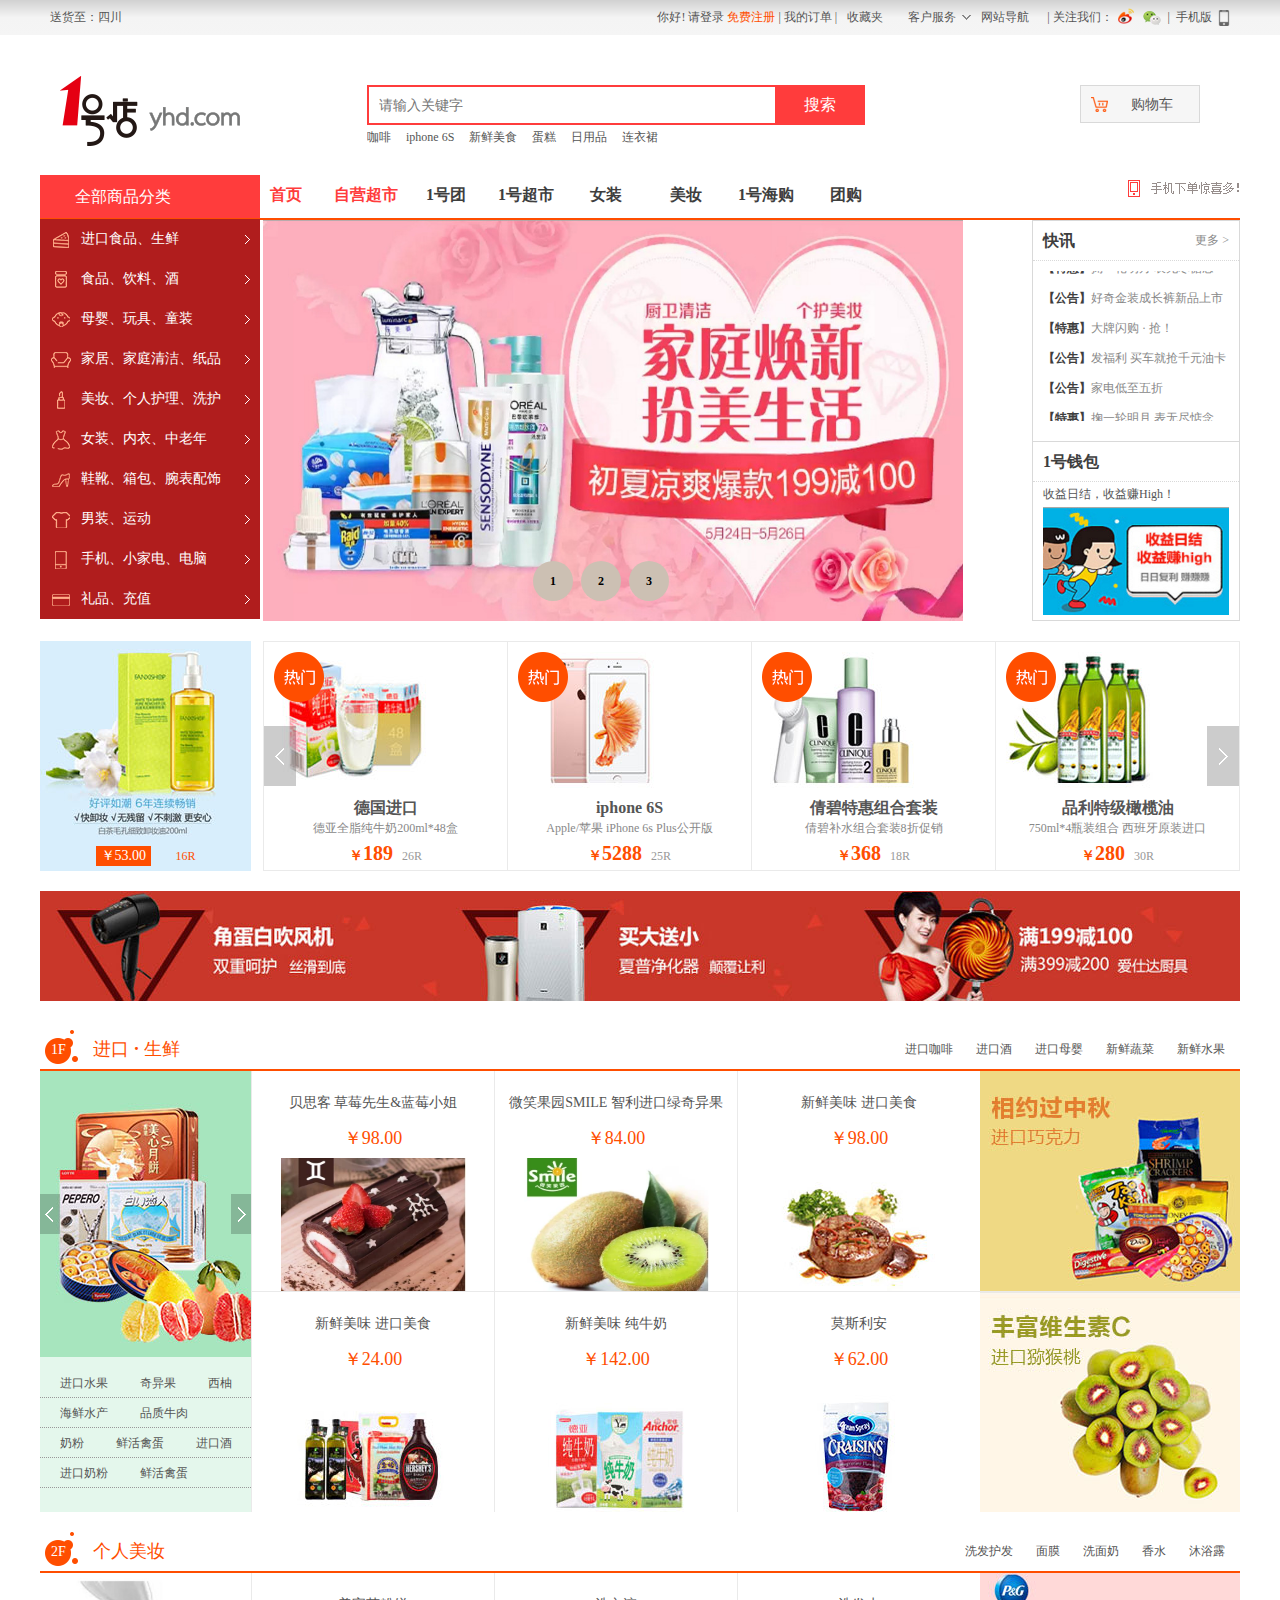
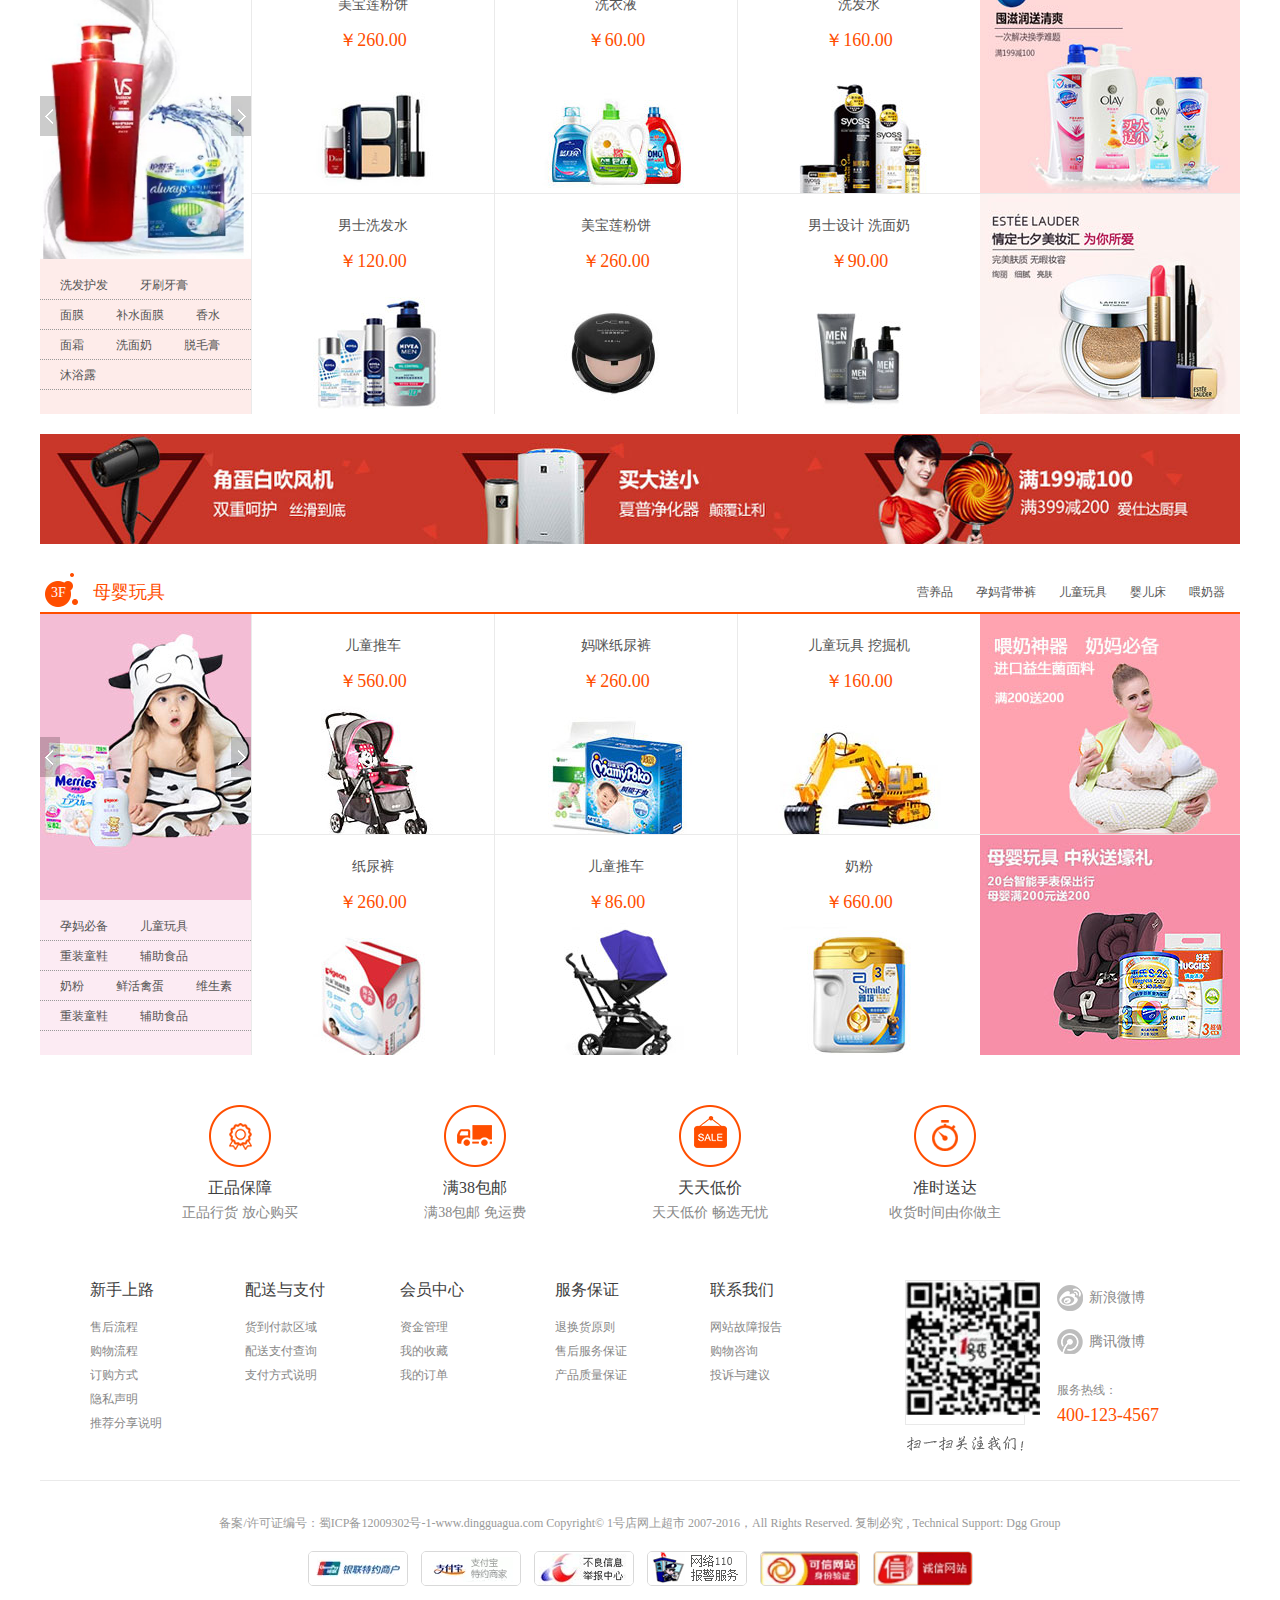
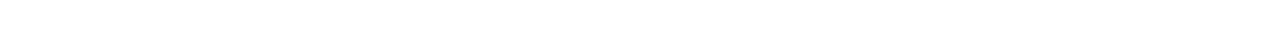
<file: index.html>
<!DOCTYPE html>
<html>
<head lang="en">
    <meta charset="UTF-8">
    <title></title>
    <link type="text/css" rel="stylesheet" href="index.css"/>
    <title>一号店</title>
</head>
<body>
<!--网页头部-->
<header>
    <div class="soubg">
        <div class="sou fl">
            <div class="s_city_b">
                <span>送货至：四川</span>
            </div>
        </div>
        <div class="fr top_right">
            <div class="fl">
                你好! 请<a href="#">登录</a>
                <a href="#" style="color:#ff4e00;">免费注册</a>&nbsp;|&nbsp;<a href="#">我的订单</a>&nbsp;|
            </div>
            <ul class="ss">
                <li class="ss_list">
                    <a href="#">收藏夹</a>
                </li>
                <!--需要有向下的小箭头就添加ss_listBg-->
                <li class="ss_list ss_listBg">
                    <a href="#">客户服务</a>

                    <div class="ss_list_bg">
                        <div class="ss_list_c">
                            <ul>
                                <li><a href="#">客户服务</a></li>
                                <li><a href="#">客户服务</a></li>
                                <li><a href="#">客户服务</a></li>
                            </ul>
                        </div>
                    </div>
                </li>
                <li class="ss_list">
                    <a href="#">网站导航</a>
                </li>
            </ul>
            <span class="fl">&nbsp;|&nbsp;关注我们：</span>
                <span class="s_sh">
                    <a href="#" class="sh1">新浪</a>
                    <a href="#" class="sh2">微信</a>
                </span>
                <span class="fr">|&nbsp;
                    <a href="#">手机版&nbsp;
                        <img src="images/s_tel.png" align="absmiddle"/>
                    </a>
                </span>
        </div>
    </div>

    <div class="top">
        <div class="logo">
            <a href="#">
                <img src="images/logo.png"/>
            </a>
        </div>
        <div class="search">
            <form>
                <input type="search" value="" placeholder="请输入关键字" class="s_ipt"/>
                <input type="submit" value="搜索" class="s_btn"/>
            </form>
            <div class="fl">
                <a href="#">咖啡</a>
                <a href="#">iphone 6S</a>
                <a href="#">新鲜美食</a>
                <a href="#">蛋糕</a>
                <a href="#">日用品</a>
                <a href="#">连衣裙</a>
            </div>
        </div>
        <div class="i_car">
            <div class="car_t">购物车</div>
            <div class="last">
                <div class="noshop">
                    <img src="images/icon_tips2.png" alt=""/>
                    <h3>你的1号店购物车还是空的</h3>
                </div>
                <div class="shop">
                    <ul>
                        <li >
                            <h4>1号店满199减100 <span class="J_count">共1件商品</span></h4>
                            <div class="clear">
                                <div class="shopImg">
                                    <img src="images/shop1.png" alt=""/>
                                </div>
                                <div class="shopText">
                                    <div class="clear">
                                        <h5>宝贝许愿坊 童装女装套装 </h5>
                                        <a href="#" class="close J_btnDelete">X</a>
                                    </div>
                                    <p>深蓝 140码</p>
                                    <div class="clear">
                                        <div class="plush">
                                            <span class="J_btnDelCount">-</span>
                                            <input class="J_inputCount" type="text" value="1"/>
                                            <span class="J_btnAddCount">+</span>
                                        </div>
                                        <strong class="J_smallTotalPrice">￥190</strong>
                                    </div>
                                </div>
                            </div>
                            <p>参加一项促销，节约成本￥100</p>
                        </li>
                        <li >
                            <h4>1号店 <span class="J_count">共1件商品</span></h4>
                            <div class="clear">
                                <div class="shopImg">
                                    <img src="images/shop2.png" alt=""/>
                                </div>
                                <div class="shopText">
                                    <div class="clear">
                                        <h5>亨氏 乐维滋清乐2+2果汁 </h5>
                                        <a href="#" class="close J_btnDelete">X</a>
                                    </div>
                                    <p>草莓山楂枸杞</p>
                                    <div class="clear">
                                        <div class="plush">
                                            <span class="J_btnDelCount">-</span>
                                            <input class="J_inputCount" type="text" value="1"/>
                                            <span class="J_btnAddCount">+</span>
                                        </div>
                                        <strong class="J_smallTotalPrice">￥5.8</strong>
                                    </div>
                                </div>
                            </div>
                        </li>
                        <li >
                            <h4>珠韵首饰旗舰店 <span class="J_count">共1件商品</span></h4>
                            <div class="clear">
                                <div class="shopImg">
                                    <img src="images/shop3.png" alt=""/>
                                </div>
                                <div class="shopText">
                                    <div class="clear">
                                        <h5>珠韵首饰 大粒径 9.5-10.5mm近圆白色淡水珍珠项链 送妈妈白色45CM</h5>
                                        <a href="#" class="close J_btnDelete">X</a>
                                    </div>
                                    <p>淡水白色近圆珍珠</p>
                                    <div class="clear">
                                        <div class="plush">
                                            <span class="J_btnDelCount">-</span>
                                            <input class="J_inputCount" type="text" value="1"/>
                                            <span class="J_btnAddCount">+</span>
                                        </div>
                                        <strong class="J_smallTotalPrice">¥758 </strong>
                                    </div>
                                </div>
                            </div>
                            <p>全场包邮</p>
                        </li>
                    </ul>
                    <div class="option"><a href="#">意见反馈</a></div>
                    <div class="buy">
                        <p>合计 <span class="J_totalPrice">￥300.8</span></p>
                        <a href="#">立即结算 <span class="J_totalCount">(3)</span></a>
                    </div>
                </div>
            </div>
        </div>
    </div>
</header>
<!--网页主题部分-->
<section class="center clear">
    <!--商品列表、焦点图-->
    <div class="clear">
        <div class="menu_bg">
            <div class="menu">
                <!--Begin 商品分类详情 Begin-->
                <nav class="nav">
                    <div class="nav_t">全部商品分类</div>
                    <div class="leftNav">
                        <!--左边购物列表导航-->
                        <ul>
                            <li>
                                <div class="fj">
                                    <span class="n_img"><span></span><img src="images/nav1.png"/></span>
                                    <span class="fl">进口食品、生鲜</span>
                                </div>
                                <!--目前不显示，鼠标移入显示-->
                                <div class="zj">
                                    <div class="zj_l">
                                        <div class="zj_l_c">
                                            <h2>零食 / 糖果 / 巧克力</h2>
                                            <a href="#">坚果</a>|<a href="#">蜜饯</a>|<a href="#">红枣</a>|<a href="#">牛肉干</a>|<a
                                                href="#">巧克力</a>|
                                            <a href="#">口香糖</a>|<a href="#">海苔</a>|<a href="#">鱼干</a>|<a href="#">蜜饯</a>|<a
                                                href="#">红枣</a>|
                                            <a href="#">蜜饯</a>|<a href="#">红枣</a>|<a href="#">牛肉干</a>|<a href="#">蜜饯</a>|
                                        </div>
                                        <div class="zj_l_c">
                                            <h2>零食 / 糖果 / 巧克力</h2>
                                            <a href="#">坚果</a>|<a href="#">蜜饯</a>|<a href="#">红枣</a>|<a href="#">牛肉干</a>|<a
                                                href="#">巧克力</a>|
                                            <a href="#">口香糖</a>|<a href="#">海苔</a>|<a href="#">鱼干</a>|<a href="#">蜜饯</a>|<a
                                                href="#">红枣</a>|
                                            <a href="#">蜜饯</a>|<a href="#">红枣</a>|<a href="#">牛肉干</a>|<a href="#">蜜饯</a>|
                                        </div>
                                        <div class="zj_l_c">
                                            <h2>零食 / 糖果 / 巧克力</h2>
                                            <a href="#">坚果</a>|<a href="#">蜜饯</a>|<a href="#">红枣</a>|<a href="#">牛肉干</a>|<a
                                                href="#">巧克力</a>|
                                            <a href="#">口香糖</a>|<a href="#">海苔</a>|<a href="#">鱼干</a>|<a href="#">蜜饯</a>|<a
                                                href="#">红枣</a>|
                                            <a href="#">蜜饯</a>|<a href="#">红枣</a>|<a href="#">牛肉干</a>|<a href="#">蜜饯</a>|
                                        </div>
                                        <div class="zj_l_c">
                                            <h2>零食 / 糖果 / 巧克力</h2>
                                            <a href="#">坚果</a>|<a href="#">蜜饯</a>|<a href="#">红枣</a>|<a href="#">牛肉干</a>|<a
                                                href="#">巧克力</a>|
                                            <a href="#">口香糖</a>|<a href="#">海苔</a>|<a href="#">鱼干</a>|<a href="#">蜜饯</a>|<a
                                                href="#">红枣</a>|
                                            <a href="#">蜜饯</a>|<a href="#">红枣</a>|<a href="#">牛肉干</a>|<a href="#">蜜饯</a>|
                                        </div>
                                        <div class="zj_l_c">
                                            <h2>零食 / 糖果 / 巧克力</h2>
                                            <a href="#">坚果</a>|<a href="#">蜜饯</a>|<a href="#">红枣</a>|<a href="#">牛肉干</a>|<a
                                                href="#">巧克力</a>|
                                            <a href="#">口香糖</a>|<a href="#">海苔</a>|<a href="#">鱼干</a>|<a href="#">蜜饯</a>|<a
                                                href="#">红枣</a>|
                                            <a href="#">蜜饯</a>|<a href="#">红枣</a>|<a href="#">牛肉干</a>|<a href="#">蜜饯</a>|
                                        </div>
                                        <div class="zj_l_c">
                                            <h2>零食 / 糖果 / 巧克力</h2>
                                            <a href="#">坚果</a>|<a href="#">蜜饯</a>|<a href="#">红枣</a>|<a href="#">牛肉干</a>|<a
                                                href="#">巧克力</a>|
                                            <a href="#">口香糖</a>|<a href="#">海苔</a>|<a href="#">鱼干</a>|<a href="#">蜜饯</a>|<a
                                                href="#">红枣</a>|
                                            <a href="#">蜜饯</a>|<a href="#">红枣</a>|<a href="#">牛肉干</a>|<a href="#">蜜饯</a>|
                                        </div>
                                    </div>
                                    <div class="zj_r">
                                        <a href="#"><img src="images/n_img1.jpg" width="236" height="200"/></a>
                                        <a href="#"><img src="images/n_img2.jpg" width="236" height="200"/></a>
                                    </div>
                                </div>
                            </li>
                            <li>
                                <div class="fj">
                                    <span class="n_img"><span></span><img src="images/nav2.png"/></span>
                                    <span class="fl">食品、饮料、酒</span>
                                </div>
                                <div class="zj" style="top:-40px;">
                                    <div class="zj_l">
                                        <div class="zj_l_c">
                                            <h2>零食 / 糖果 / 巧克力2</h2>
                                            <a href="#">坚果</a>|<a href="#">蜜饯</a>|<a href="#">红枣</a>|<a href="#">牛肉干</a>|<a
                                                href="#">巧克力</a>|
                                            <a href="#">口香糖</a>|<a href="#">海苔</a>|<a href="#">鱼干</a>|<a href="#">蜜饯</a>|<a
                                                href="#">红枣</a>|
                                            <a href="#">蜜饯</a>|<a href="#">红枣</a>|<a href="#">牛肉干</a>|<a href="#">蜜饯</a>|
                                        </div>
                                        <div class="zj_l_c">
                                            <h2>零食 / 糖果 / 巧克力</h2>
                                            <a href="#">坚果</a>|<a href="#">蜜饯</a>|<a href="#">红枣</a>|<a href="#">牛肉干</a>|<a
                                                href="#">巧克力</a>|
                                            <a href="#">口香糖</a>|<a href="#">海苔</a>|<a href="#">鱼干</a>|<a href="#">蜜饯</a>|<a
                                                href="#">红枣</a>|
                                            <a href="#">蜜饯</a>|<a href="#">红枣</a>|<a href="#">牛肉干</a>|<a href="#">蜜饯</a>|
                                        </div>
                                    </div>
                                    <div class="zj_r">
                                        <a href="#"><img src="images/n_img1.jpg" width="236" height="200"/></a>
                                        <a href="#"><img src="images/n_img2.jpg" width="236" height="200"/></a>
                                    </div>
                                </div>
                            </li>
                            <li>
                                <div class="fj">
                                    <span class="n_img"><span></span><img src="images/nav3.png"/></span>
                                    <span class="fl">母婴、玩具、童装</span>
                                </div>
                                <div class="zj" style="top:-80px;">
                                    <div class="zj_l">
                                        <div class="zj_l_c">
                                            <h2>零食 / 糖果 / 巧克力3</h2>
                                            <a href="#">坚果</a>|<a href="#">蜜饯</a>|<a href="#">红枣</a>|<a href="#">牛肉干</a>|<a
                                                href="#">巧克力</a>|
                                            <a href="#">口香糖</a>|<a href="#">海苔</a>|<a href="#">鱼干</a>|<a href="#">蜜饯</a>|<a
                                                href="#">红枣</a>|
                                            <a href="#">蜜饯</a>|<a href="#">红枣</a>|<a href="#">牛肉干</a>|<a href="#">蜜饯</a>|
                                        </div>
                                    </div>
                                    <div class="zj_r">
                                        <a href="#"><img src="images/n_img1.jpg" width="236" height="200"/></a>
                                        <a href="#"><img src="images/n_img2.jpg" width="236" height="200"/></a>
                                    </div>
                                </div>
                            </li>
                            <li>
                                <div class="fj">
                                    <span class="n_img"><span></span><img src="images/nav4.png"/></span>
                                    <span class="fl">家居、家庭清洁、纸品</span>
                                </div>
                                <div class="zj" style="top:-120px;">
                                    <div class="zj_l">
                                        <div class="zj_l_c">
                                            <h2>零食 / 糖果 / 巧克力4</h2>
                                            <a href="#">坚果</a>|<a href="#">蜜饯</a>|<a href="#">红枣</a>|<a href="#">牛肉干</a>|<a
                                                href="#">巧克力</a>|
                                            <a href="#">口香糖</a>|<a href="#">海苔</a>|<a href="#">鱼干</a>|<a href="#">蜜饯</a>|<a
                                                href="#">红枣</a>|
                                            <a href="#">蜜饯</a>|<a href="#">红枣</a>|<a href="#">牛肉干</a>|<a href="#">蜜饯</a>|
                                        </div>
                                    </div>
                                    <div class="zj_r">
                                        <a href="#"><img src="images/n_img1.jpg" width="236" height="200"/></a>
                                        <a href="#"><img src="images/n_img2.jpg" width="236" height="200"/></a>
                                    </div>
                                </div>
                            </li>
                            <li>
                                <div class="fj">
                                    <span class="n_img"><span></span><img src="images/nav5.png"/></span>
                                    <span class="fl">美妆、个人护理、洗护</span>
                                </div>
                                <div class="zj" style="top:-160px;">
                                    <div class="zj_l">
                                        <div class="zj_l_c">
                                            <h2>零食 / 糖果 / 巧克力5</h2>
                                            <a href="#">坚果</a>|<a href="#">蜜饯</a>|<a href="#">红枣</a>|<a href="#">牛肉干</a>|<a
                                                href="#">巧克力</a>|
                                            <a href="#">口香糖</a>|<a href="#">海苔</a>|<a href="#">鱼干</a>|<a href="#">蜜饯</a>|<a
                                                href="#">红枣</a>|
                                            <a href="#">蜜饯</a>|<a href="#">红枣</a>|<a href="#">牛肉干</a>|<a href="#">蜜饯</a>|
                                        </div>
                                    </div>
                                    <div class="zj_r">
                                        <a href="#"><img src="images/n_img1.jpg" width="236" height="200"/></a>
                                        <a href="#"><img src="images/n_img2.jpg" width="236" height="200"/></a>
                                    </div>
                                </div>
                            </li>
                            <li>
                                <div class="fj">
                                    <span class="n_img"><span></span><img src="images/nav6.png"/></span>
                                    <span class="fl">女装、内衣、中老年</span>
                                </div>
                                <div class="zj" style="top:-200px;">
                                    <div class="zj_l">
                                        <div class="zj_l_c">
                                            <h2>零食 / 糖果 / 巧克力6</h2>
                                            <a href="#">坚果</a>|<a href="#">蜜饯</a>|<a href="#">红枣</a>|<a href="#">牛肉干</a>|<a
                                                href="#">巧克力</a>|
                                            <a href="#">口香糖</a>|<a href="#">海苔</a>|<a href="#">鱼干</a>|<a href="#">蜜饯</a>|<a
                                                href="#">红枣</a>|
                                            <a href="#">蜜饯</a>|<a href="#">红枣</a>|<a href="#">牛肉干</a>|<a href="#">蜜饯</a>|
                                        </div>
                                    </div>
                                    <div class="zj_r">
                                        <a href="#"><img src="images/n_img1.jpg" width="236" height="200"/></a>
                                        <a href="#"><img src="images/n_img2.jpg" width="236" height="200"/></a>
                                    </div>
                                </div>
                            </li>
                            <li>
                                <div class="fj">
                                    <span class="n_img"><span></span><img src="images/nav7.png"/></span>
                                    <span class="fl">鞋靴、箱包、腕表配饰</span>
                                </div>
                                <div class="zj" style="top:-240px;">
                                    <div class="zj_l">
                                        <div class="zj_l_c">
                                            <h2>零食 / 糖果 / 巧克力7</h2>
                                            <a href="#">坚果</a>|<a href="#">蜜饯</a>|<a href="#">红枣</a>|<a href="#">牛肉干</a>|<a
                                                href="#">巧克力</a>|
                                            <a href="#">口香糖</a>|<a href="#">海苔</a>|<a href="#">鱼干</a>|<a href="#">蜜饯</a>|<a
                                                href="#">红枣</a>|
                                            <a href="#">蜜饯</a>|<a href="#">红枣</a>|<a href="#">牛肉干</a>|<a href="#">蜜饯</a>|
                                        </div>
                                    </div>
                                    <div class="zj_r">
                                        <a href="#"><img src="images/n_img1.jpg" width="236" height="200"/></a>
                                        <a href="#"><img src="images/n_img2.jpg" width="236" height="200"/></a>
                                    </div>
                                </div>
                            </li>
                            <li>
                                <div class="fj">
                                    <span class="n_img"><span></span><img src="images/nav8.png"/></span>
                                    <span class="fl">男装、运动</span>
                                </div>
                                <div class="zj" style="top:-280px;">
                                    <div class="zj_l">
                                        <div class="zj_l_c">
                                            <h2>零食 / 糖果 / 巧克力8</h2>
                                            <a href="#">坚果</a>|<a href="#">蜜饯</a>|<a href="#">红枣</a>|<a href="#">牛肉干</a>|<a
                                                href="#">巧克力</a>|
                                            <a href="#">口香糖</a>|<a href="#">海苔</a>|<a href="#">鱼干</a>|<a href="#">蜜饯</a>|<a
                                                href="#">红枣</a>|
                                            <a href="#">蜜饯</a>|<a href="#">红枣</a>|<a href="#">牛肉干</a>|<a href="#">蜜饯</a>|
                                        </div>
                                    </div>
                                    <div class="zj_r">
                                        <a href="#"><img src="images/n_img1.jpg" width="236" height="200"/></a>
                                        <a href="#"><img src="images/n_img2.jpg" width="236" height="200"/></a>
                                    </div>
                                </div>
                            </li>
                            <li>
                                <div class="fj">
                                    <span class="n_img"><span></span><img src="images/nav9.png"/></span>
                                    <span class="fl">手机、小家电、电脑</span>
                                </div>
                                <div class="zj" style="top:-320px;">
                                    <div class="zj_l">
                                        <div class="zj_l_c">
                                            <h2>零食 / 糖果 / 巧克力9</h2>
                                            <a href="#">坚果</a>|<a href="#">蜜饯</a>|<a href="#">红枣</a>|<a href="#">牛肉干</a>|<a
                                                href="#">巧克力</a>|
                                            <a href="#">口香糖</a>|<a href="#">海苔</a>|<a href="#">鱼干</a>|<a href="#">蜜饯</a>|<a
                                                href="#">红枣</a>|
                                            <a href="#">蜜饯</a>|<a href="#">红枣</a>|<a href="#">牛肉干</a>|<a href="#">蜜饯</a>|
                                        </div>
                                    </div>
                                    <div class="zj_r">
                                        <a href="#"><img src="images/n_img1.jpg" width="236" height="200"/></a>
                                        <a href="#"><img src="images/n_img2.jpg" width="236" height="200"/></a>
                                    </div>
                                </div>
                            </li>
                            <li>
                                <div class="fj">
                                    <span class="n_img"><span></span><img src="images/nav10.png"/></span>
                                    <span class="fl">礼品、充值</span>
                                </div>
                                <div class="zj" style="top:-360px;">
                                    <div class="zj_l">
                                        <div class="zj_l_c">
                                            <h2>零食 / 糖果 / 巧克力10</h2>
                                            <a href="#">坚果</a>|<a href="#">蜜饯</a>|<a href="#">红枣</a>|<a href="#">牛肉干</a>|<a
                                                href="#">巧克力</a>|
                                            <a href="#">口香糖</a>|<a href="#">海苔</a>|<a href="#">鱼干</a>|<a href="#">蜜饯</a>|<a
                                                href="#">红枣</a>|
                                            <a href="#">蜜饯</a>|<a href="#">红枣</a>|<a href="#">牛肉干</a>|<a href="#">蜜饯</a>|
                                        </div>
                                    </div>
                                    <div class="zj_r">
                                        <a href="#"><img src="images/n_img1.jpg" width="236" height="200"/></a>
                                        <a href="#"><img src="images/n_img2.jpg" width="236" height="200"/></a>
                                    </div>
                                </div>
                            </li>
                        </ul>
                    </div>
                </nav>
                <!--End 商品分类详情 End-->
                <nav>
                    <ul class="menu_r">
                        <li class="active"><a href="">首页</a></li>
                        <li class="active"><a href="">自营超市</a></li>
                        <li><a href="">1号团</a></li>
                        <li><a href="">1号超市</a></li>
                        <li><a href="">女装</a></li>
                        <li><a href="">美妆</a></li>
                        <li><a href="">1号海购</a></li>
                        <li><a href="">团购</a></li>
                    </ul>
                </nav>
                <a href="#" class="m_ad"><img src="images/phone.png" alt=""/></a>
            </div>
        </div>
        <!--焦点图-->
        <div class="banner">
            <div class="top_slide_wrap">
                <ul class="slide_box ">
                    <li><img src="images/ban1.jpg" width="700" height="401"/></li>
                    <li><img src="images/ban1.jpg" width="700" height="401"/></li>
                    <li><img src="images/ban1.jpg" width="700" height="401"/></li>
                </ul>
                <ul class="num">
                    <li><a href="#">1</a></li>
                    <li class=""><a href="#">2</a></li>
                    <li><a href="#">3</a></li>
                </ul>
                <div class="op_btns">
                    <a href="#" class="op_btn op_prev"></a>
                    <a href="#" class="op_btn op_next"></a>
                </div>
            </div>
        </div>
        <!--新闻列表-->
        <div class="inews">
            <div class="news_t">
                <h3 class="fl">快讯</h3>
                <span class="fr"><a href="#">更多 ></a></span>
            </div>
            <ul id="express">
                <li><span>【特惠】</span><a href="#">掬一轮明月 表无尽惦念</a></li>
                <li><span>【公告】</span><a href="#">好奇金装成长裤新品上市</a></li>
                <li><span>【特惠】</span><a href="#">大牌闪购 · 抢！</a></li>
                <li><span>【公告】</span><a href="#">发福利 买车就抢千元油卡</a></li>
                <li><span>【公告】</span><a href="#">家电低至五折</a></li>
                <li><span>【特惠】</span><a href="#">掬一轮明月 表无尽惦念</a></li>
                <li><span>【公告】</span><a href="#">好奇金装成长裤新品上市</a></li>
                <li><span>【特惠】</span><a href="#">大牌闪购 · 抢！</a></li>
                <li><span>【公告】</span><a href="#">发福利 买车就抢千元油卡</a></li>
                <li><span>【公告】</span><a href="#">家电低至五折</a></li>

            </ul>
            <div class="charge_t">
                <h3>1号钱包</h3>
                <p>收益日结，收益赚High！</p>
                <img src="images/oneAD.jpg" alt=""/>
            </div>
        </div>
    </div>

    <!--Begin 热门商品 Begin-->
    <div class="content clear ">
        <div class="hot">
            <div class="img">
                <img src="images/l_img.jpg" width="188" height="188"/>
            </div>
            <div class="pri_bg">
                <span class="price fl">￥53.00</span>
                <span class="fr">16R</span>
            </div>
        </div>
        <div class="hot_pro">
            <div id="feature">
                <ul class="featureUL">
                    <li class="featureBox">
                        <div class="h_icon"><img src="images/hot.png" width="50" height="50"/></div>
                        <div class="imgbg">
                            <a href="#"><img src="images/hot1.jpg" width="160" height="136"/></a>
                        </div>
                        <div class="name">
                            <a href="#">
                                <h2>德国进口</h2>
                                德亚全脂纯牛奶200ml*48盒
                            </a>
                        </div>
                        <div class="price">
                            <strong>￥<span>189</span></strong> &nbsp; 26R
                        </div>
                    </li>
                    <li class="featureBox">
                        <div class="h_icon"><img src="images/hot.png" width="50" height="50"/></div>
                        <div class="imgbg">
                            <a href="#"><img src="images/hot2.jpg" width="160" height="136"/></a>
                        </div>
                        <div class="name">
                            <a href="#">
                                <h2>iphone 6S</h2>
                                Apple/苹果 iPhone 6s Plus公开版
                            </a>
                        </div>
                        <div class="price">
                            <strong>￥<span>5288</span></strong> &nbsp; 25R
                        </div>
                    </li>
                    <li class="featureBox">
                        <div class="h_icon"><img src="images/hot.png" width="50" height="50"/></div>
                        <div class="imgbg">
                            <a href="#"><img src="images/hot3.jpg" width="160" height="136"/></a>
                        </div>
                        <div class="name">
                            <a href="#">
                                <h2>倩碧特惠组合套装</h2>
                                倩碧补水组合套装8折促销
                            </a>
                        </div>
                        <div class="price">
                            <strong>￥<span>368</span></strong> &nbsp; 18R
                        </div>
                    </li>
                    <li class="featureBox">
                        <div class="h_icon"><img src="images/hot.png" width="50" height="50"/></div>
                        <div class="imgbg">
                            <a href="#"><img src="images/hot4.jpg" width="160" height="136"/></a>
                        </div>
                        <div class="name">
                            <a href="#">
                                <h2>品利特级橄榄油</h2>
                                750ml*4瓶装组合 西班牙原装进口
                            </a>
                        </div>
                        <div class="price">
                            <strong>￥<span>280</span></strong> &nbsp; 30R
                        </div>
                    </li>
                </ul>
                <a class="h_prev" href="#">Previous</a>
                <a class="h_next" href="#">Next</a>
            </div>
        </div>
    </div>

    <!--广告-->
    <div class="content">
        <img src="images/mban_2.jpg"/>
    </div>

    <!--Begin 进口 生鲜 Begin-->
    <section class="content clear">
        <div class="floorTitle ">
            <span class="floor_num">1F</span>
            <span class="fl">进口 <b>·</b> 生鲜</span>
        <div class="i_mores fr">
            <a href="#">进口咖啡</a>
            <a href="#">进口酒</a>
            <a href="#">进口母婴</a>
            <a href="#">新鲜蔬菜</a>
            <a href="#">新鲜水果</a>
        </div>
        </div>
        <div class="main">
            <div class="fresh_left">
                <div class="fre_ban">
                    <div id="imgPlay1">
                        <ul class="imgs" id="actor1">
                            <li><a href="#"><img src="images/fre_r.jpg" width="211" height="286"/></a></li>
                        </ul>
                        <div class="prevf">上一张</div>
                        <div class="nextf">下一张</div>
                    </div>
                </div>
                <div class="fresh_txt">
                    <div class="fresh_txt_c">
                        <a href="#">进口水果</a><a href="#">奇异果</a><a href="#">西柚</a><a href="#">海鲜水产</a><a href="#">品质牛肉</a><a
                            href="#">奶粉</a><a href="#">鲜活禽蛋</a><a href="#">进口酒</a><a href="#">进口奶粉</a><a href="#">鲜活禽蛋</a>
                    </div>
                </div>
            </div>
            <div class="fresh_mid">
                <ul>
                    <li>
                        <div class="name"><a href="#">贝思客 草莓先生&蓝莓小姐</a></div>
                        <div class="price">
                           <span>￥98.00</span>
                        </div>
                        <div class="img"><a href="#"><img src="images/fre_1.jpg" width="185" height="155"/></a></div>
                    </li>
                    <li>
                        <div class="name"><a href="#">微笑果园SMILE 智利进口绿奇异果</a></div>
                        <div class="price">
                           <span>￥84.00</span>
                        </div>
                        <div class="img"><a href="#"><img src="images/fre_2.jpg" width="185" height="155"/></a></div>
                    </li>
                    <li>
                        <div class="name"><a href="#">新鲜美味 进口美食</a></div>
                        <div class="price">
                            <span>￥98.00</span>
                        </div>
                        <div class="img"><a href="#"><img src="images/fre_3.jpg" width="185" height="155"/></a></div>
                    </li>
                    <li>
                        <div class="name"><a href="#">新鲜美味 进口美食</a></div>
                        <div class="price">
                            <span>￥24.00</span>
                        </div>
                        <div class="img"><a href="#"><img src="images/fre_4.jpg" width="185" height="155"/></a></div>
                    </li>
                    <li>
                        <div class="name"><a href="#">新鲜美味 纯牛奶</a></div>
                        <div class="price">
                           <span>￥142.00</span>
                        </div>
                        <div class="img"><a href="#"><img src="images/fre_5.jpg" width="185" height="155"/></a></div>
                    </li>
                    <li>
                        <div class="name"><a href="#">莫斯利安</a></div>
                        <div class="price">
                            <span>￥62.00</span>
                        </div>
                        <div class="img"><a href="#"><img src="images/fre_6.jpg" width="185" height="155"/></a></div>
                    </li>
                </ul>
            </div>
            <div class="fresh_right">
                <ul>
                    <li><a href="#"><img src="images/fre_b1.jpg" width="260" height="220"/></a></li>
                    <li><a href="#"><img src="images/fre_b2.jpg" width="260" height="220"/></a></li>
                </ul>
            </div>
        </div>
    </section>
    <!--End 进口 生鲜 End-->

    <!--Begin 个人美妆 Begin-->
    <section class="content clear">
        <div class="floorTitle ">
            <span class="floor_num">2F</span>
            <span class="fl">个人美妆</span>
        <div class="i_mores fr">
            <a href="#">洗发护发</a>
            <a href="#">面膜</a>
            <a href="#">洗面奶</a>
            <a href="#">香水</a>
            <a href="#">沐浴露</a>
        </div>
        </div>
        <div class="main">
            <div class="make_left">
                <div class="make_ban">
                    <div id="imgPlay3">
                        <ul class="imgs" id="actor3">
                            <li><a href="#"><img src="images/make_r.jpg" width="211" height="286"/></a></li>
                        </ul>
                        <div class="prev_m">上一张</div>
                        <div class="next_m">下一张</div>
                    </div>
                </div>
                <div class="fresh_txt">
                    <div class="fresh_txt_c">
                        <a href="#">洗发护发</a><a href="#">牙刷牙膏</a><a href="#">面膜</a><a href="#">补水面膜</a><a href="#">香水</a><a
                            href="#">面霜</a><a href="#">洗面奶</a><a href="#">脱毛膏</a><a href="#">沐浴露</a>
                    </div>
                </div>
            </div>
            <div class="fresh_mid">
                <ul>
                    <li>
                        <div class="name"><a href="#">美宝莲粉饼</a></div>
                        <div class="price">
                           <span>￥260.00</span>
                        </div>
                        <div class="img"><a href="#"><img src="images/make_1.jpg" width="185" height="155"/></a></div>
                    </li>
                    <li>
                        <div class="name"><a href="#">洗衣液</a></div>
                        <div class="price">
                            <span>￥60.00</span>
                        </div>
                        <div class="img"><a href="#"><img src="images/make_2.jpg" width="185" height="155"/></a></div>
                    </li>
                    <li>
                        <div class="name"><a href="#">洗发水</a></div>
                        <div class="price">
                            <span>￥160.00</span>
                        </div>
                        <div class="img"><a href="#"><img src="images/make_3.jpg" width="185" height="155"/></a></div>
                    </li>
                    <li>
                        <div class="name"><a href="#">男士洗发水</a></div>
                        <div class="price">
                            <span>￥120.00</span>
                        </div>
                        <div class="img"><a href="#"><img src="images/make_4.jpg" width="185" height="155"/></a></div>
                    </li>
                    <li>
                        <div class="name"><a href="#">美宝莲粉饼</a></div>
                        <div class="price">
                            <span>￥260.00</span>
                        </div>
                        <div class="img"><a href="#"><img src="images/make_5.jpg" width="185" height="155"/></a></div>
                    </li>
                    <li>
                        <div class="name"><a href="#">男士设计 洗面奶</a></div>
                        <div class="price">
                           <span>￥90.00</span>
                        </div>
                        <div class="img"><a href="#"><img src="images/make_6.jpg" width="185" height="155"/></a></div>
                    </li>
                </ul>
            </div>
            <div class="fresh_right">
                <ul>
                    <li><a href="#"><img src="images/make_b1.jpg" width="260" height="220"/></a></li>
                    <li><a href="#"><img src="images/make_b2.jpg" width="260" height="220"/></a></li>
                </ul>
            </div>
        </div>
    </section>
    <!--End 个人美妆 End-->

    <div class="content">
        <img src="images/mban_2.jpg" width="1200" height="110"/>
    </div>

    <!--Begin 母婴玩具 Begin-->
    <section class="content">
        <div class="floorTitle">
            <span class="floor_num">3F</span>
            <span class="fl">母婴玩具</span>
        <div class="i_mores fr">
            <a href="#">营养品</a>
            <a href="#">孕妈背带裤</a>
            <a href="#">儿童玩具</a>
            <a href="#">婴儿床</a>
            <a href="#">喂奶器</a>
        </div>
        </div>
        <div class="main">
            <div class="baby_left">
                <div class="baby_ban">
                    <div id="imgPlay4">
                        <ul class="imgs" id="actor4">
                            <li><a href="#"><img src="images/baby_r.jpg" width="211" height="286"/></a></li>
                            <li><a href="#"><img src="images/baby_r.jpg" width="211" height="286"/></a></li>
                            <li><a href="#"><img src="images/baby_r.jpg" width="211" height="286"/></a></li>
                        </ul>
                        <div class="prev_b">上一张</div>
                        <div class="next_b">下一张</div>
                    </div>
                </div>
                <div class="fresh_txt">
                    <div class="fresh_txt_c">
                        <a href="#">孕妈必备</a><a href="#">儿童玩具</a><a href="#">重装童鞋</a><a href="#">辅助食品</a><a href="#">奶粉</a><a
                            href="#">鲜活禽蛋</a><a href="#">维生素</a><a href="#">重装童鞋</a><a href="#">辅助食品</a>
                    </div>
                </div>
            </div>
            <div class="fresh_mid">
                <ul>
                    <li>
                        <div class="name"><a href="#">儿童推车</a></div>
                        <div class="price">
                            <span>￥560.00</span>
                        </div>
                        <div class="img"><a href="#"><img src="images/baby_1.jpg" width="185" height="155"/></a></div>
                    </li>
                    <li>
                        <div class="name"><a href="#">妈咪纸尿裤</a></div>
                        <div class="price">
                            <span>￥260.00</span>
                        </div>
                        <div class="img"><a href="#"><img src="images/baby_2.jpg" width="185" height="155"/></a></div>
                    </li>
                    <li>
                        <div class="name"><a href="#">儿童玩具 挖掘机</a></div>
                        <div class="price">
                            <span>￥160.00</span>
                        </div>
                        <div class="img"><a href="#"><img src="images/baby_3.jpg" width="185" height="155"/></a></div>
                    </li>
                    <li>
                        <div class="name"><a href="#">纸尿裤</a></div>
                        <div class="price">
                            <span>￥260.00</span>
                        </div>
                        <div class="img"><a href="#"><img src="images/baby_4.jpg" width="185" height="155"/></a></div>
                    </li>
                    <li>
                        <div class="name"><a href="#">儿童推车</a></div>
                        <div class="price">
                            <span>￥86.00</span>
                        </div>
                        <div class="img"><a href="#"><img src="images/baby_5.jpg" width="185" height="155"/></a></div>
                    </li>
                    <li>
                        <div class="name"><a href="#">奶粉</a></div>
                        <div class="price">
                            <span>￥660.00</span>
                        </div>
                        <div class="img"><a href="#"><img src="images/baby_6.jpg" width="185" height="155"/></a></div>
                    </li>
                </ul>
            </div>
            <div class="fresh_right">
                <ul>
                    <li><a href="#"><img src="images/baby_b1.jpg" width="260" height="220"/></a></li>
                    <li><a href="#"><img src="images/baby_b2.jpg" width="260" height="220"/></a></li>
                </ul>
            </div>
        </div>
    </section>
    <!--End 母婴玩具 End-->


</section>
<!--网页底部-->
<footer class="center">
    <!-- Footer -->
    <div class="b_btm_bg b_btm_c">
        <ul class="b_btm">
            <li>
                <a><img src="images/b1.png" width="62" height="62"/></a>
                <div><h2>正品保障</h2>正品行货 放心购买</div>
            </li>
            <li >
                <a><img src="images/b2.png" width="62" height="62"/></a>
                <div><h2>满38包邮</h2>满38包邮 免运费</div>
            </li>
            <li>
                <a><img src="images/b3.png" width="62" height="62"/></a>
                <div><h2>天天低价</h2>天天低价 畅选无忧</div>
            </li>
            <li>
                <a><img src="images/b4.png" width="62" height="62"/></a>
                <div><h2>准时送达</h2>收货时间由你做主</div>
            </li>
        </ul>
    </div>
    <div class="b_nav">
        <dl>
            <dt><a href="#">新手上路</a></dt>
            <dd><a href="#">售后流程</a></dd>
            <dd><a href="#">购物流程</a></dd>
            <dd><a href="#">订购方式</a></dd>
            <dd><a href="#">隐私声明</a></dd>
            <dd><a href="#">推荐分享说明</a></dd>
        </dl>
        <dl>
            <dt><a href="#">配送与支付</a></dt>
            <dd><a href="#">货到付款区域</a></dd>
            <dd><a href="#">配送支付查询</a></dd>
            <dd><a href="#">支付方式说明</a></dd>
        </dl>
        <dl>
            <dt><a href="#">会员中心</a></dt>
            <dd><a href="#">资金管理</a></dd>
            <dd><a href="#">我的收藏</a></dd>
            <dd><a href="#">我的订单</a></dd>
        </dl>
        <dl>
            <dt><a href="#">服务保证</a></dt>
            <dd><a href="#">退换货原则</a></dd>
            <dd><a href="#">售后服务保证</a></dd>
            <dd><a href="#">产品质量保证</a></dd>
        </dl>
        <dl>
            <dt><a href="#">联系我们</a></dt>
            <dd><a href="#">网站故障报告</a></dd>
            <dd><a href="#">购物咨询</a></dd>
            <dd><a href="#">投诉与建议</a></dd>
        </dl>
        <div class="b_tel_bg">
            <a href="#" class="b_sh1">新浪微博</a>
            <a href="#" class="b_sh2">腾讯微博</a>

            <p>
                服务热线：<br/>
                <span>400-123-4567</span>
            </p>
        </div>
        <div class="b_er">
            <div class="b_er_c"><img src="images/er.gif" /></div>
            <img src="images/ss.png"/>
        </div>
    </div>
    <div class="btmbg">
        <div class="btm">
            备案/许可证编号：蜀ICP备12009302号-1-www.dingguagua.com Copyright© 1号店网上超市 2007-2016，All Rights Reserved. 复制必究 ,
            Technical Support: Dgg Group <br/>
            <img src="images/b_1.gif"/>
            <img src="images/b_2.gif"/>
            <img src="images/b_3.gif"/>
            <img src="images/b_4.gif"/>
            <img src="images/b_5.gif"/>
            <img src="images/b_6.gif"/>
        </div>
    </div>
    <!--Footer -->
</footer>


</body>
<script src="jquery-3.4.0.js"></script>
<script src="index.js"></script>
</html>
</file>
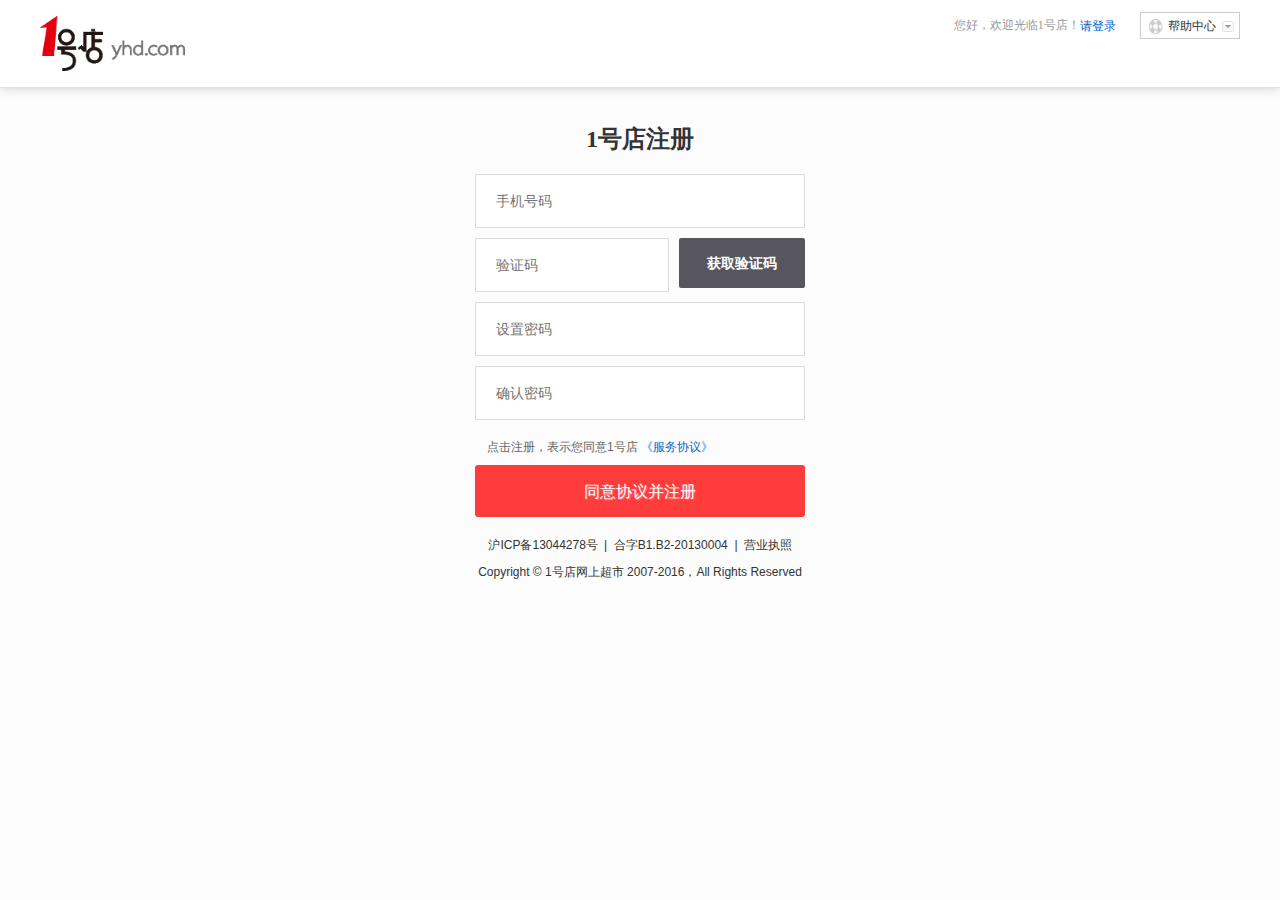
<file: register.html>
<!DOCTYPE html>
<html>
<head lang="en">
	<meta charset="UTF-8">
	<title>注册</title>
	<link rel="stylesheet" href="register.css">
</head>
<body>
	<header id="headNav">
		<div class="innerNav cf">
			<a class="fl" href="#"><img src="images/loginlogo.jpg" alt=""></a>
			<div class="headFont fr">
				<span>您好，欢迎光临1号店！<a href="loadpage.html">请登录</a></span>
				<a class="helpLink" href="#"><i class="runbun"></i>帮助中心<i class="turnb"></i></a>
			</div>
			<div class="outHelp">
				<ul class="helpYou" style="display: none;">
					<li><a href="#">包裹跟踪</a></li>
					<li><a href="#">常见问题</a></li>
					<li><a href="#">在线退换货</a></li>
					<li><a href="#">在线投诉</a></li>
					<li><a href="#">配送范围</a></li>
				</ul>
			</div>
		</div>
	</header>
	<section id="secTab">
		<form action="#" id="registerForm">
			<div class="innerTab">
		<h2>1号店注册</h2>
		<div class="tableItem">
	        <input type="text" name="phone" required placeholder="手机号码" pattern="^1[3578]\d{9}$"/>
	    </div>
	    <div class="cf">
			<div class="tableItem onlyItem fl">
				<input class="yanzheng" type="text" name="yanzheng" placeholder="验证码" />
		    </div>
	    	<a class="tableText fr" href="#">获取验证码</a>
	    </div>
		<div class="tableItem">
	        <input type="password" name="password" required placeholder="设置密码"  pattern="^\w{6,10}$"/>
	    </div>
		<div class="tableItem">
	        <input type="password" name="rePassword" required placeholder="确认密码" pattern="^\w{6,10}$"/>
	    </div>
	    <p class="clickRegist">点击注册，表示您同意1号店 <a href="#">《服务协议》</a></p>
	    <input type="submit" class="tableBtn" value="同意协议并注册" >
	</div>
		</form>
	</section>
	<footer id="footNav">
		<p><a href="#">沪ICP备13044278号</a>|&nbsp;&nbsp;合字B1.B2-20130004&nbsp;&nbsp;|<a href="#">营业执照</a></p>
		<p>Copyright © 1号店网上超市 2007-2016，All Rights Reserved</p>
	</footer>
</body>
<script src="jquery-3.4.0.js"></script>
<script src="register.js"></script>
</html>
</file>
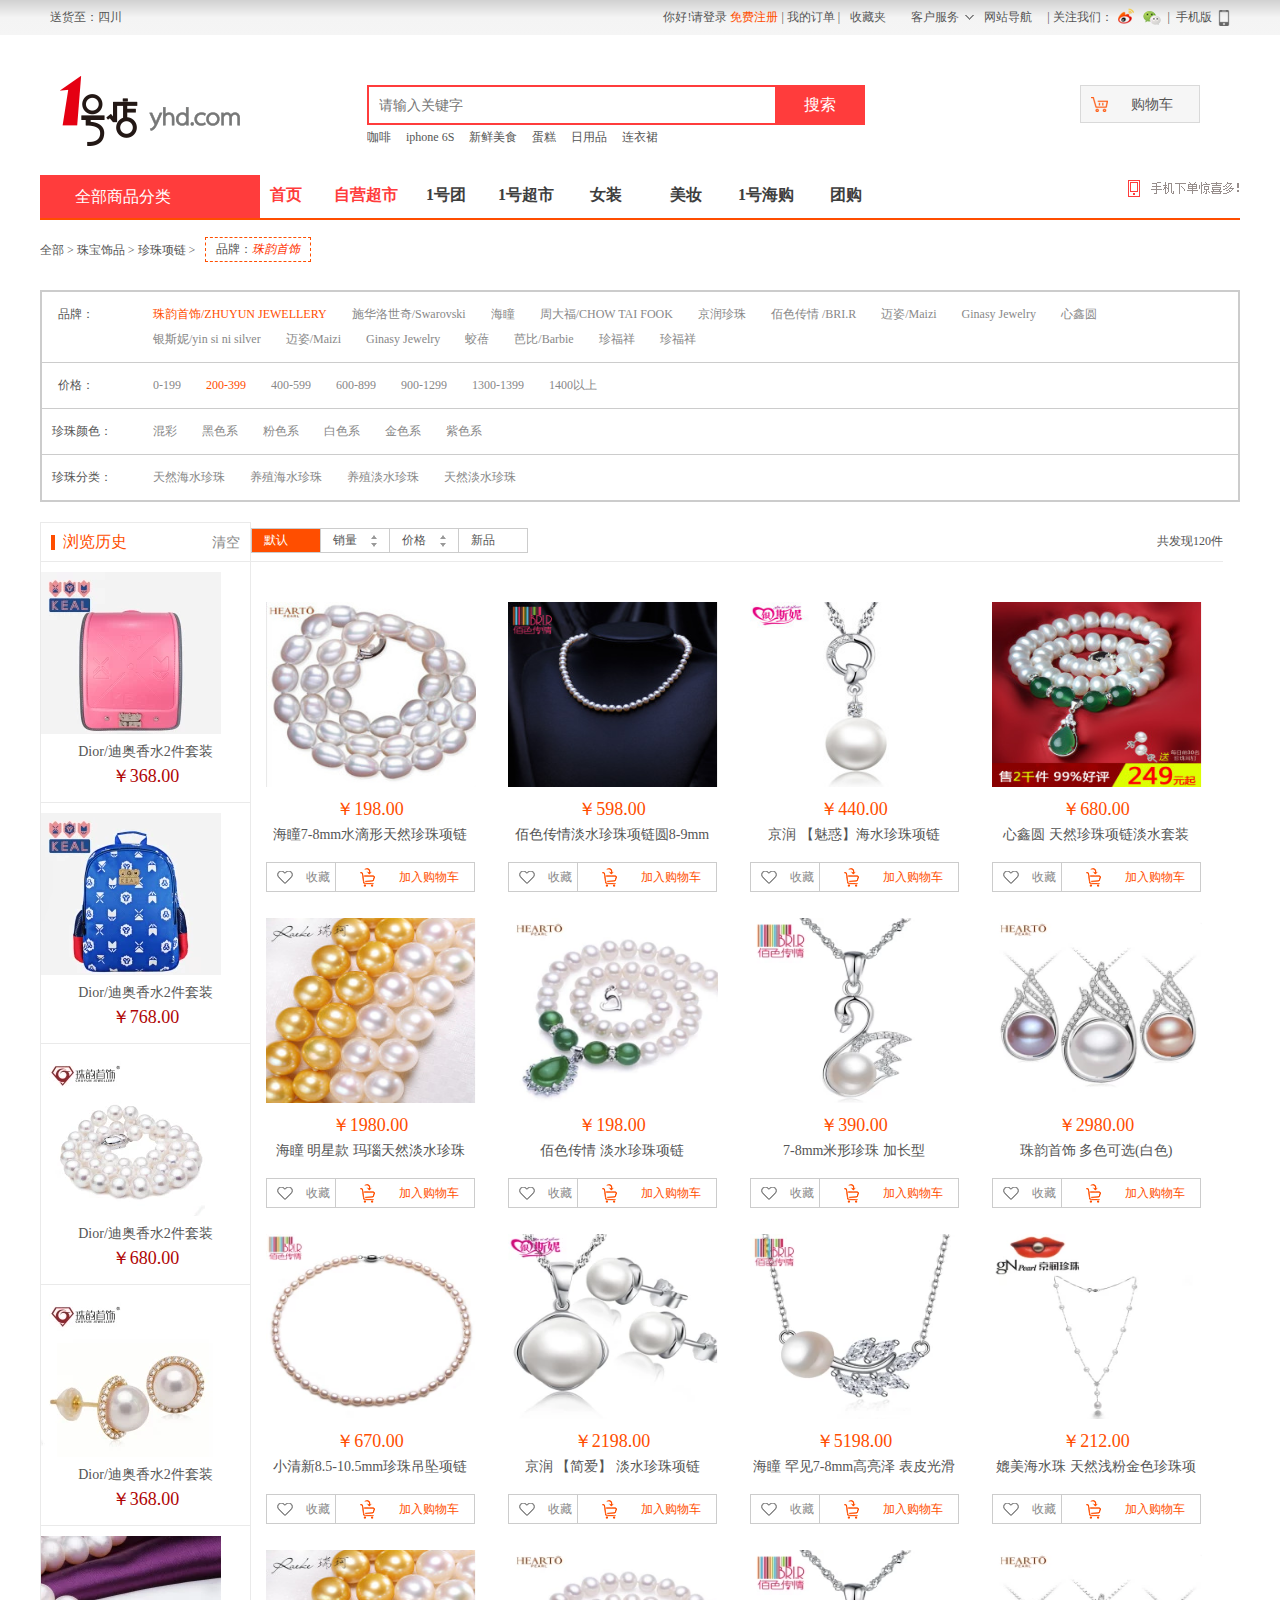
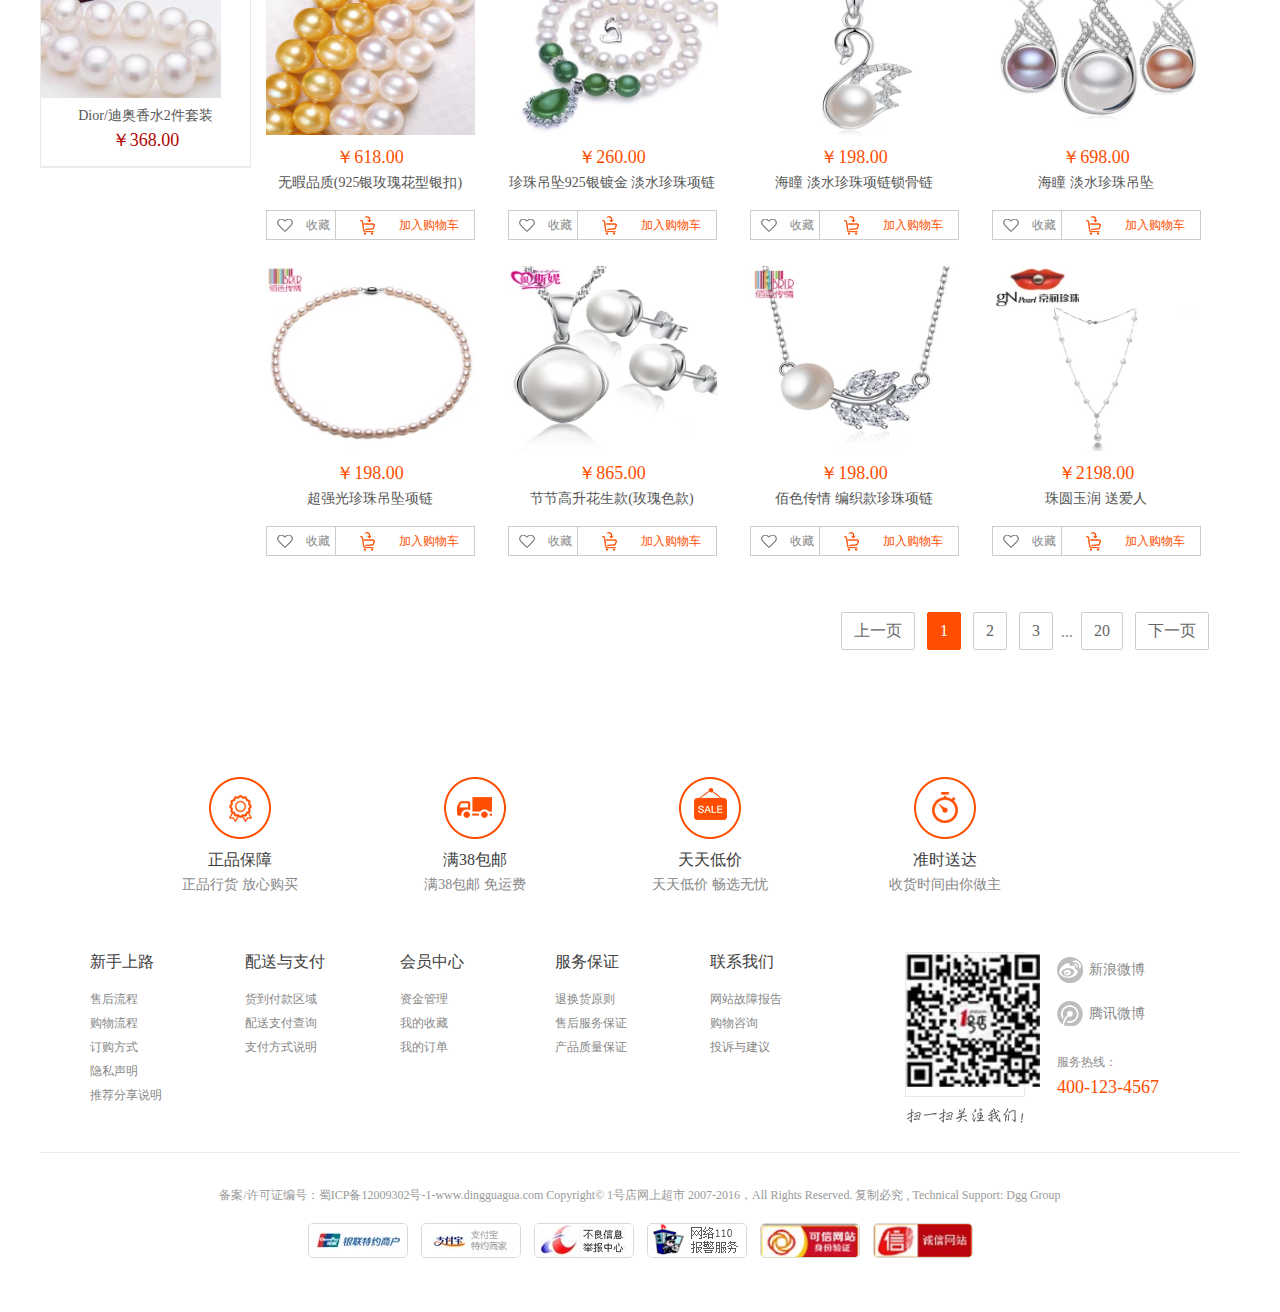
<file: search.html>
<!DOCTYPE html>
<html>
<head lang="en">
    <meta charset="UTF-8">
    <link type="text/css" rel="stylesheet" href="search.css"/>
    <title>珍珠项链 1号店</title>
</head>
<body>
<!--网页头部-->
<header>
    <div class="soubg">
        <div class="sou fl">
            <div class="s_city_b">
                <span>送货至：四川</span>
            </div>
        </div>
        <div class="fr top_right">
            <div class="fl">
                你好!请<a href="#">登录</a>
                <a href="#" style="color:#ff4e00;">免费注册</a>&nbsp;|&nbsp;<a href="#">我的订单</a>&nbsp;|
            </div>
            <ul class="ss">
                <li class="ss_list">
                    <a href="#">收藏夹</a>
                </li>
                <li class="ss_list ss_listBg">
                    <a href="#">客户服务</a>

                    <div class="ss_list_bg">
                        <div class="ss_list_c">
                            <ul>
                                <li><a href="#">客户服务</a></li>
                                <li><a href="#">客户服务</a></li>
                                <li><a href="#">客户服务</a></li>
                            </ul>
                        </div>
                    </div>
                </li>
                <li class="ss_list">
                    <a href="#">网站导航</a>
                </li>
            </ul>
            <span class="fl">|&nbsp;关注我们：</span>
                <span class="s_sh">
                    <a href="#" class="sh1">新浪</a>
                    <a href="#" class="sh2">微信</a>
                </span>
                <span class="fr">|&nbsp;
                    <a href="#">手机版&nbsp;
                        <img src="images/s_tel.png" align="absmiddle"/>
                    </a>
                </span>
        </div>
    </div>

    <div class="top">
        <div class="logo">
            <a href="#">
                <img src="images/logo.png"/>
            </a>
        </div>
        <div class="search">
            <form>
                <input type="search" value="" placeholder="请输入关键字" class="s_ipt"/>
                <input type="submit" value="搜索" class="s_btn"/>
            </form>
            <div class="fl">
                <a href="#">咖啡</a>
                <a href="#">iphone 6S</a>
                <a href="#">新鲜美食</a>
                <a href="#">蛋糕</a>
                <a href="#">日用品</a>
                <a href="#">连衣裙</a>
            </div>
        </div>
        <div class="i_car">
            <div class="car_t">购物车</div>
        </div>
    </div>
</header>
<!--网页主体内容-->
<section class="center">
    <!--Begin Menu Begin-->
    <div class="menu_bg">
        <div class="menu">
            <!--Begin 商品分类详情 Begin-->
            <nav class="nav">
                <div class="nav_t">全部商品分类</div>
            </nav>
            <!--End 商品分类详情 End-->
            <nav>
                <ul class="menu_r">
                    <li class="active"><a href="">首页</a></li>
                    <li class="active"><a href="">自营超市</a></li>
                    <li><a href="">1号团</a></li>
                    <li><a href="">1号超市</a></li>
                    <li><a href="">女装</a></li>
                    <li><a href="">美妆</a></li>
                    <li><a href="">1号海购</a></li>
                    <li><a href="">团购</a></li>
                </ul>
            </nav>
            <a href="#" class="m_ad"><img src="images/phone.png" alt=""/></a>
        </div>
    </div>
    <!--End Menu End-->
    <div class="i_bg">
        <div class="postion">
            <span class="fl">全部 > 珠宝饰品 > 珍珠项链 > </span>
        <span class="n_ch">
            <span class="fl">品牌：<i>珠韵首饰</i></span>
        </span>
        </div>
        <!--Begin 筛选条件 Begin-->
        <div class="content ">
            <table border="0" class="choice">
                <tr>
                    <td width="70">&nbsp; 品牌：</td>
                    <td class="td_a">
                        <a href="#" class="now">珠韵首饰/ZHUYUN JEWELLERY</a>
                        <a href="#">施华洛世奇/Swarovski</a>
                        <a href="#">海瞳</a>
                        <a href="#">周大福/CHOW TAI FOOK</a>
                        <a href="#">京润珍珠</a>
                        <a href="#">佰色传情 /BRI.R</a>
                        <a href="#">迈姿/Maizi</a>
                        <a href="#">Ginasy Jewelry</a>
                        <a href="#">心鑫圆</a>
                        <a href="#">银斯妮/yin si ni silver</a>
                        <a href="#">迈姿/Maizi</a>
                        <a href="#">Ginasy Jewelry</a>
                        <a href="#">蛟蓓</a>
                        <a href="#">芭比/Barbie</a>
                        <a href="#">珍福祥</a>
                        <a href="#">珍福祥</a>
                    </td>
                </tr>
                <tr>
                    <td>&nbsp; 价格：</td>
                    <td class="td_a">
                        <a href="#">0-199</a>
                        <a href="#" class="now">200-399</a>
                        <a href="#">400-599</a>
                        <a href="#">600-899</a>
                        <a href="#">900-1299</a>
                        <a href="#">1300-1399</a>
                        <a href="#">1400以上</a>
                    </td>
                </tr>
                <tr>
                    <td>珍珠颜色：</td>
                    <td class="td_a">
                        <a href="#">混彩</a>
                        <a href="#">黑色系</a>
                        <a href="#">粉色系</a>
                        <a href="#">白色系</a>
                        <a href="#">金色系</a>
                        <a href="#">紫色系</a>
                    </td>
                </tr>
                <tr>
                    <td>珍珠分类：</td>
                    <td class="td_a">
                        <a href="#">天然海水珍珠</a>
                        <a href="#">养殖海水珍珠</a>
                        <a href="#">养殖淡水珍珠</a>
                        <a href="#">天然淡水珍珠</a>
                    </td>
                </tr>
            </table>
        </div>
        <!--End 筛选条件 End-->

        <div class="content ">
            <div class="l_history">
                <div class="his_t">
                    <span class="fl">浏览历史</span>
                    <span class="fr"><a href="#">清空</a></span>
                </div>
                <ul>
                    <li>
                        <div class="img"><a href="#"><img src="images/his_1.jpg" /></a></div>
                        <div class="name"><a href="#">Dior/迪奥香水2件套装</a></div>
                        <div class="price">
                            <span>￥368.00</span>
                        </div>
                    </li>
                    <li>
                        <div class="img"><a href="#"><img src="images/his_2.jpg" /></a></div>
                        <div class="name"><a href="#">Dior/迪奥香水2件套装</a></div>
                        <div class="price">
                            <span>￥768.00</span>
                        </div>
                    </li>
                    <li>
                        <div class="img"><a href="#"><img src="images/his_3.jpg" /></a></div>
                        <div class="name"><a href="#">Dior/迪奥香水2件套装</a></div>
                        <div class="price">
                            <span>￥680.00</span>
                        </div>
                    </li>
                    <li>
                        <div class="img"><a href="#"><img src="images/his_4.jpg" /></a></div>
                        <div class="name"><a href="#">Dior/迪奥香水2件套装</a></div>
                        <div class="price">
                            <span>￥368.00</span>
                        </div>
                    </li>
                    <li>
                        <div class="img"><a href="#"><img src="images/his_5.jpg" /></a></div>
                        <div class="name"><a href="#">Dior/迪奥香水2件套装</a></div>
                        <div class="price">
                            <span>￥368.00</span>
                        </div>
                    </li>
                </ul>
            </div>
            <div class="l_list">
                <div class="list_t">
            	<span class="fl list_or">
                	<a href="#" class="now">默认</a>
                    <a href="#">
                        <span class="fl">销量</span>
                        <span class="i_up">销量从低到高显示</span>
                        <span class="i_down">销量从高到低显示</span>
                    </a>
                    <a href="#" id="sortPrice">
                        <span class="fl" data-key="0">价格</span>
                        <span class="i_up" data-key="1">价格从低到高显示</span>
                        <span class="i_down" data-key="2">价格从高到低显示</span>
                    </a>
                    <a href="#">新品</a>
                </span>
                    <span class="fr">共发现120件</span>
                </div>
                <div class="list_c">

                    <ul class="cate_list">
                        <li>
                            <div class="img"><a href="#"><img src="images/per_1.jpg" width="210" height="185"/></a></div>
                            <div class="price">
                                <span>￥198.00</span>
                            </div>
                            <div class="name"><a href="#">海瞳7-8mm水滴形天然珍珠项链</a></div>
                            <div class="carbg">
                                <a href="#" class="ss">收藏</a>
                                <a href="#" class="j_car">加入购物车</a>
                            </div>
                        </li>
                        <li>
                            <div class="img"><a href="#"><img src="images/per_2.jpg" width="210" height="185"/></a></div>
                            <div class="price">
                                <span>￥598.00</span>
                            </div>
                            <div class="name"><a href="#">佰色传情淡水珍珠项链圆8-9mm</a></div>
                            <div class="carbg">
                                <a href="#" class="ss">收藏</a>
                                <a href="#" class="j_car">加入购物车</a>
                            </div>
                        </li>
                        <li>
                            <div class="img"><a href="#"><img src="images/per_3.jpg" width="210" height="185"/></a></div>
                            <div class="price">
                                <span>￥440.00</span>
                            </div>
                            <div class="name"><a href="#">京润 【魅惑】海水珍珠项链</a></div>
                            <div class="carbg">
                                <a href="#" class="ss">收藏</a>
                                <a href="#" class="j_car">加入购物车</a>
                            </div>
                        </li>
                        <li>
                            <div class="img"><a href="#"><img src="images/per_4.jpg" width="210" height="185"/></a></div>
                            <div class="price">
                                <span>￥680.00</span>
                            </div>
                            <div class="name"><a href="#">心鑫圆 天然珍珠项链淡水套装</a></div>
                            <div class="carbg">
                                <a href="#" class="ss">收藏</a>
                                <a href="#" class="j_car">加入购物车</a>
                            </div>
                        </li>
                        <li>
                            <div class="img"><a href="#"><img src="images/per_5.jpg" width="210" height="185"/></a></div>
                            <div class="price">
                                <span>￥1980.00</span>
                            </div>
                            <div class="name"><a href="#">海瞳 明星款 玛瑙天然淡水珍珠</a></div>
                            <div class="carbg">
                                <a href="#" class="ss">收藏</a>
                                <a href="#" class="j_car">加入购物车</a>
                            </div>
                        </li>
                        <li>
                            <div class="img"><a href="#"><img src="images/per_6.jpg" width="210" height="185"/></a></div>
                            <div class="price">
                                <span>￥198.00</span>
                            </div>
                            <div class="name"><a href="#">佰色传情 淡水珍珠项链 </a></div>
                            <div class="carbg">
                                <a href="#" class="ss">收藏</a>
                                <a href="#" class="j_car">加入购物车</a>
                            </div>
                        </li>
                        <li>
                            <div class="img"><a href="#"><img src="images/per_7.jpg" width="210" height="185"/></a></div>
                            <div class="price">
                                <span>￥390.00</span>
                            </div>
                            <div class="name"><a href="#">7-8mm米形珍珠 加长型 </a></div>
                            <div class="carbg">
                                <a href="#" class="ss">收藏</a>
                                <a href="#" class="j_car">加入购物车</a>
                            </div>
                        </li>
                        <li>
                            <div class="img"><a href="#"><img src="images/per_8.jpg" width="210" height="185"/></a></div>
                            <div class="price">
                                <span>￥2980.00</span>
                            </div>
                            <div class="name"><a href="#">珠韵首饰 多色可选(白色)</a></div>
                            <div class="carbg">
                                <a href="#" class="ss">收藏</a>
                                <a href="#" class="j_car">加入购物车</a>
                            </div>
                        </li>
                        <li>
                            <div class="img"><a href="#"><img src="images/per_9.jpg" width="210" height="185"/></a></div>
                            <div class="price">
                                <span>￥670.00</span>
                            </div>
                            <div class="name"><a href="#">小清新8.5-10.5mm珍珠吊坠项链正圆饰品</a></div>
                            <div class="carbg">
                                <a href="#" class="ss">收藏</a>
                                <a href="#" class="j_car">加入购物车</a>
                            </div>
                        </li>
                        <li>
                            <div class="img"><a href="#"><img src="images/per_10.jpg" width="210" height="185"/></a></div>
                            <div class="price">
                                <span>￥2198.00</span>
                            </div>
                            <div class="name"><a href="#">京润 【简爱】 淡水珍珠项链</a></div>
                            <div class="carbg">
                                <a href="#" class="ss">收藏</a>
                                <a href="#" class="j_car">加入购物车</a>
                            </div>
                        </li>
                        <li>
                            <div class="img"><a href="#"><img src="images/per_11.jpg" width="210" height="185"/></a></div>
                            <div class="price">
                                <span>￥5198.00</span>
                            </div>
                            <div class="name"><a href="#">
                                海瞳 罕见7-8mm高亮泽 表皮光滑 </a></div>
                            <div class="carbg">
                                <a href="#" class="ss">收藏</a>
                                <a href="#" class="j_car">加入购物车</a>
                            </div>
                        </li>
                        <li>
                            <div class="img"><a href="#"><img src="images/per_12.jpg" width="210" height="185"/></a></div>
                            <div class="price">
                                <span>￥212.00</span>
                            </div>
                            <div class="name"><a href="#"> 媲美海水珠 天然浅粉金色珍珠项链</a></div>
                            <div class="carbg">
                                <a href="#" class="ss">收藏</a>
                                <a href="#" class="j_car">加入购物车</a>
                            </div>
                        </li>
                        <li>
                            <div class="img"><a href="#"><img src="images/per_5.jpg" width="210" height="185"/></a></div>
                            <div class="price">
                                <span>￥618.00</span>
                            </div>
                            <div class="name"><a href="#">无暇品质(925银玫瑰花型银扣)</a></div>
                            <div class="carbg">
                                <a href="#" class="ss">收藏</a>
                                <a href="#" class="j_car">加入购物车</a>
                            </div>
                        </li>
                        <li>
                            <div class="img"><a href="#"><img src="images/per_6.jpg" width="210" height="185"/></a></div>
                            <div class="price">
                                <span>￥260.00</span>
                            </div>
                            <div class="name"><a href="#">珍珠吊坠925银镀金 淡水珍珠项链锁骨链</a></div>
                            <div class="carbg">
                                <a href="#" class="ss">收藏</a>
                                <a href="#" class="j_car">加入购物车</a>
                            </div>
                        </li>
                        <li>
                            <div class="img"><a href="#"><img src="images/per_7.jpg" width="210" height="185"/></a></div>
                            <div class="price">
                                <span>￥198.00</span>
                            </div>
                            <div class="name"><a href="#">海瞳 淡水珍珠项链锁骨链</a></div>
                            <div class="carbg">
                                <a href="#" class="ss">收藏</a>
                                <a href="#" class="j_car">加入购物车</a>
                            </div>
                        </li>
                        <li>
                            <div class="img"><a href="#"><img src="images/per_8.jpg" width="210" height="185"/></a></div>
                            <div class="price">
                                <span>￥698.00</span>
                            </div>
                            <div class="name"><a href="#">海瞳 淡水珍珠吊坠</a></div>
                            <div class="carbg">
                                <a href="#" class="ss">收藏</a>
                                <a href="#" class="j_car">加入购物车</a>
                            </div>
                        </li>
                        <li>
                            <div class="img"><a href="#"><img src="images/per_9.jpg" width="210" height="185"/></a></div>
                            <div class="price">
                                <span>￥198.00</span>
                            </div>
                            <div class="name"><a href="#"> 超强光珍珠吊坠项链</a></div>
                            <div class="carbg">
                                <a href="#" class="ss">收藏</a>
                                <a href="#" class="j_car">加入购物车</a>
                            </div>
                        </li>
                        <li>
                            <div class="img"><a href="#"><img src="images/per_10.jpg" width="210" height="185"/></a></div>
                            <div class="price">
                                <span>￥865.00</span>
                            </div>
                            <div class="name"><a href="#"> 节节高升花生款(玫瑰色款)</a></div>
                            <div class="carbg">
                                <a href="#" class="ss">收藏</a>
                                <a href="#" class="j_car">加入购物车</a>
                            </div>
                        </li>
                        <li>
                            <div class="img"><a href="#"><img src="images/per_11.jpg" width="210" height="185"/></a></div>
                            <div class="price">
                                <span>￥198.00</span>
                            </div>
                            <div class="name"><a href="#">佰色传情 编织款珍珠项链</a></div>
                            <div class="carbg">
                                <a href="#" class="ss">收藏</a>
                                <a href="#" class="j_car">加入购物车</a>
                            </div>
                        </li>
                        <li>
                            <div class="img"><a href="#"><img src="images/per_12.jpg" width="210" height="185"/></a></div>
                            <div class="price">
                                <span>￥2198.00</span>
                            </div>
                            <div class="name"><a href="#">珠圆玉润 送爱人 </a></div>
                            <div class="carbg">
                                <a href="#" class="ss">收藏</a>
                                <a href="#" class="j_car">加入购物车</a>
                            </div>
                        </li>
                    </ul>

                    <div class="pages">
                        <a href="#" class="p_pre">上一页</a>
                        <a href="#" class="cur">1</a>
                        <a href="#">2</a>
                        <a href="#">3</a>
                        <span>...</span>
                        <a href="#">20</a>
                        <a href="#" class="p_pre">下一页</a>
                    </div>
                </div>
            </div>
        </div>
    </div>
</section>
<!--网页底部-->
<footer class="center">
    <!-- Footer -->
    <div class="b_btm_bg b_btm_c">
        <ul class="b_btm">
            <li>
                <a><img src="images/b1.png" width="62" height="62"/></a>
                <div><h2>正品保障</h2>正品行货 放心购买</div>
            </li>
            <li >
                <a><img src="images/b2.png" width="62" height="62"/></a>
                <div><h2>满38包邮</h2>满38包邮 免运费</div>
            </li>
            <li>
                <a><img src="images/b3.png" width="62" height="62"/></a>
                <div><h2>天天低价</h2>天天低价 畅选无忧</div>
            </li>
            <li>
                <a><img src="images/b4.png" width="62" height="62"/></a>
                <div><h2>准时送达</h2>收货时间由你做主</div>
            </li>
        </ul>
    </div>
    <div class="b_nav">
        <dl>
            <dt><a href="#">新手上路</a></dt>
            <dd><a href="#">售后流程</a></dd>
            <dd><a href="#">购物流程</a></dd>
            <dd><a href="#">订购方式</a></dd>
            <dd><a href="#">隐私声明</a></dd>
            <dd><a href="#">推荐分享说明</a></dd>
        </dl>
        <dl>
            <dt><a href="#">配送与支付</a></dt>
            <dd><a href="#">货到付款区域</a></dd>
            <dd><a href="#">配送支付查询</a></dd>
            <dd><a href="#">支付方式说明</a></dd>
        </dl>
        <dl>
            <dt><a href="#">会员中心</a></dt>
            <dd><a href="#">资金管理</a></dd>
            <dd><a href="#">我的收藏</a></dd>
            <dd><a href="#">我的订单</a></dd>
        </dl>
        <dl>
            <dt><a href="#">服务保证</a></dt>
            <dd><a href="#">退换货原则</a></dd>
            <dd><a href="#">售后服务保证</a></dd>
            <dd><a href="#">产品质量保证</a></dd>
        </dl>
        <dl>
            <dt><a href="#">联系我们</a></dt>
            <dd><a href="#">网站故障报告</a></dd>
            <dd><a href="#">购物咨询</a></dd>
            <dd><a href="#">投诉与建议</a></dd>
        </dl>
        <div class="b_tel_bg">
            <a href="#" class="b_sh1">新浪微博</a>
            <a href="#" class="b_sh2">腾讯微博</a>

            <p>
                服务热线：<br/>
                <span>400-123-4567</span>
            </p>
        </div>
        <div class="b_er">
            <div class="b_er_c"><img src="images/er.gif" /></div>
            <img src="images/ss.png"/>
        </div>
    </div>
    <div class="btmbg">
        <div class="btm">
            备案/许可证编号：蜀ICP备12009302号-1-www.dingguagua.com Copyright© 1号店网上超市 2007-2016，All Rights Reserved. 复制必究 ,
            Technical Support: Dgg Group <br/>
            <img src="images/b_1.gif"/>
            <img src="images/b_2.gif"/>
            <img src="images/b_3.gif"/>
            <img src="images/b_4.gif"/>
            <img src="images/b_5.gif"/>
            <img src="images/b_6.gif"/>
        </div>
    </div>
    <!--Footer -->
</footer>
<script src="jquery-3.4.0.js"></script>
<script src="search.js"></script>
</body>
</html>
</file>
<file: index.css>
*{
    margin: 0;
    padding: 0;
}
body {
    font-size: 12px;
    line-height: 25px;
    color: #555555;
    margin: 0 auto;
}
a {
    color: #555555;
    text-decoration: none;
}
a:hover {
    color: #ff4e00;
}
img {
    border: 0;
}
ul, li, dl, dt, dd {
    list-style: none;
}
.fl {
    float: left;
}
.fr {
    float: right;
}
.clear:after{
    content: '';
    display: block;
    clear: both;
}
.center{
    width: 1200px;
    margin: 0 auto;
}


/*---------------header---------------*/
.soubg {
    width: 100%;
    min-width: 1200px;
    height: 35px;
    line-height: 35px;
    background: linear-gradient(to bottom, #d1d1d1,  #f4f4f4, #f5f5f5);
}
.sou{
    margin-left: 50px;
}
.top_right{
    margin-right: 50px;
}
.s_city_b {
    width: 150px;
    height: 35px;
    float: left;
}
.ss {
    /*width: 225px;*/
    height: 35px;
    float: left;
}
.ss_list {
    height: 35px;
    float: left;
    margin-left: 10px;
    padding-right: 15px;
    position: relative;
}
.ss_listBg{
    background: url(images/t_arrow.gif) no-repeat right center;
}
.ss_list:hover .ss_list_bg {
    /*display: block;*/
}
.ss_list_bg {
    width: 116px;
    overflow: hidden;
    position: absolute;
    left: 50%;
    top: 29px;
    margin-left: -58px;
    z-index: 900;
    display: none;
}
.ss_list_c {
    overflow: hidden;
    background-color: #FFF;
    margin-top: 6px;
    padding: 10px 0;
    border: 1px solid #cdcdcd;
}
.ss_list_c ul li {
    height: 25px;
    line-height: 25px;
    overflow: hidden;
    text-align: center;
}
.s_sh {
    width: 55px;
    height: 35px;
    overflow: hidden;
    float: left;
}
.s_sh a {
    width: 20px;
    height: 35px;
    line-height: 35px;
    overflow: hidden;
    float: left;
    display: inline;
    margin: 0 3px;
    text-indent: -9999em;
}
.s_sh a.sh1 {
    background: url(images/sh1.png) no-repeat center 8px;
}
.s_sh a.sh2 {
    background: url(images/sh2.png) no-repeat center center;
}
/*头部，logo和搜索*/
.top {
    width: 1200px;
    height: 140px;
}
.logo {
    width: 207px;
    height: 72px;
    overflow: hidden;
    float: left;
    display: inline;
    margin-top: 40px;
    margin-left: 60px;
    box-sizing: border-box;
}
.search {
    width: 520px;
    height: 65px;
    overflow: hidden;
    float: left;
    display: inline;
    margin-left: 100px;
    margin-top: 50px;
}
.s_ipt {
    width: 408px;
    height: 40px;
    line-height: 36px;
    overflow: hidden;
    color: #555555;
    font-size: 14px;
    float: left;
    padding: 0 10px;
    border: 2px solid #ff3c3c;
    border-right: 0;
}
.s_btn {
    width: 90px;
    height: 40px;
    line-height: 40px;
    background-color: #ff3c3c;
    color: #FFF;
    font-size: 16px;
    text-align: center;
    float: left;
    border: 0;
    cursor: pointer;
}
.search a {
    margin-right: 12px;
    display: inline-block;
}
.i_car {
    position: relative;
    height: 38px;
}
.car_t {
    width: 120px;
    height: 38px;
    line-height: 38px;
    background: #f6f6f6 url(images/car.png) no-repeat 10px center;
    float: right;
    margin-top: 50px;
    border: 1px solid #d9d9d9;
    overflow: hidden;
    font-size: 14px;
    cursor: pointer;
    padding-left: 50px;
    box-sizing: border-box;
}
.car_t span {
    color: #ff3c3c;
}
/*购物车下拉菜单*/
.last{
    width: 300px;
    position: absolute;
    top: 88px;
    right: 0;
    background: #fff;
    min-height: 300px;
    z-index: 3;
    border-top: 5px solid red;
    box-shadow: 3px 3px  2px rgba(204, 204, 204, 0.51),-3px -3px  2px rgba(204, 204, 204, 0.51);
    display: none;
}
.noshop{
    display: none;
}
.noshop img{
    width: 30%;
    height: auto;
    margin-top: 20%;
    margin-left: 36%;
}
.noshop h3{
    text-align: center;
}
.shop{

}
.shop li{
    padding: 0 10px;
}
.shop li h4{
    height: 40px;
    line-height: 40px;
    background: #fafafa;
    border-top: 1px solid #e5e5e5;
    font-size: 14px;
}
.shop li h4 span{
    float: right;
    font-size: 12px;
    font-weight: normal;
}
.shopImg{
    float: left;
}
.shopText{
    float: left;
    margin-left: 10px;
}
.shopImg img{
    width: 90px;
    height: 90px;
}
.shopText p{
    line-height: 22px;
    margin-bottom: 4px;
}
.shopText h5{
    width: 156px;
    overflow: hidden;
    white-space: nowrap;
    text-overflow: ellipsis;
    float: left;
    line-height: 24px;
}
.close{
    float: right;
    width: 20px;
    height: 20px;
    line-height: 20px;
    text-align: center;
    border-radius: 50%;
    display: inline-block;
    background: #ccc;
    color: #fff;
    margin-top: 4px;
    margin-left: 4px;
}
.shopText strong{
    float: right;
    color: #ff3c3c;
}

.close:hover{
    color: #fff;
    background: red;
}
.plush{
    height: 34px;
    line-height: 34px;
    float: left;
}
.plush input{
    width: 36px;
    height: 34px;
    line-height: 34px;
    border: 1px solid #cfcfcf;
    margin-top: -2px;
    text-align: center;
}
.plush span{
    display: inline-block;
    width: 28px;
    background: #f5f5f5;
    text-align: center;
    color: #000;
    font-weight: bold;
    cursor: pointer;
    border: 1px solid #cfcfcf;

}
.plush span:first-of-type{
    margin-right: -8px;
}
.plush span:last-of-type{
    margin-left: -8px;
}
.shop li>p{
    background: #fff9f3;
    padding-left: 10px;
}
.option{
    height: 38px;
    line-height: 38px;
    text-align: center;
}
.option a{
    color: #0000A8;

}
.buy{
    height: 70px;
    line-height: 70px;
    background: #f8f8f8;
    border: 1px solid #d0d6d6;
}
.buy p{
    float: left;
    margin-left: 10px;
}
.buy a{
    float: right;
    width: 160px;
    background: #ff5c4d;
    color: #fff;
    text-align: center;
    font-weight: bold;
}





.i_car:hover .car_bg {
    display: block;
}
.car_bg {
    width: 283px;
    overflow: hidden;
    background-color: #FFF;
    border: 1px solid #d9d9d9;
    position: absolute;
    right: -1px;
    top: 38px;
    z-index: 900;
    display: none;
}

/*---------------首页---------------*/
/*主体部分，焦点图部分*/
.menu_bg {
    width: 100%;
    min-width: 1200px;
    height: 43px;
    border-bottom: 2px solid #ff4e00;
}
.menu {
    width: 1200px;
    height: 43px;
    line-height: 43px;
    color: #3e3e3e;
    font-size: 16px;
    position: relative;
    z-index: 2;
}
ul.menu_r {
    width: 720px;
    height: 40px;
    line-height: 40px;
    float: left;
    margin-left: 211px;
}
ul.menu_r li {
    width: 70px;
    height: 40px;
    text-align: center;
    float: left;
    display: inline;
    margin-right: 10px;
    font-weight: bold;
}
ul.menu_r li a {
    color: #3e3e3e;
}
ul.menu_r li a:hover, ul.menu_r .active a {
    color: #ff3c3c;
}

.m_ad {
    width: 260px;
    height: 43px;
    line-height: 40px;
    overflow: hidden;
    color: #ff3600;
    font-size: 20px;
    font-weight: bold;
    text-align: right;
    float: right;
}
.nav {
    width: 220px;
    background-color: #ff3c3c;
    position: absolute;
    left: 0;
    top: 0;
}
.nav_t {
    width: 220px;
    height: 43px;
    line-height: 43px;
    overflow: hidden;
    color: #FFF;
    font-size: 16px;
    text-indent: 35px;
}
.leftNav {
    width: 220px;
    background-color: #b01d1d;
    position: absolute;
    left: 0;
    top: 44px;
}
.none {
    display: none;
}
.leftNav ul li {
    height: 40px;
    line-height: 40px;
    background: url(images/n_arrow.gif) no-repeat 204px center;
    color: #FFF;
    font-size: 14px;
    margin-left: 1px;
    cursor: pointer;
    position: relative;
    /*鼠标移入过渡动画*/
    transition: all 0.5s;
}
/*鼠标移入商品列表，右移*/
.leftNav ul li:hover{
    transform: translate(20px,0);
}
.leftNav ul li .n_img {
    width: 20px;
    height: 21px;
    text-align: center;
    float: left;
    margin:0 10px ;
}
.leftNav ul li .n_img span {
    height: 100%;
    vertical-align: middle;
    display: inline-block;
}
.leftNav ul li .n_img img {
    vertical-align: middle;
}

.leftNav ul li ul {
    width: 220px;
    min-height: 70px;
    overflow: hidden;
    position: absolute;
    left: 196px;
    top: 0;
    border: 1px solid #d4d2d2;
    border-left: 0;
    z-index: 900;
    display: none;
}

.leftNav ul li ul li {
    width: 195px;
    height: auto;
    line-height: 25px;
    overflow: hidden;
    font-size: 12px;
    font-weight: normal;
    background: none;
    margin: 10px auto;
    padding: 0 0 5px;
    border-bottom: 1px dashed #d1d0d1;
}

.leftNav ul li ul li a {
    color: #989797;
    margin: 0 10px;
}

.leftNav ul li ul li a:hover {
    color: #e02d02;
}

.leftNav ul li ul li .n_t {
    width: 50px;
    height: 20px;
    line-height: 20px;
    overflow: hidden;
    text-align: center;
    font-weight: bold;
    float: left;
}

.leftNav ul li ul li .n_c {
    width: 142px;
    overflow: hidden;
    float: left;
}

.leftNav ul li ul li .n_c a {
    width: 60px;
    height: 20px;
    line-height: 20px;
    overflow: hidden;
    float: left;
    display: inline-block;
    margin: 0 0 0 10px;
}

.leftNav ul li .fj {
    width: 210px;
    height: 40px;
    line-height: 40px;
    display: block;
    overflow: hidden;
    position: absolute;
    left: 0;
    top: 0;
    z-index: 901;
}

.leftNav ul li .fj.nuw {
    width: 211px;
    text-decoration: none;
    height: 40px;
    line-height: 40px;
    background-color: #FFF;
    color: #ff4e00;
    z-index: 800;
}
.leftNav .zj {
    width: 989px;
    height: 411px;
    overflow: hidden;
    background-color: #FFF;
    position: absolute;
    left: 200px;
    top: 0;
    /*控制鼠标移入出现或消失*/
    display: none;
}
.leftNav .zj .zj_l {
    width: 685px;
    height: 385px;
    overflow: hidden;
    float: left;
    display: inline;
    margin-left: 20px;
    margin-top: 15px;
}
.leftNav .zj .zj_l_c {
    width: 280px;
    height: 108px;
    line-height: 25px;
    color: #dbdbdb;
    float: left;
    display: inline;
    margin-right: 50px;
    margin-bottom: 25px;
}
.leftNav .zj .zj_l_c h2 {
    height: 25px;
    line-height: 25px;
    color: #3e3e3e;
    font-size: 14px;
    font-weight: bold;
    margin-bottom: 5px;
    margin-left: 10px;
}
.leftNav .zj .zj_l_c a {
    line-height: 22px;
    font-size: 12px;
    padding: 0 10px;
    margin: 0;
}
.leftNav .zj .zj_r {
    width: 236px;
    height: 402px;
    float: right;
    margin-right: 10px;
    margin-top: 5px;
}
.leftNav .zj .zj_r img {
    width: 236px;
    height: 200px;
    display: block;
    margin-bottom: 1px;
}

/*焦点图*/
.banner {
    width: 700px;
    height: 401px;
    float: left;
    margin-left: 223px;
}
.banner .top_slide_wrap {
    width: 700px;
    height: 401px;
    overflow: hidden;
    position: relative;
    z-index: 1;
}
.num{
    position: absolute;
    bottom: 20px;
    right: 290px;
    z-index: 2;
}
.num li{
    float: left;
    width: 40px;
    height: 40px;
    line-height: 40px;
    border-radius: 50%;
    background: #ccc0b3;
    text-align: center;
    margin: 0 4px;
    font-weight: bolder;
}
.num li a{
    color: #000;
}
.num li:hover,.num  .active{
    background: #ff3c3c;
}
.num li:hover a,.num  .active a{
    color: #fff;
}
.banner .slide_box li {
    height: 401px;
    position: relative;
}




/* 焦点图左右按钮 */
.banner .op_btns {
    width: 700px;
    margin-top: -730px;
    position: relative;
    z-index: 3;
}
.banner .op_btns .op_btn {
    display: block;
    width: 32px;
    height: 60px;
    cursor: pointer;
    position: absolute;
    margin-top: 80px;
}
.banner .op_btns .op_prev {
    background: url(images/b_left.png) no-repeat center top;
    left: 0;
    top: 420px;
}
.banner .op_btns .op_next {
    background: url(images/b_right.png) no-repeat center top;
    right: 0;
    top: 420px;
}

/*新闻快讯*/
.inews {
    /*width: 270px;*/
    height: 399px;
    background-color: #FFF;
    float: right;
    border: 1px solid #d9d9d9;
}

.news_t {
    height: 39px;
    line-height: 39px;
    overflow: hidden;
    color: #3e3e3e;
    font-size: 16px;
    padding: 0 10px;
    border-bottom: 1px dotted #d9d9d9;
}
.news_t span {
    font-size: 12px;
    color: #888888;
}
.inews a {
    color: #888888;
}
.inews a:hover {
    color: #ff3c3c;
}
.news_t h3{
    height: 39px;
    line-height: 39px;
    color: #3e3e3e;
    font-size: 16px;
}
.inews ul {
    margin: 10px 10px 20px;
    height: 150px;
    overflow: hidden;
}
.inews ul li {
    height: 30px;
    line-height: 30px;
    overflow: hidden;
    color: #888888;
}
.inews ul li span {
    color: #3e3e3e;
    font-weight: bold;
}

.charge_t {
    width: 206px;
}
.charge_t h3{
    height: 39px;
    line-height: 39px;
    color: #3e3e3e;
    font-size: 16px;
    padding: 0 10px;
    margin-top: 10px;
    border-top: 1px solid #d9d9d9;
    border-bottom: 1px dotted #d9d9d9;
}
.charge_t p{
    margin-left: 10px;
}
.charge_t img{
    width: 90%;
    padding: 0 5%;
}


/*----------首页（热门商品）-----------*/
.content{
    margin-top: 20px;
}
.hot {
    width: 211px;
    height: 230px;
    overflow: hidden;
    background-color: #d8eefc;
    float: left;
    position: relative;
}
.hot .img {
    width: 188px;
    height: 188px;
    margin-top: 8px;
}
/*热门商品下面的图片鼠标移入放大动画*/
.hot .img img,.imgbg{
    -webkit-transition: all 0.5s;
    -moz-transition: all 0.5s;
    transition: all 0.5s;
}
.hot:hover img,.imgbg:hover{
    -moz-transform: scale(1.1, 1.1);
    -webkit-transform: scale(1.1, 1.1);
    -o-transform: scale(1.1, 1.1);
    -ms-transform: scale(1.1, 1.1);
    transform: scale(1.1, 1.1);
}
.hot .pri_bg {
    width: 100px;
    height: 20px;
    line-height: 20px;
    color: #ff4e00;
    position: absolute;
    left: 50%;
    margin-left: -50px;
    bottom: 5px;
}
.hot .price {
    height: 20px;
    line-height: 20px;
    overflow: hidden;
    background-color: #ff4e00;
    color: #FFF;
    font-size: 14px;
    text-align: center;
    float: left;
    padding: 0 5px;
    margin-right: 5px;
}
.hot_pro {
    width: 975px;
    height: 228px;
    overflow: hidden;
    background-color: #FFF;
    float: right;
    border: 1px solid #eaeaea;
}
.hot_pro #feature {

    overflow: hidden;
    position: relative;
}
.hot_pro #feature .button {
    position: absolute;
    left: 0;
    top: 0;
}
.hot_pro #feature .h_prev {
    width: 32px;
    height: 60px;
    overflow: hidden;
    background: url(images/b_left.png) no-repeat center top;
    display: block;
    text-indent: -9999px;
    float: left;
    position: absolute;
    left: 0;
    top: 84px;
}
.hot_pro #feature .h_next {
    width: 32px;
    height: 60px;
    overflow: hidden;
    background: url(images/b_right.png) no-repeat center top;
    display: block;
    text-indent: -9999px;
    float: left;
    position: absolute;
    right: 0;
    top: 84px;
}
.hot_pro .featureUL {
    width: 2800px;
    height: 375px;
    overflow: hidden;
    float: left;
    position: relative;
}
.hot_pro .featureBox {
    width: 243px;
    height: 228px;
    overflow: hidden;
    float: left;
    border-right: 1px solid #eaeaea;
    position: relative;
    z-index: 0;
}
.hot_pro .h_icon {
    width: 50px;
    height: 50px;
    overflow: hidden;
    position: absolute;
    left: 10px;
    top: 10px;
    z-index: 2;
}
.hot_pro .imgbg {
    width: 160px;
    height: 136px;
    margin-top: 10px;
    margin-left: 10px;
}
.hot_pro .name {
    height: 40px;
    line-height: 20px;
    overflow: hidden;
    color: #888888;
    font-size: 12px;
    text-align: center;
    margin-top: 10px;
}
.hot_pro .name h2 {
    height: 20px;
    line-height: 20px;
    color: #555555;
    font-size: 16px;
    text-align: center;
}
.hot_pro .name h2 a {
    color: #555555;
}
.hot_pro .name h2 a:hover {
    color: #555555;
    text-decoration: underline;
}
.hot_pro .name a {
    color: #888888;
}
.hot_pro .name a:hover {
    color: #888888;
    text-decoration: underline;
}
.hot_pro .price {
    height: 30px;
    line-height: 30px;
    overflow: hidden;
    color: #999999;
    text-align: center;
    text-transform: uppercase;
}
.hot_pro .price strong {
    color: #ff4e00;
    font-size: 14px;
}
.hot_pro .price span {
    font-size: 20px;
}

/*---------------首页（进口 生鲜）---------------*/
.floorTitle {
    width: 1190px;
    height: 39px;
    line-height: 39px;
    overflow: hidden;
    color: #ff4e00;
    font-size: 18px;
    padding: 0 5px;
    border-bottom: 2px solid #ff4e00;
}
.i_mores {
    font-size: 12px;
    color: #555555;
}
.i_mores a {
    color: #555555;
    margin: 0 10px;
}
.i_mores a:hover {
    color: #ff4e00;
}

.floor_num {
    width: 33px;
    height: 34px;
    line-height: 40px;
    overflow: hidden;
    background: url(images/floor.png) no-repeat center top;
    color: #FFF;
    font-size: 14px;
    text-transform: uppercase;
    text-indent: 6px;
    float: left;
    display: inline;
    margin-right: 15px;
}
.fresh_left {
    width: 211px;
    height: 441px;
    overflow: hidden;
    background-color: #a6e5be;
    float: left;
}
.fre_ban {
    width: 211px;
    height: 286px;
    overflow: hidden;
}
.fre_ban #imgPlay1 {
    width: 211px;
    height: 286px;
    overflow: hidden;
    margin: 0 auto;
    zoom: 1;
    position: relative;
}

.fre_ban #imgPlay .imgs img {
    width: 211px;
}

.fre_ban #imgPlay1 .imgs li {
    position: relative;
    float: left;
    width: 211px;
    height: 286px;
}

.fre_ban #imgPlay1 .imgs {
    width: 5760px;
}

.fre_ban #imgPlay1 .btn {
    width: 112px;
    height: 29px;
    overflow: hidden;
    text-indent: -9999px;
    position: absolute;
    right: 12px;
    bottom: 12px;
}

.fre_ban #imgPlay1 .btn a {
    width: 46px;
    height: 71px;
    overflow: hidden;
    display: block;
    background: url(images/b_left.png) no-repeat;
}

.fre_ban #imgPlay1 .btn a:hover {
    background: url(images/b_left.png) no-repeat;
}

.fre_ban .prevf {
    width: 20px;
    height: 40px;
    overflow: hidden;
    background: url(images/s_left.png) no-repeat;
    cursor: pointer;
    text-indent: -9999px;
    position: absolute;
    left: 0;
    top: 123px;
}

.fre_ban .nextf {
    width: 20px;
    height: 40px;
    overflow: hidden;
    background: url(images/s_right.png) no-repeat;
    cursor: pointer;
    text-indent: -9999px;
    position: absolute;
    right: 0;
    top: 123px;
}

.fresh_txt {
    width: 211px;
    height: 155px;
    background: url(images/s_txt.png) no-repeat center top;
    padding-top: 1px;
}

.fresh_txt_c {
    height: 120px;
    line-height: 30px;
    overflow: hidden;
    margin-top: 10px;
}

.fresh_txt_c a {
    display: inline-block;
    margin-left: 20px;
    margin-right: 12px;
}

.fresh_mid {
    width: 729px;
    height: 441px;
    overflow: hidden;
    background-color: #FFF;
    float: left;
}

.fresh_mid ul li {
    width: 242px;
    height: 220px;
    text-align: center;
    overflow: hidden;
    float: left;
    border-left: 1px solid #eaeaea;
    border-bottom: 1px solid #eaeaea;
}

.fresh_mid ul li .name {
    height: 40px;
    line-height: 40px;
    font-size: 14px;
    margin-top: 12px;
}

.fresh_mid ul li .price {
    height: 30px;
    line-height: 30px;
    overflow: hidden;
    text-transform: uppercase;
    color: #ff4e00;
    font-size: 14px;
}
.fresh_mid ul li .price span {
    font-size: 18px;
}
.fresh_mid ul li .img {
    margin-top: 5px;
}

.fresh_mid ul li .img img {
    -webkit-transition: all .5s;
    -moz-transition: all .5s;
    transition: all .5s;
}

.fresh_mid ul li:hover .img img {
    -moz-transform: scale(1.1, 1.1);
    -webkit-transform: scale(1.1, 1.1);
    -o-transform: scale(1.1, 1.1);
    -ms-transform: scale(1.1, 1.1);
    transform: scale(1.1, 1.1);
}

.fresh_right {
    width: 260px;
    height: 441px;
    overflow: hidden;
    background-color: #FFF;
    float: right;
}

.fresh_right ul li {
    width: 260px;
    height: 220px;
    overflow: hidden;
    border-bottom: 1px solid #eaeaea;
}


/*---------------首页（个人美妆）---------------*/
.make_left {
    width: 211px;
    height: 441px;
    overflow: hidden;
    background-color: #fabeb8;
    float: left;
}

.make_ban {
    width: 211px;
    height: 286px;
    overflow: hidden;
}

.make_ban #imgPlay3 {
    width: 211px;
    height: 286px;
    overflow: hidden;
    margin: 0 auto;
    zoom: 1;
    position: relative;
}

.make_ban #imgPlay3 .imgs img {
    width: 211px;
}

.make_ban #imgPlay3 .imgs li {
    position: relative;
    float: left;
    width: 211px;
    height: 286px;
}

.make_ban #imgPlay3 .imgs {
    width: 5760px;
}

.make_ban #imgPlay3 .btn {
    width: 112px;
    height: 29px;
    overflow: hidden;
    text-indent: -9999px;
    position: absolute;
    right: 12px;
    bottom: 12px;
}

.make_ban #imgPlay3 .btn a {
    width: 46px;
    height: 71px;
    overflow: hidden;
    display: block;
    background: url(images/b_left.png) no-repeat;
}

.make_ban #imgPlay3 .btn a:hover {
    background: url(images/b_left.png) no-repeat;
}

.make_ban .prev_m {
    width: 20px;
    height: 40px;
    overflow: hidden;
    background: url(images/s_left.png) no-repeat;
    cursor: pointer;
    text-indent: -9999px;
    position: absolute;
    left: 0;
    top: 123px;
}

.make_ban .next_m {
    width: 20px;
    height: 40px;
    overflow: hidden;
    background: url(images/s_right.png) no-repeat;
    cursor: pointer;
    text-indent: -9999px;
    position: absolute;
    right: 0;
    top: 123px;
}

/*---------------首页（母婴玩具）---------------*/
.baby_left {
    width: 211px;
    height: 441px;
    overflow: hidden;
    background-color: #f4bdd5;
    float: left;
}

.baby_ban {
    width: 211px;
    height: 286px;
    overflow: hidden;
}

.baby_ban #imgPlay4 {
    width: 211px;
    height: 286px;
    overflow: hidden;
    margin: 0 auto;
    zoom: 1;
    position: relative;
}

.baby_ban #imgPlay4 .imgs img {
    width: 211px;
}

.baby_ban #imgPlay4 .imgs li {
    position: relative;
    float: left;
    width: 211px;
    height: 286px;
}

.baby_ban #imgPlay4 .imgs {
    width: 5760px;
}

.baby_ban #imgPlay4 .btn {
    width: 112px;
    height: 29px;
    overflow: hidden;
    text-indent: -9999px;
    position: absolute;
    right: 12px;
    bottom: 12px;
}

.baby_ban #imgPlay4 .btn a {
    width: 46px;
    height: 71px;
    overflow: hidden;
    display: block;
    background: url(images/b_left.png) no-repeat;
}

.baby_ban #imgPlay4 .btn a:hover {
    background: url(images/b_left.png) no-repeat;
}

.baby_ban .prev_b {
    width: 20px;
    height: 40px;
    overflow: hidden;
    background: url(images/s_left.png) no-repeat;
    cursor: pointer;
    text-indent: -9999px;
    position: absolute;
    left: 0;
    top: 123px;
}

.baby_ban .next_b {
    width: 20px;
    height: 40px;
    overflow: hidden;
    background: url(images/s_right.png) no-repeat;
    cursor: pointer;
    text-indent: -9999px;
    position: absolute;
    right: 0;
    top: 123px;
}



/*---------------分类页面---------------*/
ul.cate {
    width: 105%;
    overflow: hidden;
}

ul.cate li {
    width: 295px;
    height: 220px;
    overflow: hidden;
    float: left;
    display: inline;
    margin-right: 6px;
}

.cate_nav {
    width: 209px;
    height: 409px;
    overflow: hidden;
    background-color: #f6f6f6;
    float: left;
    border: 1px solid #eaeaea;
}

.cate_nav dl {
    width: 189px;
    overflow: hidden;
    margin: 10px auto 0 auto;
    padding-bottom: 10px;
    border-bottom: 1px dotted #999999;
}

.cate_nav dl dt {
    height: 22px;
    overflow: hidden;
    color: #3e3e3e;
    font-size: 14px;
    clear: both;
    margin-left: 12px;
}

.cate_nav dl dt a {
    color: #3e3e3e;
}

.cate_nav dl dt a:hover {
    color: #ff4e00;
}

.cate_nav dl dd {
    height: 20px;
    overflow: hidden;
    color: #888888;
    float: left;
    display: inline;
    margin-left: 12px;
}

.cate_nav dl dd a {
    color: #888888;
}

.cate_nav dl dd a:hover {
    color: #555555;
    text-decoration: underline;
}

.nban {
    width: 977px;
    height: 401px;
    overflow: hidden;
    float: right;
    margin-top: 9px;
}

.nban .top_slide_wrap {
    width: 977px;
    height: 401px;
    overflow: hidden;
    position: relative;
    z-index: 1;
}

.nban .slide_box {
    height: 401px;
    overflow: hidden;
}

.nban .slide_box li {
    height: 401px;
    position: relative;
}

.nban .slide_box li a {
    width: 977px;
    height: 401px;
    display: block;
}

.nban .slide_box img {
    text-align: center;
    height: 420px;
}

.nban .slide_info {
    width: 977px;
    margin: -530px auto 0;
}

.nban .slide_info_card {
    width: 420px;
    height: 0;
    margin-top: 171px;
    color: #fff;
    position: relative;
}

.nban .slide_info_card a {
    color: #fff;
    text-decoration: none
}

.nban .slide_info_card .slide_info_card_bg {
    width: 420px;
    height: 200px;
    background: #0071c6;
    position: absolute;
    top: 0;
    left: 0;
    z-index: 1;
    opacity: .8;
}

.nban .slide_info_card .slide_info_card_text {
    width: 340px;
    height: 140px;
    padding: 30px 40px;
    position: absolute;
    top: 0;
    left: 0;
    z-index: 2
}

.nban .slide_info_card h2 {
    font-size: 40px;
    padding-bottom: 8px
}

.nban .slide_info_card p {
    font-size: 15px;
    line-height: 26px
}

.nban .slide_info_card p strong {
    font-size: 12px;
    height: 25px;
    display: inline-block;
    padding: 0 10px;
    background: #095b99;
    border-radius: 5px;
    color: #fff;
    margin-top: 8px
}

/* op_btns */
.nban .op_btns {
    width: 977px;
    margin-top: -730px;
    position: relative;
    z-index: 3;
}

.nban .op_btns .op_btn {
    display: block;
    width: 32px;
    height: 60px;
    cursor: pointer;
    overflow: hidden;
    position: absolute;
    margin-top: 80px;
}

.nban .op_btns .op_prev {
    background: url(images/b_left.png) no-repeat center top;
    left: 0;
    top: 420px;
}

.nban .op_btns .op_next {
    background: url(images/b_right.png) no-repeat center top;
    right: 0;
    top: 420px;
}

.nban .op_btns .op_prev span, .nban .op_btns .op_next span {
    display: block;
    width: 32px;
    height: 60px;
    margin: 8px 0 0 17px;
    cursor: pointer;
}

.nban .op_btns .op_prev span {
    background-position: 0 0;
}

.nban .op_btns .op_next span {
    background-position: -73px 0;
    margin-left: 20px;
}

/* bx-controls */
.nban .bx-wrapper .bx-controls {
    margin-top: -44px;
}

.nban .bx-wrapper .bx-controls .bx-pager {
    clear: both;
    text-align: center;
    position: relative;
    overflow: hidden;
}

.nban .bx-wrapper .bx-controls .bx-pager a {
    width: 15px;
    height: 15px;
    line-height: 15px;
    display: inline-block;
    overflow: hidden;
    margin: 15px 5px;
    background: url(images/b.png) no-repeat center top;
}

.nban .bx-wrapper .bx-controls .bx-pager a:hover, .nban .bx-wrapper .bx-controls .bx-pager a.active {
    background: url(images/b_h.png) no-repeat center top;
}

.t_color {
    color: #3e3e3e;
}

.milk_ban {
    width: 228px;
    height: 418px;
    overflow: hidden;
    float: left;
}

.milk_ban #imgPlaym {
    width: 228px;
    height: 418px;
    overflow: hidden;
    margin: 0 auto;
    zoom: 1;
    position: relative;
}

.milk_ban #imgPlaym .imgs img {
    width: 228px;
}

.milk_ban #imgPlaym .imgs li {
    position: relative;
    float: left;
    width: 228px;
    height: 418px;
}

.milk_ban #imgPlaym .imgs {
    width: 5760px;
}

.milk_ban #imgPlaym .btn {
    width: 112px;
    height: 29px;
    overflow: hidden;
    text-indent: -9999px;
    position: absolute;
    right: 12px;
    bottom: 12px;
}

.milk_ban #imgPlaym .btn a {
    width: 46px;
    height: 71px;
    overflow: hidden;
    display: block;
    background: url(images/b_left.png) no-repeat;
}

.milk_ban #imgPlaym .btn a:hover {
    background: url(images/b_left.png) no-repeat;
}

.milk_ban #imgPlaym .prevm {
    width: 20px;
    height: 40px;
    overflow: hidden;
    background: url(images/s_left.png) no-repeat;
    cursor: pointer;
    text-indent: -9999px;
    position: absolute;
    left: 0;
    top: 190px;
}

.milk_ban #imgPlaym .nextm {
    width: 20px;
    height: 40px;
    overflow: hidden;
    background: url(images/s_right.png) no-repeat;
    cursor: pointer;
    text-indent: -9999px;
    position: absolute;
    right: 0;
    top: 190px;
}

.milk_right {
    width: 972px;
    height: 418px;
    overflow: hidden;
    background-color: #FFF;
    float: right;
}

.milk_right ul li {
    width: 242px;
    height: 208px;
    overflow: hidden;
    float: left;
    border-right: 1px solid #eaeaea;
    border-bottom: 1px solid #eaeaea;
}

.milk_right ul li .img {
    width: 188px;
    height: 155px;
    overflow: hidden;
}

.milk_right ul li .img img {
    -webkit-transition: all .5s;
    -moz-transition: all .5s;
    transition: all .5s;
}

.milk_right ul li:hover .img img {
    -moz-transform: scale(1.1, 1.1);
    -webkit-transform: scale(1.1, 1.1);
    -o-transform: scale(1.1, 1.1);
    -ms-transform: scale(1.1, 1.1);
    transform: scale(1.1, 1.1);
}

.milk_right ul li .name {
    height: 20px;
    line-height: 20px;
    overflow: hidden;
    font-size: 14px;
    text-align: center;
    margin-top: 3px;
}

.milk_right ul li .price {
    height: 20px;
    line-height: 20px;
    overflow: hidden;
    color: #999999;
    text-align: center;
    text-transform: uppercase;
}

.milk_right ul li .price font {
    color: #ff4e00;
    font-size: 14px;
}

.milk_right ul li .price span {
    font-size: 18px;
}

.paper_ban {
    width: 228px;
    height: 418px;
    overflow: hidden;
    float: left;
}

.paper_ban #imgPlaypa {
    width: 228px;
    height: 418px;
    overflow: hidden;
    margin: 0 auto;
    zoom: 1;
    position: relative;
}

.paper_ban #imgPlaypa .imgs img {
    width: 228px;
}

.paper_ban #imgPlaypa .imgs li {
    position: relative;
    float: left;
    width: 228px;
    height: 418px;
}

.paper_ban #imgPlaypa .imgs {
    width: 5760px;
}

.paper_ban #imgPlaypa .btn {
    width: 112px;
    height: 29px;
    overflow: hidden;
    text-indent: -9999px;
    position: absolute;
    right: 12px;
    bottom: 12px;
}

.paper_ban #imgPlaypa .btn a {
    width: 46px;
    height: 71px;
    overflow: hidden;
    display: block;
    background: url(images/b_left.png) no-repeat;
}

.paper_ban #imgPlaypa .btn a:hover {
    background: url(images/b_left.png) no-repeat;
}

.paper_ban #imgPlaypa .prevpa {
    width: 20px;
    height: 40px;
    overflow: hidden;
    background: url(images/s_left.png) no-repeat;
    cursor: pointer;
    text-indent: -9999px;
    position: absolute;
    left: 0;
    top: 190px;
}

.paper_ban #imgPlaypa .nextpa {
    width: 20px;
    height: 40px;
    overflow: hidden;
    background: url(images/s_right.png) no-repeat;
    cursor: pointer;
    text-indent: -9999px;
    position: absolute;
    right: 0;
    top: 190px;
}

.bb_ban {
    width: 228px;
    height: 418px;
    overflow: hidden;
    float: left;
}

.bb_ban #imgPlayba {
    width: 228px;
    height: 418px;
    overflow: hidden;
    margin: 0 auto;
    zoom: 1;
    position: relative;
}

.bb_ban #imgPlayba .imgs img {
    width: 228px;
}

.bb_ban #imgPlayba .imgs li {
    position: relative;
    float: left;
    width: 228px;
    height: 418px;
}

.bb_ban #imgPlayba .imgs {
    width: 5760px;
}

.bb_ban #imgPlayba .btn {
    width: 112px;
    height: 29px;
    overflow: hidden;
    text-indent: -9999px;
    position: absolute;
    right: 12px;
    bottom: 12px;
}

.bb_ban #imgPlayba .btn a {
    width: 46px;
    height: 71px;
    overflow: hidden;
    display: block;
    background: url(images/b_left.png) no-repeat;
}

.bb_ban #imgPlayba .btn a:hover {
    background: url(images/b_left.png) no-repeat;
}

.bb_ban #imgPlayba .prevba {
    width: 20px;
    height: 40px;
    overflow: hidden;
    background: url(images/s_left.png) no-repeat;
    cursor: pointer;
    text-indent: -9999px;
    position: absolute;
    left: 0;
    top: 190px;
}

.bb_ban #imgPlayba .nextba {
    width: 20px;
    height: 40px;
    overflow: hidden;
    background: url(images/s_right.png) no-repeat;
    cursor: pointer;
    text-indent: -9999px;
    position: absolute;
    right: 0;
    top: 190px;
}

/*---------------分类列表---------------*/
.i_bg{
    width:100%; min-width:1200px; overflow:hidden;
}
.postion {
    width: 1200px;
    height: 40px;
    line-height: 40px;
    overflow: hidden;
    margin-top: 10px;
}
.postion i{
    color: red;
    font-weight: normal;
}
.n_ch {
    height: 23px;
    line-height: 23px;
    overflow: hidden;
    float: left;
    display: inline;
    margin-left: 10px;
    margin-top: 7px;
    padding: 0 10px;
    border: 1px dashed #ff4e00;
}

.n_ch i {
    color: #ff3200;
}

.n_ch a {
    width: 10px;
    height: 9px;
    overflow: hidden;
    float: right;
    margin-top: 7px;
    margin-left: 5px;
}

table.choice {
    border-collapse: collapse;
    border: 2px solid #cccccc;
    width:100%;
    margin:0 auto;

}
table.choice tr{
    vertical-align: top;
}
table.choice tr td {
    border-bottom: 1px solid #cccccc;
    padding: 10px;
}

table.choice tr td.td_a {
    color: #888888;
}

table.choice tr td.td_a a {
    display: inline-block;
    margin: 0 11px;
    color: #888888;
}

table.choice tr td.td_a a:hover, table.choice tr td.td_a a.now {
    color: #ff4e00;
}

.l_history {
    width: 209px;
    overflow: hidden;
    float: left;
    border: 1px solid #eaeaea;
}

.his_t {
    height: 38px;
    line-height: 38px;
    overflow: hidden;
    background: url(images/h_t.gif) no-repeat 10px center;
    color: #ff4e00;
    font-size: 16px;
    padding-left: 22px;
    padding-right: 10px;
    border-bottom: 1px solid #eaeaea;
}

.his_t a {
    color: #888888;
    font-size: 14px;
}

.l_history ul li {
    height: 240px;
    overflow: hidden;
    border-bottom: 1px solid #eaeaea;
}

.l_history ul li .img {
    width: 185px;
    height: 162px;
    overflow: hidden;
    margin-top: 10px;
}
.l_history ul li .name {
    height: 25px;
    line-height: 25px;
    overflow: hidden;
    font-size: 14px;
    text-align: center;
    margin-top: 5px;
}

.l_history ul li .price {
    height: 25px;
    line-height: 25px;
    overflow: hidden;
    color: #999999;
    text-align: center;
    text-transform: uppercase;
}

.l_history ul li .price {
    color: #B00504;
    font-size: 18px;
}
.l_list {
    width: 972px;
    overflow: hidden;
    float: left;
    padding-bottom: 30px;
}
.list_t {
    height: 39px;
    line-height: 39px;
    overflow: hidden;
    border-bottom: 1px solid #eaeaea;
}
.list_or a {
    width: 68px;
    height: 23px;
    line-height: 23px;
    overflow: hidden;
    color: #555555;
    text-indent: 12px;
    float: left;
    display: inline;
    margin-right: -1px;
    margin-top: 6px;
    border: 1px solid #cccccc;
}

.list_or a:hover, .list_or a.now {
    color: #FFF;
    background-color: #ff4e00;
}

.list_or .i_up {
    width: 15px;
    height: 8px;
    line-height: 8px;
    overflow: hidden;
    background: url(images/i_up.gif) no-repeat center top;
    text-indent: -9999em;
    float: right;
    margin-top: 6px;
    margin-right: 8px;
}

.list_or .i_down {
    width: 15px;
    height: 8px;
    line-height: 8px;
    overflow: hidden;
    background: url(images/i_down.gif) no-repeat center top;
    text-indent: -9999em;
    float: right;
    margin-top: 0px;
    margin-right: 8px;
}

.list_c {
    overflow: hidden;
    margin: 20px auto;
}

.list_c ul {
    overflow: hidden;
}

ul.cate_list {
    padding: 5px 0;
}

ul.cate_list li {
    width: 232px;
    height: 316px;
    overflow: hidden;
    float: left;
    display: inline;
    margin: 0 5px;
    text-align: center;
    padding: 10px;
    box-sizing: border-box;
}

ul.cate_list li:hover {
    background-color: #FFF;
    -webkit-box-shadow: 0 0 5px #e0e0e0;
    -moz-box-shadow: 0 0 5px #e0e0e0;
    box-shadow: 0 0 5px #e0e0e0;
}

ul.cate_list li .img {
    background-origin: border-box;
    background-clip: border-box;
    width: 210px;
    height: 185px;
    overflow: hidden;
    margin-top: 5px;
}

ul.cate_list li .price {
    width: 208px;
    height: 25px;
    line-height: 25px;
    overflow: hidden;
    text-transform: uppercase;
    margin-top: 10px;
    color: #ff4e00;
    font-size: 14px;
}

ul.cate_list li .price span {
    font-size: 18px;
}

ul.cate_list li .name {
    width: 208px;
    height: 25px;
    line-height: 25px;
    overflow: hidden;
    font-size: 14px;
}

ul.cate_list li .carbg {
    width: 209px;
    height: 30px;
    overflow: hidden;
    margin-top: 15px;
}

ul.cate_list li .carbg a.ss {
    width: 68px;
    height: 28px;
    line-height: 28px;
    overflow: hidden;
    background: url(images/heart.png) no-repeat 10px center;
    color: #888888;
    text-indent: 33px;
    float: left;
    display: inline;
    margin-right: -1px;
    border: 1px solid #cccccc;
}

ul.cate_list li .carbg a.ss:hover {
    color: #888888;
    background: url(images/heart_h.png) no-repeat 10px center;
}

/*ul.cate_list li:hover .carbg a.ss {*/
    /*color: #888888;*/
    /*background: url(../images/heart_h.png) no-repeat 10px center;*/
/*}*/

ul.cate_list li .carbg a.j_car {
    width: 138px;
    height: 28px;
    line-height: 28px;
    overflow: hidden;
    background: url(images/cars.png) no-repeat 24px center;
    color: #ff4e00;
    text-indent: 47px;
    float: left;
    display: inline;
    margin-right: -1px;
    border: 1px solid #cccccc;
}

ul.cate_list li .carbg a.j_car:hover {
    color: #FFF;
    background:#ff4e00 url(images/cars_h.png) no-repeat 24px center;
    border: 1px solid #ff4e00;
}

ul.cate_list li:hover .carbg a.j_car {
    color: #FFF;
    background:#ff4e00 url(images/cars_h.png) no-repeat 24px center;
    border: 1px solid #ff4e00;
}

.pages {
    overflow: hidden;
    color: #888888;
    padding: 20px 10px;
    text-align: right;
    font-size: 16px;
    margin-top: 20px;
}
.pages span{
    height: 36px;
    line-height: 36px;
    display: inline-block;
    overflow: hidden;

}

.pages a {
    height: 36px;
    line-height: 36px;
    overflow: hidden;
    color: #666666;
    font-size: 16px;
    text-align: center;
    display: inline-block;
    padding: 0 12px;
    margin: 0 4px;
    border: 1px solid #cccccc;
    -webkit-border-radius: 2px;
    -moz-border-radius: 2px;
    border-radius: 2px;
}

.pages a:hover, .pages a.cur {
    color: #FFF;
    background-color: #ff4e00;
    border: 1px solid #ff4e00;
}

.pages a.p_pre:hover {
    background-color: #eaeaea;
    color: #555555;
    border: 1px solid #cccccc;
}

/*---------------品牌分类---------------*/
.brand_t {
    height: 40px;
    line-height: 40px;
    overflow: hidden;
    background: url(images/h_t.gif) no-repeat left center;
    color: #ff4e00;
    font-size: 16px;
    padding-left: 14px;
}

ul.brand {
    width: 105%;
    overflow: hidden;
}

ul.brand li {
    width: 228px;
    height: 160px;
    overflow: hidden;
    float: left;
    display: inline;
    margin-right: 19px;
}

ul.brand li .img {
    width: 226px;
    height: 108px;
    overflow: hidden;
    border: 1px solid #eaeaea;
}

ul.brand li .name {
    height: 30px;
    line-height: 30px;
    overflow: hidden;
    color: #888888;
    text-align: center;
    font-size: 14px;
}

ul.brand li .name span {
    color: #3e3e3e;
}

.brand_img {
    width: 226px;
    height: 108px;
    overflow: hidden;
    margin: 10px;
    border-right: 1px solid #eaeaea;
}

.td_b a {
    margin-right: 25px;
}

.td_b a.now {
    color: #ff4e00;
}

/*---------------商品详情---------------*/
.fav_t {
    height: 28px;
    line-height: 28px;
    overflow: hidden;
    background-color: #f6f6f6;
    font-size: 14px;
    padding-left: 10px;
    border-bottom: 1px solid #eaeaea;
}

.pro_des {
    width: 520px;
    height: 490px;
    overflow: hidden;
    float: left;
    display: inline;
    margin-left: 30px;
}

.des_name {
    height: 50px;
    line-height: 25px;
    overflow: hidden;
    color: #888888;
    font-size: 14px;
}

.des_name p {
    color: #3e3e3e;
    font-size: 18px;
    font-weight: bold;
    margin: 0;
    padding: 0;
}

.des_price {
    height: 64px;
    line-height: 32px;
    overflow: hidden;
    margin-top: 25px;
    margin-bottom: 20px;
}

.des_price b {
    color: #ff3c3c;
    font-size: 18px;
}

.des_price span {
    font-size: 14px;
}

.des_choice {
    line-height: 40px;
    overflow: hidden;
    color: #888888;
}

.des_choice ul li {
    height: 28px;
    line-height: 28px;
    overflow: hidden;
    font-size: 14px;
    text-align: center;
    float: left;
    display: inline;
    margin-right: 10px;
    margin-top: 4px;
    margin-bottom: 2px;
    padding: 0 15px;
    border: 1px solid #cccccc;
    cursor: pointer;
    position: relative;
}

.des_choice ul li:hover {
    height: 26px;
    line-height: 26px;
    padding: 0 14px;
    overflow: hidden;
    border: 2px solid #ff3c3c;
}

.des_choice ul li .ch_img {
    width: 18px;
    height: 18px;
    overflow: hidden;
    background: url(images/ch.png) no-repeat center top;
    position: absolute;
    right: 0;
    bottom: 0;
    display: none;
}

.des_choice ul li.checked {
    height: 26px;
    line-height: 26px;
    padding: 0 14px;
    overflow: hidden;
    border: 2px solid #ff3c3c;
}

.des_choice ul li.checked .ch_img {
    display: block;
}

.des_share {
    height: 60px;
    overflow: hidden;
    margin-top: 25px;
}

.des_share .d_sh {
    width: 68px;
    height: 27px;
    line-height: 27px;
    background: url(images/sh.png) no-repeat 12px 5px;
    text-indent: 32px;
    float: left;
    border: 1px solid #FFF;
    cursor: pointer;
    position: relative;
}

.des_share .d_sh .d_sh_bg {
    width: 176px;
    height: 28px;
    overflow: hidden;
    border: 1px solid #eaeaea;
    position: absolute;
    left: 0;
    top: 27px;
    display: none;
}

.des_share .d_sh .d_sh_bg a {
    overflow: hidden;
    text-indent: 0;
    float: left;
    margin-left: 10px;
    margin-top: 6px;
}

.des_share .d_sh:hover {
    border: 1px solid #eaeaea;
}

.des_share .d_sh:hover .d_sh_bg {
    display: block;
}

.des_share .d_care {
    height: 27px;
    line-height: 27px;
    overflow: hidden;
    background: url(images/care.png) no-repeat left center;
    float: left;
    display: inline;
    margin-left: 50px;
    padding-left: 22px;
}

.des_join {
    height: 45px;
    overflow: hidden;
    margin-top: 20px;
}

.j_nums {
    width: 78px;
    height: 43px;
    overflow: hidden;
    float: left;
    display: inline;
    margin-right: 10px;
    border: 1px solid #cccccc;
}

.n_ipt {
    width: 56px;
    height: 43px;
    line-height: 43px \9;
    background: none;
    color: #555555;
    font-size: 18px;
    text-align: center;
    float: left;
    padding: 0;
    border: 0;
}

.n_btn_1 {
    width: 21px;
    height: 21px;
    overflow: hidden;
    background: url(images/jia.gif) no-repeat center top;
    float: right;
    border: 0;
    border-left: 1px solid #cccccc;
    border-bottom: 1px solid #cccccc;
    cursor: pointer;
}

.n_btn_2 {
    width: 21px;
    height: 21px;
    overflow: hidden;
    background: url(images/jian.gif) no-repeat center top;
    float: right;
    border: 0;
    border-left: 1px solid #cccccc;
    cursor: pointer;
}

.s_brand {
    width: 188px;
    height: 188px;
    overflow: hidden;
    float: right;
    border: 1px solid #eaeaea;
}

.s_brand_img {
    width: 188px;
    height: 132px;
    overflow: hidden;
    border-bottom: 1px solid #eaeaea;
}

.s_brand_c {
    height: 55px;
    line-height: 55px;
    overflow: hidden;
    background-color: #f6f6f6;
    font-size: 16px;
    text-align: center;
}

.des_border {
    overflow: hidden;
    margin-bottom: 10px;
    border: 1px solid #eaeaea;
}

.des_tit {
    height: 28px;
    background-color: #f6f6f6;
    border-bottom: 1px solid #eaeaea;
    position: relative;
}

.des_tit ul {
    width: 100%;
    height: 29px;
    position: absolute;
    left: 0;
    top: 0;
}

.des_tit ul li {
    width: 110px;
    height: 29px;
    line-height: 27px;
    overflow: hidden;
    font-size: 14px;
    text-align: center;
    float: left;
}

.des_tit ul li.current {
    width: 109px;
    height: 27px;
    overflow: hidden;
    background-color: #FFF;
    border-right: 1px solid #FFF;
    border-top: 2px solid #ff4e00;
}

.des_t {
    height: 38px;
    line-height: 38px;
    overflow: hidden;
    background-color: #f6f6f6;
    color: #ff4e00;
    font-size: 14px;
    text-indent: 25px;
    border-bottom: 1px solid #eaeaea;
    border-top: 2px solid #ff4e00;
}

.team_list {
    width: 160px;
    height: 195px;
    overflow: hidden;
    float: left;
    display: inline;
    margin: 25px 30px;
}

.team_list .img {
    width: 160px;
    height: 140px;
    overflow: hidden;
}

.team_list .name {
    width: 160px;
    height: 25px;
    line-height: 25px;
    overflow: hidden;
}

.team_list .price {
    height: 25px;
    line-height: 25px;
    overflow: hidden;
    color: #999999;
    text-align: center;
    text-transform: uppercase;
    position: relative;
}

.team_list .price font {
    color: #ff4e00;
    font-size: 14px;
}

.team_list .price span {
    font-size: 16px;
}

.team_list .price .checkbox {
    width: 25px;
    height: 20px;
    overflow: hidden;
    text-align: left;
    position: absolute;
    left: 0;
    top: 4px;
}

.team_icon {
    width: 25px;
    height: 25px;
    overflow: hidden;
    float: left;
    display: inline;
    margin: 90px 0;
}

.team_sum {
    width: 145px;
    height: 125px;
    overflow: hidden;
    color: #ff4e00;
    float: left;
    display: inline;
    margin-left: 20px;
    margin-top: 50px;
}

.team_sum span {
    font-size: 18px;
}

.sum_ipt {
    width: 58px;
    height: 23px;
    line-height: 23px;
    background: none;
    color: #555555;
    font-size: 16px;
    text-align: center;
    padding: 0;
    margin: 5px auto 10px auto;
    border: 1px solid #eaeaea;
}

.des_con {
    overflow: hidden;
    margin: 25px;
}

table.jud_tab {
    height: 128px;
    overflow: hidden;
    margin: 25px 20px 0 20px;
    border-collapse: collapse;
    border: 1px solid #eaeaea;
}

.jud_per {
    color: #ff4e00;
    font-size: 14px;
    text-align: center;
}

.jud_per p {
    margin: 0;
    padding: 0;
    font-size: 34px;
    line-height: 36px;
}

.jud_bg {
    background: url(images/s_line.gif) no-repeat left center;
    padding: 0 30px;
    line-height: 22px;
}

table.jud_list tr td {
    border-collapse: collapse;
    border-bottom: 1px solid #eaeaea;
    padding: 20px;
    line-height: 22px;
}

/*begin  mask layer  begin*/
.black_overlay {
    width: 100%;
    height: 100%;
    background: url(images/box_bg.png) repeat center top;
    display: none;
    position: fixed;
    top: 0;
    left: 0;
    z-index: 900;
}

.white_content {
    width: 540px;
    min-height: 100px;
    height: 100px;
    background: url(images/box.png) repeat center top;
    display: none;
    position: fixed;
    top: 30%;
    left: 50%;
    margin-left: -270px;
    z-index: 901;
}

.white_d {
    width: 520px;
    overflow: hidden;
    background-color: #FFF;
    margin: 10px;
    padding-bottom: 50px;
}

.notice_t {
    width: 500px;
    height: 30px;
    line-height: 30px;
    overflow: hidden;
    font-size: 16px;
    margin: 1px auto;
}

.notice_c {
    width: 480px;
    overflow: hidden;
    margin-top: 10px;
}

.b_sure {
    width: 120px;
    height: 40px;
    line-height: 40px;
    overflow: hidden;
    background-color: #ff4e00;
    color: #FFF;
    font-size: 14px;
    text-align: center;
    float: left;
    display: inline;
    margin-right: 10px;
    border: 0;
}

.b_sure:hover {
    color: #FFF;
}

.b_buy {
    width: 118px;
    height: 38px;
    line-height: 38px;
    overflow: hidden;
    background-color: #f6f6f6;
    color: #ff4e00;
    font-size: 14px;
    text-align: center;
    float: left;
    display: inline;
    margin-right: 10px;
    border: 1px solid #eaeaea;
}

.b_buy:hover {
    color: #ff4e00;
}

/*end  mask layer  end*/



/*---------------Footer---------------*/
.b_btm_bg {
    width: 100%;
    min-width: 1200px;
    overflow: hidden;
    margin: 30px auto;
    padding: 20px;
    box-sizing: border-box;
}

.b_btm_c {
    background-color: #FFF;
}
.b_btm{
    margin-left: 50px;
}

.b_btm li {
    color: #888888;
    font-size: 14px;
    width:210px;
    float:left;
    margin-left:25px;
    text-align: center;
}
.b_btm li img{
    transition: all 0.5s;
}
.b_btm li img:hover{
    transform: rotate(360deg) scale(1.2);
}
.b_btm li h2 {
    color: #3e3e3e;
    font-size: 16px;
    font-weight: normal;
}
.b_nav {
    padding: 0 50px;
    overflow: hidden;
    margin: 20px auto;
}
.b_nav dl {
    width: 125px;
    height: 165px;
    overflow: hidden;
    float: left;
    display: inline;
    margin-right: 30px;
}

.b_nav dl dt {
    height: 30px;
    line-height: 30px;
    overflow: hidden;
    color: #3e3e3e;
    font-size: 16px;
    margin-bottom: 10px;
}

.b_nav dl dt a {
    color: #3e3e3e;
}

.b_nav dl dt a:hover {
    color: #3e3e3e;
    text-decoration: underline;
}

.b_nav dl dd {
    height: 24px;
    line-height: 24px;
    overflow: hidden;
    color: #888888;
}

.b_nav dl dd a {
    color: #888888;
}

.b_nav dl dd a:hover {
    color: #ff4e00;
}

.b_er {
    width: 120px;
    text-align: center;
    float: right;
    display: inline;
    margin-right: 22px;
    margin-top: 5px;
}

.b_er_c {
    width: 118px;
    margin-bottom: 10px;
    border: 1px solid #e9e9e9;
}

.b_tel_bg {
    width: 133px;
    color: #888888;
    float: right;
    margin-top: 5px;
    margin-left: 10px;
}

.b_tel_bg a.b_sh1 {
    width: 100%;
    height: 35px;
    line-height: 35px;
    overflow: hidden;
    background: url(images/b_sh_1.png) no-repeat left center;
    color: #888888;
    font-size: 14px;
    text-indent: 32px;
    display: inline-block;
}

.b_tel_bg a.b_sh1:hover {
    color: #ff4e00;
}

.b_tel_bg a.b_sh2 {
    width: 100%;
    height: 35px;
    line-height: 35px;
    overflow: hidden;
    background: url(images/b_sh_2.png) no-repeat left center;
    color: #888888;
    font-size: 14px;
    text-indent: 32px;
    display: inline-block;
}

.b_tel_bg a.b_sh2:hover {
    color: #ff4e00;
}

.b_tel_bg p {
    margin-top: 10px;
}

.b_tel_bg p span {
    color: #ff4e00;
    font-size: 18px;
}

.btmbg {
    width: 100%;
    min-width: 1200px;
    overflow: hidden;
    padding: 30px 0 40px 0;
    border-top: 1px solid #eaeaea;
}

.btm {
    width: 1200px;
    overflow: hidden;
    color: #999999;
    text-align: center;
}

.btm a {
    color: #999999;
}

.btm a:hover {
    color: #999999;
    text-decoration: underline;
}

.btm img {
    width: 98px;
    height: 33px;
    display: inline-block;
    margin: 15px 5px 5px 5px;
    border: 1px solid #d9d9d9;
    -webkit-border-radius: 5px;
    -moz-border-radius: 5px;
    border-radius: 5px;
}
</file>
<file: register.css>
/*register.css*/
#secTab {
	padding-top: 26px;
}
.innerTab {
	width: 330px;
	margin: 0 auto;
}
.innerTab>h2 {
	text-align: center;
    font: bold 24px/50px "microsoft yahei";
    color: #333;
    margin-bottom: 10px;
}
.tableItem {
	position: relative;
    z-index: 100;
    height: 24px;
    margin-bottom: 10px;
    padding: 14px 0;
    border: 1px solid #dedede;
    background: #FFF;
    line-height: 24px;
}
.tableItem span {
	position: absolute;
    left: 20px;
    top: 0;
    display: inline-block;
    height: 50px;
    font: 14px/50px "sisum";
    color: #666;
}
.onlyItem {
	width: 192px!important;
}
.tableText {
	display: inline-block;
	/*position: relative;*/
	/*z-index: 2;*/
	width: 126px;
	height: 50px;
	margin-left: 10px;
	text-align: center;
	background-color: #57565f;
	font: bold 12px/52px "sisum";
	color: #fff;
	cursor: default;
	border-radius: 2px;
	font-size: 14px;
}
.tableItem input {
	vertical-align: middle;    
	width: 100%;
    height: 24px;
    padding: 0 20px;
    border: 0 none;
    line-height: 24px;
    vertical-align: middle;
    font-family: "Microsoft YaHei";
    font-size: 14px;
    outline: none;
    box-sizing: border-box;
}
.clickRegist {
	height: 35px;
	line-height: 35px;
	color: #666;
	text-indent: 1em;
}
.clickRegist a {
	color: #06c;
}
/* 重置样式 */
body,html,ul,ol,li,h1,h2,h3,h4,h5,h6,p {
	padding: 0;
	margin: 0;
	font: 12px Arial,Helvetica,sans-serif;
}
h1, h2, h3, h4, h5, h6 { 
	font-weight: normal; 
}
li { 
	list-style: none; 
}
a { 
	text-decoration: none; 
}
img { 
	vertical-align: top;
	color:#999;
	font-size:14px; 
}
.fl { 
	float: left; 
}
.fr { 
	float: right; 
}
.cf:before, .cf:after { 
	display: table; 
	content: " "; 
}
.cf:after { 
	clear: both; 
}
.cf {
	*zoom: 1; 
}

/*公共部分*/
body {
	background: #fcfcfc;
}
/*head部分*/
#headNav {
	padding: 16px;
	background: #FFF;
	border-bottom: 1px solid #e1e1e1;
	box-shadow: 0px 0px 10px #ccc;
}
.innerNav {
	margin: 0 auto;
	width: 1200px;
	position: relative;
}
#headNav img {
	display: block;
	height: 55px;
	width: auto;
}
.headFont span,.headFont a {
	line-height: 18px;
	font-family: "SimSun";
	font-size: 12px;
	color: #999;
	vertical-align: middle;
}
.headFont span a {
	color: #06c;
}
.headFont span a:hover {
	color: #f60;
}
.headFont>a {
	margin-left: 25px;
	color: #E60012;
}
.headFont>a {
	margin-left: 25px;
	color: #333;
}

.runbun,.turnb {
	display: inline-block;
	width: 16px;
	height: 16px;
	vertical-align: middle;
	margin: 0 4px;
}
.runbun {
	background: url(images/runbun.png) no-repeat;
	background-size: 100% 100%;
}
.turnb {
	background: url(images/turnb.png) no-repeat;
	background-size: 100% 100%;
}
.helpLink {
	color: #333;
	font-size: 12px;
}
.helpLink:hover {
	color: #E60012;
}
.outHelp {
	position: absolute;
	top: -4px;
	right: 0;
	width: 98px;
	padding-top: 25px;
	border: 1px solid #CCC;
}
.helpYou {
	background: #fff;
}
.helpYou li a {
	height: 24px;
	display: block;
	padding-left: 25px;
	border-top: 1px dotted #e4e4e4;
	background: #FFF;
	line-height: 24px;
	color: #333;
}
.helpYou li a:hover {
	color: #E60012;
}
/*按钮*/
.tableBtn {
	width: 330px;
	height: 52px;
	border: 0 none;
	border-radius: 3px;
	background: #ff3c3c;
	font-size: 16px;
	color: #FFF;
	cursor: pointer;
	text-shadow: 1px 1px 1px #ff7373;
	font-family: "Microsoft YaHei";
	line-height: 52px;
}
/*foot部分*/
#footNav {
	width: 980px;
	margin: 20px auto 0;
	text-align: center;
}
#footNav p {
	margin-top: 10px;
	color: #333;
}
#footNav p a {
	padding: 0 6px;
	color: #333;
}
#footNav p a:hover {
	color: #c00;
}
</file>
<file: search.css>
*{
    margin: 0;
    padding: 0;
}
body {
    font-size: 12px;
    line-height: 25px;
    color: #555555;
    margin: 0 auto;
}
a {
    color: #555555;
    text-decoration: none;
}
a:hover {
    color: #ff4e00;
}
img {
    border: 0;
}
ul, li, dl, dt, dd {
    list-style: none;
}
.fl {
    float: left;
}
.fr {
    float: right;
}
.clear:after{
    content: '';
    display: block;
    clear: both;
}
.center{
    width: 1200px;
    margin: 0 auto;
}


/*---------------header---------------*/
.soubg {
    width: 100%;
    min-width: 1200px;
    height: 35px;
    line-height: 35px;
    background: linear-gradient(to bottom, #d1d1d1,  #f4f4f4, #f5f5f5);
}
.sou{
    margin-left: 50px;
}
.top_right{
    margin-right: 50px;
}
.s_city_b {
    width: 150px;
    height: 35px;
    float: left;
}
.ss {
    /*width: 225px;*/
    height: 35px;
    float: left;
}
.ss_list {
    height: 35px;
    float: left;
    margin-left: 10px;
    padding-right: 15px;
    position: relative;
}
.ss_listBg{
    background: url(images/t_arrow.gif) no-repeat right center;
}
.ss_list:hover .ss_list_bg {
    /*display: block;*/
}
.ss_list_bg {
    width: 116px;
    overflow: hidden;
    position: absolute;
    left: 50%;
    top: 29px;
    margin-left: -58px;
    z-index: 900;
    display: none;
}
.ss_list_c {
    overflow: hidden;
    background-color: #FFF;
    margin-top: 6px;
    padding: 10px 0;
    border: 1px solid #cdcdcd;
}
.ss_list_c ul li {
    height: 25px;
    line-height: 25px;
    overflow: hidden;
    text-align: center;
}
.s_sh {
    width: 55px;
    height: 35px;
    overflow: hidden;
    float: left;
}
.s_sh a {
    width: 20px;
    height: 35px;
    line-height: 35px;
    overflow: hidden;
    float: left;
    display: inline;
    margin: 0 3px;
    text-indent: -9999em;
}
.s_sh a.sh1 {
    background: url(images/sh1.png) no-repeat center 8px;
}
.s_sh a.sh2 {
    background: url(images/sh2.png) no-repeat center center;
}
/*头部，logo和搜索*/
.top {
    width: 1200px;
    height: 140px;
}
.logo {
    width: 207px;
    height: 72px;
    overflow: hidden;
    float: left;
    display: inline;
    margin-top: 40px;
    margin-left: 60px;
    box-sizing: border-box;
}
.search {
    width: 520px;
    height: 65px;
    overflow: hidden;
    float: left;
    display: inline;
    margin-left: 100px;
    margin-top: 50px;
}
.s_ipt {
    width: 408px;
    height: 40px;
    line-height: 36px;
    overflow: hidden;
    color: #555555;
    font-size: 14px;
    float: left;
    padding: 0 10px;
    border: 2px solid #ff3c3c;
    border-right: 0;
}
.s_btn {
    width: 90px;
    height: 40px;
    line-height: 40px;
    background-color: #ff3c3c;
    color: #FFF;
    font-size: 16px;
    text-align: center;
    float: left;
    border: 0;
    cursor: pointer;
}
.search a {
    margin-right: 12px;
    display: inline-block;
}
.i_car {
    position: relative;
    height: 38px;
}
.car_t {
    width: 120px;
    height: 38px;
    line-height: 38px;
    background: #f6f6f6 url(images/car.png) no-repeat 10px center;
    float: right;
    margin-top: 50px;
    border: 1px solid #d9d9d9;
    overflow: hidden;
    font-size: 14px;
    cursor: pointer;
    padding-left: 50px;
    box-sizing: border-box;
}
.car_t span {
    color: #ff3c3c;
}
/*购物车下拉菜单*/
.last{
    width: 300px;
    position: absolute;
    top: 88px;
    right: 0;
    background: #fff;
    min-height: 300px;
    z-index: 3;
    border-top: 5px solid red;
    box-shadow: 3px 3px  2px rgba(204, 204, 204, 0.51),-3px -3px  2px rgba(204, 204, 204, 0.51);
    display: none;
}
.noshop{
    display: none;
}
.noshop img{
    width: 30%;
    height: auto;
    margin-top: 20%;
    margin-left: 36%;
}
.noshop h3{
    text-align: center;
}
.shop{

}
.shop li{
    padding: 0 10px;
}
.shop li h4{
    height: 40px;
    line-height: 40px;
    background: #fafafa;
    border-top: 1px solid #e5e5e5;
    font-size: 14px;
}
.shop li h4 span{
    float: right;
    font-size: 12px;
    font-weight: normal;
}
.shopImg{
    float: left;
}
.shopText{
    float: left;
    margin-left: 10px;
}
.shopImg img{
    width: 90px;
    height: 90px;
}
.shopText p{
    line-height: 22px;
    margin-bottom: 4px;
}
.shopText h5{
    width: 156px;
    overflow: hidden;
    white-space: nowrap;
    text-overflow: ellipsis;
    float: left;
    line-height: 24px;
}
.close{
    float: right;
    width: 20px;
    height: 20px;
    line-height: 20px;
    text-align: center;
    border-radius: 50%;
    display: inline-block;
    background: #ccc;
    color: #fff;
    margin-top: 4px;
    margin-left: 4px;
}
.shopText strong{
    float: right;
    color: #ff3c3c;
}

.close:hover{
    color: #fff;
    background: red;
}
.plush{
    height: 34px;
    line-height: 34px;
    float: left;
}
.plush input{
    width: 36px;
    height: 34px;
    line-height: 34px;
    border: 1px solid #cfcfcf;
    margin-top: -2px;
    text-align: center;
}
.plush span{
    display: inline-block;
    width: 28px;
    background: #f5f5f5;
    text-align: center;
    color: #000;
    font-weight: bold;
    cursor: pointer;
    border: 1px solid #cfcfcf;

}
.plush span:first-of-type{
    margin-right: -8px;
}
.plush span:last-of-type{
    margin-left: -8px;
}
.shop li>p{
    background: #fff9f3;
    padding-left: 10px;
}
.option{
    height: 38px;
    line-height: 38px;
    text-align: center;
}
.option a{
    color: #0000A8;

}
.buy{
    height: 70px;
    line-height: 70px;
    background: #f8f8f8;
    border: 1px solid #d0d6d6;
}
.buy p{
    float: left;
    margin-left: 10px;
}
.buy a{
    float: right;
    width: 160px;
    background: #ff5c4d;
    color: #fff;
    text-align: center;
    font-weight: bold;
}





.i_car:hover .car_bg {
    display: block;
}
.car_bg {
    width: 283px;
    overflow: hidden;
    background-color: #FFF;
    border: 1px solid #d9d9d9;
    position: absolute;
    right: -1px;
    top: 38px;
    z-index: 900;
    display: none;
}

/*---------------首页---------------*/
/*主体部分，焦点图部分*/
.menu_bg {
    width: 100%;
    min-width: 1200px;
    height: 43px;
    border-bottom: 2px solid #ff4e00;
}
.menu {
    width: 1200px;
    height: 43px;
    line-height: 43px;
    color: #3e3e3e;
    font-size: 16px;
    position: relative;
    z-index: 2;
}
ul.menu_r {
    width: 720px;
    height: 40px;
    line-height: 40px;
    float: left;
    margin-left: 211px;
}
ul.menu_r li {
    width: 70px;
    height: 40px;
    text-align: center;
    float: left;
    display: inline;
    margin-right: 10px;
    font-weight: bold;
}
ul.menu_r li a {
    color: #3e3e3e;
}
ul.menu_r li a:hover, ul.menu_r .active a {
    color: #ff3c3c;
}

.m_ad {
    width: 260px;
    height: 43px;
    line-height: 40px;
    overflow: hidden;
    color: #ff3600;
    font-size: 20px;
    font-weight: bold;
    text-align: right;
    float: right;
}
.nav {
    width: 220px;
    background-color: #ff3c3c;
    position: absolute;
    left: 0;
    top: 0;
}
.nav_t {
    width: 220px;
    height: 43px;
    line-height: 43px;
    overflow: hidden;
    color: #FFF;
    font-size: 16px;
    text-indent: 35px;
}
.leftNav {
    width: 220px;
    background-color: #b01d1d;
    position: absolute;
    left: 0;
    top: 44px;
}
.none {
    display: none;
}
.leftNav ul li {
    height: 40px;
    line-height: 40px;
    background: url(images/n_arrow.gif) no-repeat 204px center;
    color: #FFF;
    font-size: 14px;
    margin-left: 1px;
    cursor: pointer;
    position: relative;
    /*鼠标移入过渡动画*/
    transition: all 0.5s;
}
/*鼠标移入商品列表，右移*/
.leftNav ul li:hover{
    transform: translate(20px,0);
}
.leftNav ul li .n_img {
    width: 20px;
    height: 21px;
    text-align: center;
    float: left;
    margin:0 10px ;
}
.leftNav ul li .n_img span {
    height: 100%;
    vertical-align: middle;
    display: inline-block;
}
.leftNav ul li .n_img img {
    vertical-align: middle;
}

.leftNav ul li ul {
    width: 220px;
    min-height: 70px;
    overflow: hidden;
    position: absolute;
    left: 196px;
    top: 0;
    border: 1px solid #d4d2d2;
    border-left: 0;
    z-index: 900;
    display: none;
}

.leftNav ul li ul li {
    width: 195px;
    height: auto;
    line-height: 25px;
    overflow: hidden;
    font-size: 12px;
    font-weight: normal;
    background: none;
    margin: 10px auto;
    padding: 0 0 5px;
    border-bottom: 1px dashed #d1d0d1;
}

.leftNav ul li ul li a {
    color: #989797;
    margin: 0 10px;
}

.leftNav ul li ul li a:hover {
    color: #e02d02;
}

.leftNav ul li ul li .n_t {
    width: 50px;
    height: 20px;
    line-height: 20px;
    overflow: hidden;
    text-align: center;
    font-weight: bold;
    float: left;
}

.leftNav ul li ul li .n_c {
    width: 142px;
    overflow: hidden;
    float: left;
}

.leftNav ul li ul li .n_c a {
    width: 60px;
    height: 20px;
    line-height: 20px;
    overflow: hidden;
    float: left;
    display: inline-block;
    margin: 0 0 0 10px;
}

.leftNav ul li .fj {
    width: 210px;
    height: 40px;
    line-height: 40px;
    display: block;
    overflow: hidden;
    position: absolute;
    left: 0;
    top: 0;
    z-index: 901;
}

.leftNav ul li .fj.nuw {
    width: 211px;
    text-decoration: none;
    height: 40px;
    line-height: 40px;
    background-color: #FFF;
    color: #ff4e00;
    z-index: 800;
}
.leftNav .zj {
    width: 989px;
    height: 411px;
    overflow: hidden;
    background-color: #FFF;
    position: absolute;
    left: 200px;
    top: 0;
    /*控制鼠标移入出现或消失*/
    display: none;
}
.leftNav .zj .zj_l {
    width: 685px;
    height: 385px;
    overflow: hidden;
    float: left;
    display: inline;
    margin-left: 20px;
    margin-top: 15px;
}
.leftNav .zj .zj_l_c {
    width: 280px;
    height: 108px;
    line-height: 25px;
    color: #dbdbdb;
    float: left;
    display: inline;
    margin-right: 50px;
    margin-bottom: 25px;
}
.leftNav .zj .zj_l_c h2 {
    height: 25px;
    line-height: 25px;
    color: #3e3e3e;
    font-size: 14px;
    font-weight: bold;
    margin-bottom: 5px;
    margin-left: 10px;
}
.leftNav .zj .zj_l_c a {
    line-height: 22px;
    font-size: 12px;
    padding: 0 10px;
    margin: 0;
}
.leftNav .zj .zj_r {
    width: 236px;
    height: 402px;
    float: right;
    margin-right: 10px;
    margin-top: 5px;
}
.leftNav .zj .zj_r img {
    width: 236px;
    height: 200px;
    display: block;
    margin-bottom: 1px;
}

/*焦点图*/
.banner {
    width: 700px;
    height: 401px;
    float: left;
    margin-left: 223px;
}
.banner .top_slide_wrap {
    width: 700px;
    height: 401px;
    overflow: hidden;
    position: relative;
    z-index: 1;
}
.num{
    position: absolute;
    bottom: 20px;
    right: 290px;
    z-index: 2;
}
.num li{
    float: left;
    width: 40px;
    height: 40px;
    line-height: 40px;
    border-radius: 50%;
    background: #ccc0b3;
    text-align: center;
    margin: 0 4px;
    font-weight: bolder;
}
.num li a{
    color: #000;
}
.num li:hover,.num  .active{
    background: #ff3c3c;
}
.num li:hover a,.num  .active a{
    color: #fff;
}
.banner .slide_box li {
    height: 401px;
    position: relative;
}




/* 焦点图左右按钮 */
.banner .op_btns {
    width: 700px;
    margin-top: -730px;
    position: relative;
    z-index: 3;
}
.banner .op_btns .op_btn {
    display: block;
    width: 32px;
    height: 60px;
    cursor: pointer;
    position: absolute;
    margin-top: 80px;
}
.banner .op_btns .op_prev {
    background: url(images/b_left.png) no-repeat center top;
    left: 0;
    top: 420px;
}
.banner .op_btns .op_next {
    background: url(images/b_right.png) no-repeat center top;
    right: 0;
    top: 420px;
}

/*新闻快讯*/
.inews {
    /*width: 270px;*/
    height: 399px;
    background-color: #FFF;
    float: right;
    border: 1px solid #d9d9d9;
}

.news_t {
    height: 39px;
    line-height: 39px;
    overflow: hidden;
    color: #3e3e3e;
    font-size: 16px;
    padding: 0 10px;
    border-bottom: 1px dotted #d9d9d9;
}
.news_t span {
    font-size: 12px;
    color: #888888;
}
.inews a {
    color: #888888;
}
.inews a:hover {
    color: #ff3c3c;
}
.news_t h3{
    height: 39px;
    line-height: 39px;
    color: #3e3e3e;
    font-size: 16px;
}
.inews ul {
    margin: 10px 10px 20px;
    height: 150px;
    overflow: hidden;
}
.inews ul li {
    height: 30px;
    line-height: 30px;
    overflow: hidden;
    color: #888888;
}
.inews ul li span {
    color: #3e3e3e;
    font-weight: bold;
}

.charge_t {
    width: 206px;
}
.charge_t h3{
    height: 39px;
    line-height: 39px;
    color: #3e3e3e;
    font-size: 16px;
    padding: 0 10px;
    margin-top: 10px;
    border-top: 1px solid #d9d9d9;
    border-bottom: 1px dotted #d9d9d9;
}
.charge_t p{
    margin-left: 10px;
}
.charge_t img{
    width: 90%;
    padding: 0 5%;
}


/*----------首页（热门商品）-----------*/
.content{
    margin-top: 20px;
}
.hot {
    width: 211px;
    height: 230px;
    overflow: hidden;
    background-color: #d8eefc;
    float: left;
    position: relative;
}
.hot .img {
    width: 188px;
    height: 188px;
    margin-top: 8px;
}
/*热门商品下面的图片鼠标移入放大动画*/
.hot .img img,.imgbg{
    -webkit-transition: all 0.5s;
    -moz-transition: all 0.5s;
    transition: all 0.5s;
}
.hot:hover img,.imgbg:hover{
    -moz-transform: scale(1.1, 1.1);
    -webkit-transform: scale(1.1, 1.1);
    -o-transform: scale(1.1, 1.1);
    -ms-transform: scale(1.1, 1.1);
    transform: scale(1.1, 1.1);
}
.hot .pri_bg {
    width: 100px;
    height: 20px;
    line-height: 20px;
    color: #ff4e00;
    position: absolute;
    left: 50%;
    margin-left: -50px;
    bottom: 5px;
}
.hot .price {
    height: 20px;
    line-height: 20px;
    overflow: hidden;
    background-color: #ff4e00;
    color: #FFF;
    font-size: 14px;
    text-align: center;
    float: left;
    padding: 0 5px;
    margin-right: 5px;
}
.hot_pro {
    width: 975px;
    height: 228px;
    overflow: hidden;
    background-color: #FFF;
    float: right;
    border: 1px solid #eaeaea;
}
.hot_pro #feature {

    overflow: hidden;
    position: relative;
}
.hot_pro #feature .button {
    position: absolute;
    left: 0;
    top: 0;
}
.hot_pro #feature .h_prev {
    width: 32px;
    height: 60px;
    overflow: hidden;
    background: url(images/b_left.png) no-repeat center top;
    display: block;
    text-indent: -9999px;
    float: left;
    position: absolute;
    left: 0;
    top: 84px;
}
.hot_pro #feature .h_next {
    width: 32px;
    height: 60px;
    overflow: hidden;
    background: url(images/b_right.png) no-repeat center top;
    display: block;
    text-indent: -9999px;
    float: left;
    position: absolute;
    right: 0;
    top: 84px;
}
.hot_pro .featureUL {
    width: 2800px;
    height: 375px;
    overflow: hidden;
    float: left;
    position: relative;
}
.hot_pro .featureBox {
    width: 243px;
    height: 228px;
    overflow: hidden;
    float: left;
    border-right: 1px solid #eaeaea;
    position: relative;
    z-index: 0;
}
.hot_pro .h_icon {
    width: 50px;
    height: 50px;
    overflow: hidden;
    position: absolute;
    left: 10px;
    top: 10px;
    z-index: 2;
}
.hot_pro .imgbg {
    width: 160px;
    height: 136px;
    margin-top: 10px;
    margin-left: 10px;
}
.hot_pro .name {
    height: 40px;
    line-height: 20px;
    overflow: hidden;
    color: #888888;
    font-size: 12px;
    text-align: center;
    margin-top: 10px;
}
.hot_pro .name h2 {
    height: 20px;
    line-height: 20px;
    color: #555555;
    font-size: 16px;
    text-align: center;
}
.hot_pro .name h2 a {
    color: #555555;
}
.hot_pro .name h2 a:hover {
    color: #555555;
    text-decoration: underline;
}
.hot_pro .name a {
    color: #888888;
}
.hot_pro .name a:hover {
    color: #888888;
    text-decoration: underline;
}
.hot_pro .price {
    height: 30px;
    line-height: 30px;
    overflow: hidden;
    color: #999999;
    text-align: center;
    text-transform: uppercase;
}
.hot_pro .price strong {
    color: #ff4e00;
    font-size: 14px;
}
.hot_pro .price span {
    font-size: 20px;
}

/*---------------首页（进口 生鲜）---------------*/
.floorTitle {
    width: 1190px;
    height: 39px;
    line-height: 39px;
    overflow: hidden;
    color: #ff4e00;
    font-size: 18px;
    padding: 0 5px;
    border-bottom: 2px solid #ff4e00;
}
.i_mores {
    font-size: 12px;
    color: #555555;
}
.i_mores a {
    color: #555555;
    margin: 0 10px;
}
.i_mores a:hover {
    color: #ff4e00;
}

.floor_num {
    width: 33px;
    height: 34px;
    line-height: 40px;
    overflow: hidden;
    background: url(images/floor.png) no-repeat center top;
    color: #FFF;
    font-size: 14px;
    text-transform: uppercase;
    text-indent: 6px;
    float: left;
    display: inline;
    margin-right: 15px;
}
.fresh_left {
    width: 211px;
    height: 441px;
    overflow: hidden;
    background-color: #a6e5be;
    float: left;
}
.fre_ban {
    width: 211px;
    height: 286px;
    overflow: hidden;
}
.fre_ban #imgPlay1 {
    width: 211px;
    height: 286px;
    overflow: hidden;
    margin: 0 auto;
    zoom: 1;
    position: relative;
}

.fre_ban #imgPlay .imgs img {
    width: 211px;
}

.fre_ban #imgPlay1 .imgs li {
    position: relative;
    float: left;
    width: 211px;
    height: 286px;
}

.fre_ban #imgPlay1 .imgs {
    width: 5760px;
}

.fre_ban #imgPlay1 .btn {
    width: 112px;
    height: 29px;
    overflow: hidden;
    text-indent: -9999px;
    position: absolute;
    right: 12px;
    bottom: 12px;
}

.fre_ban #imgPlay1 .btn a {
    width: 46px;
    height: 71px;
    overflow: hidden;
    display: block;
    background: url(images/b_left.png) no-repeat;
}

.fre_ban #imgPlay1 .btn a:hover {
    background: url(images/b_left.png) no-repeat;
}

.fre_ban .prevf {
    width: 20px;
    height: 40px;
    overflow: hidden;
    background: url(images/s_left.png) no-repeat;
    cursor: pointer;
    text-indent: -9999px;
    position: absolute;
    left: 0;
    top: 123px;
}

.fre_ban .nextf {
    width: 20px;
    height: 40px;
    overflow: hidden;
    background: url(images/s_right.png) no-repeat;
    cursor: pointer;
    text-indent: -9999px;
    position: absolute;
    right: 0;
    top: 123px;
}

.fresh_txt {
    width: 211px;
    height: 155px;
    background: url(images/s_txt.png) no-repeat center top;
    padding-top: 1px;
}

.fresh_txt_c {
    height: 120px;
    line-height: 30px;
    overflow: hidden;
    margin-top: 10px;
}

.fresh_txt_c a {
    display: inline-block;
    margin-left: 20px;
    margin-right: 12px;
}

.fresh_mid {
    width: 729px;
    height: 441px;
    overflow: hidden;
    background-color: #FFF;
    float: left;
}

.fresh_mid ul li {
    width: 242px;
    height: 220px;
    text-align: center;
    overflow: hidden;
    float: left;
    border-left: 1px solid #eaeaea;
    border-bottom: 1px solid #eaeaea;
}

.fresh_mid ul li .name {
    height: 40px;
    line-height: 40px;
    font-size: 14px;
    margin-top: 12px;
}

.fresh_mid ul li .price {
    height: 30px;
    line-height: 30px;
    overflow: hidden;
    text-transform: uppercase;
    color: #ff4e00;
    font-size: 14px;
}
.fresh_mid ul li .price span {
    font-size: 18px;
}
.fresh_mid ul li .img {
    margin-top: 5px;
}

.fresh_mid ul li .img img {
    -webkit-transition: all .5s;
    -moz-transition: all .5s;
    transition: all .5s;
}

.fresh_mid ul li:hover .img img {
    -moz-transform: scale(1.1, 1.1);
    -webkit-transform: scale(1.1, 1.1);
    -o-transform: scale(1.1, 1.1);
    -ms-transform: scale(1.1, 1.1);
    transform: scale(1.1, 1.1);
}

.fresh_right {
    width: 260px;
    height: 441px;
    overflow: hidden;
    background-color: #FFF;
    float: right;
}

.fresh_right ul li {
    width: 260px;
    height: 220px;
    overflow: hidden;
    border-bottom: 1px solid #eaeaea;
}


/*---------------首页（个人美妆）---------------*/
.make_left {
    width: 211px;
    height: 441px;
    overflow: hidden;
    background-color: #fabeb8;
    float: left;
}

.make_ban {
    width: 211px;
    height: 286px;
    overflow: hidden;
}

.make_ban #imgPlay3 {
    width: 211px;
    height: 286px;
    overflow: hidden;
    margin: 0 auto;
    zoom: 1;
    position: relative;
}

.make_ban #imgPlay3 .imgs img {
    width: 211px;
}

.make_ban #imgPlay3 .imgs li {
    position: relative;
    float: left;
    width: 211px;
    height: 286px;
}

.make_ban #imgPlay3 .imgs {
    width: 5760px;
}

.make_ban #imgPlay3 .btn {
    width: 112px;
    height: 29px;
    overflow: hidden;
    text-indent: -9999px;
    position: absolute;
    right: 12px;
    bottom: 12px;
}

.make_ban #imgPlay3 .btn a {
    width: 46px;
    height: 71px;
    overflow: hidden;
    display: block;
    background: url(images/b_left.png) no-repeat;
}

.make_ban #imgPlay3 .btn a:hover {
    background: url(images/b_left.png) no-repeat;
}

.make_ban .prev_m {
    width: 20px;
    height: 40px;
    overflow: hidden;
    background: url(images/s_left.png) no-repeat;
    cursor: pointer;
    text-indent: -9999px;
    position: absolute;
    left: 0;
    top: 123px;
}

.make_ban .next_m {
    width: 20px;
    height: 40px;
    overflow: hidden;
    background: url(images/s_right.png) no-repeat;
    cursor: pointer;
    text-indent: -9999px;
    position: absolute;
    right: 0;
    top: 123px;
}

/*---------------首页（母婴玩具）---------------*/
.baby_left {
    width: 211px;
    height: 441px;
    overflow: hidden;
    background-color: #f4bdd5;
    float: left;
}

.baby_ban {
    width: 211px;
    height: 286px;
    overflow: hidden;
}

.baby_ban #imgPlay4 {
    width: 211px;
    height: 286px;
    overflow: hidden;
    margin: 0 auto;
    zoom: 1;
    position: relative;
}

.baby_ban #imgPlay4 .imgs img {
    width: 211px;
}

.baby_ban #imgPlay4 .imgs li {
    position: relative;
    float: left;
    width: 211px;
    height: 286px;
}

.baby_ban #imgPlay4 .imgs {
    width: 5760px;
}

.baby_ban #imgPlay4 .btn {
    width: 112px;
    height: 29px;
    overflow: hidden;
    text-indent: -9999px;
    position: absolute;
    right: 12px;
    bottom: 12px;
}

.baby_ban #imgPlay4 .btn a {
    width: 46px;
    height: 71px;
    overflow: hidden;
    display: block;
    background: url(images/b_left.png) no-repeat;
}

.baby_ban #imgPlay4 .btn a:hover {
    background: url(images/b_left.png) no-repeat;
}

.baby_ban .prev_b {
    width: 20px;
    height: 40px;
    overflow: hidden;
    background: url(images/s_left.png) no-repeat;
    cursor: pointer;
    text-indent: -9999px;
    position: absolute;
    left: 0;
    top: 123px;
}

.baby_ban .next_b {
    width: 20px;
    height: 40px;
    overflow: hidden;
    background: url(images/s_right.png) no-repeat;
    cursor: pointer;
    text-indent: -9999px;
    position: absolute;
    right: 0;
    top: 123px;
}



/*---------------分类页面---------------*/
ul.cate {
    width: 105%;
    overflow: hidden;
}

ul.cate li {
    width: 295px;
    height: 220px;
    overflow: hidden;
    float: left;
    display: inline;
    margin-right: 6px;
}

.cate_nav {
    width: 209px;
    height: 409px;
    overflow: hidden;
    background-color: #f6f6f6;
    float: left;
    border: 1px solid #eaeaea;
}

.cate_nav dl {
    width: 189px;
    overflow: hidden;
    margin: 10px auto 0 auto;
    padding-bottom: 10px;
    border-bottom: 1px dotted #999999;
}

.cate_nav dl dt {
    height: 22px;
    overflow: hidden;
    color: #3e3e3e;
    font-size: 14px;
    clear: both;
    margin-left: 12px;
}

.cate_nav dl dt a {
    color: #3e3e3e;
}

.cate_nav dl dt a:hover {
    color: #ff4e00;
}

.cate_nav dl dd {
    height: 20px;
    overflow: hidden;
    color: #888888;
    float: left;
    display: inline;
    margin-left: 12px;
}

.cate_nav dl dd a {
    color: #888888;
}

.cate_nav dl dd a:hover {
    color: #555555;
    text-decoration: underline;
}

.nban {
    width: 977px;
    height: 401px;
    overflow: hidden;
    float: right;
    margin-top: 9px;
}

.nban .top_slide_wrap {
    width: 977px;
    height: 401px;
    overflow: hidden;
    position: relative;
    z-index: 1;
}

.nban .slide_box {
    height: 401px;
    overflow: hidden;
}

.nban .slide_box li {
    height: 401px;
    position: relative;
}

.nban .slide_box li a {
    width: 977px;
    height: 401px;
    display: block;
}

.nban .slide_box img {
    text-align: center;
    height: 420px;
}

.nban .slide_info {
    width: 977px;
    margin: -530px auto 0;
}

.nban .slide_info_card {
    width: 420px;
    height: 0;
    margin-top: 171px;
    color: #fff;
    position: relative;
}

.nban .slide_info_card a {
    color: #fff;
    text-decoration: none
}

.nban .slide_info_card .slide_info_card_bg {
    width: 420px;
    height: 200px;
    background: #0071c6;
    position: absolute;
    top: 0;
    left: 0;
    z-index: 1;
    opacity: .8;
}

.nban .slide_info_card .slide_info_card_text {
    width: 340px;
    height: 140px;
    padding: 30px 40px;
    position: absolute;
    top: 0;
    left: 0;
    z-index: 2
}

.nban .slide_info_card h2 {
    font-size: 40px;
    padding-bottom: 8px
}

.nban .slide_info_card p {
    font-size: 15px;
    line-height: 26px
}

.nban .slide_info_card p strong {
    font-size: 12px;
    height: 25px;
    display: inline-block;
    padding: 0 10px;
    background: #095b99;
    border-radius: 5px;
    color: #fff;
    margin-top: 8px
}

/* op_btns */
.nban .op_btns {
    width: 977px;
    margin-top: -730px;
    position: relative;
    z-index: 3;
}

.nban .op_btns .op_btn {
    display: block;
    width: 32px;
    height: 60px;
    cursor: pointer;
    overflow: hidden;
    position: absolute;
    margin-top: 80px;
}

.nban .op_btns .op_prev {
    background: url(images/b_left.png) no-repeat center top;
    left: 0;
    top: 420px;
}

.nban .op_btns .op_next {
    background: url(images/b_right.png) no-repeat center top;
    right: 0;
    top: 420px;
}

.nban .op_btns .op_prev span, .nban .op_btns .op_next span {
    display: block;
    width: 32px;
    height: 60px;
    margin: 8px 0 0 17px;
    cursor: pointer;
}

.nban .op_btns .op_prev span {
    background-position: 0 0;
}

.nban .op_btns .op_next span {
    background-position: -73px 0;
    margin-left: 20px;
}

/* bx-controls */
.nban .bx-wrapper .bx-controls {
    margin-top: -44px;
}

.nban .bx-wrapper .bx-controls .bx-pager {
    clear: both;
    text-align: center;
    position: relative;
    overflow: hidden;
}

.nban .bx-wrapper .bx-controls .bx-pager a {
    width: 15px;
    height: 15px;
    line-height: 15px;
    display: inline-block;
    overflow: hidden;
    margin: 15px 5px;
    background: url(images/b.png) no-repeat center top;
}

.nban .bx-wrapper .bx-controls .bx-pager a:hover, .nban .bx-wrapper .bx-controls .bx-pager a.active {
    background: url(images/b_h.png) no-repeat center top;
}

.t_color {
    color: #3e3e3e;
}

.milk_ban {
    width: 228px;
    height: 418px;
    overflow: hidden;
    float: left;
}

.milk_ban #imgPlaym {
    width: 228px;
    height: 418px;
    overflow: hidden;
    margin: 0 auto;
    zoom: 1;
    position: relative;
}

.milk_ban #imgPlaym .imgs img {
    width: 228px;
}

.milk_ban #imgPlaym .imgs li {
    position: relative;
    float: left;
    width: 228px;
    height: 418px;
}

.milk_ban #imgPlaym .imgs {
    width: 5760px;
}

.milk_ban #imgPlaym .btn {
    width: 112px;
    height: 29px;
    overflow: hidden;
    text-indent: -9999px;
    position: absolute;
    right: 12px;
    bottom: 12px;
}

.milk_ban #imgPlaym .btn a {
    width: 46px;
    height: 71px;
    overflow: hidden;
    display: block;
    background: url(images/b_left.png) no-repeat;
}

.milk_ban #imgPlaym .btn a:hover {
    background: url(images/b_left.png) no-repeat;
}

.milk_ban #imgPlaym .prevm {
    width: 20px;
    height: 40px;
    overflow: hidden;
    background: url(images/s_left.png) no-repeat;
    cursor: pointer;
    text-indent: -9999px;
    position: absolute;
    left: 0;
    top: 190px;
}

.milk_ban #imgPlaym .nextm {
    width: 20px;
    height: 40px;
    overflow: hidden;
    background: url(images/s_right.png) no-repeat;
    cursor: pointer;
    text-indent: -9999px;
    position: absolute;
    right: 0;
    top: 190px;
}

.milk_right {
    width: 972px;
    height: 418px;
    overflow: hidden;
    background-color: #FFF;
    float: right;
}

.milk_right ul li {
    width: 242px;
    height: 208px;
    overflow: hidden;
    float: left;
    border-right: 1px solid #eaeaea;
    border-bottom: 1px solid #eaeaea;
}

.milk_right ul li .img {
    width: 188px;
    height: 155px;
    overflow: hidden;
}

.milk_right ul li .img img {
    -webkit-transition: all .5s;
    -moz-transition: all .5s;
    transition: all .5s;
}

.milk_right ul li:hover .img img {
    -moz-transform: scale(1.1, 1.1);
    -webkit-transform: scale(1.1, 1.1);
    -o-transform: scale(1.1, 1.1);
    -ms-transform: scale(1.1, 1.1);
    transform: scale(1.1, 1.1);
}

.milk_right ul li .name {
    height: 20px;
    line-height: 20px;
    overflow: hidden;
    font-size: 14px;
    text-align: center;
    margin-top: 3px;
}

.milk_right ul li .price {
    height: 20px;
    line-height: 20px;
    overflow: hidden;
    color: #999999;
    text-align: center;
    text-transform: uppercase;
}

.milk_right ul li .price font {
    color: #ff4e00;
    font-size: 14px;
}

.milk_right ul li .price span {
    font-size: 18px;
}

.paper_ban {
    width: 228px;
    height: 418px;
    overflow: hidden;
    float: left;
}

.paper_ban #imgPlaypa {
    width: 228px;
    height: 418px;
    overflow: hidden;
    margin: 0 auto;
    zoom: 1;
    position: relative;
}

.paper_ban #imgPlaypa .imgs img {
    width: 228px;
}

.paper_ban #imgPlaypa .imgs li {
    position: relative;
    float: left;
    width: 228px;
    height: 418px;
}

.paper_ban #imgPlaypa .imgs {
    width: 5760px;
}

.paper_ban #imgPlaypa .btn {
    width: 112px;
    height: 29px;
    overflow: hidden;
    text-indent: -9999px;
    position: absolute;
    right: 12px;
    bottom: 12px;
}

.paper_ban #imgPlaypa .btn a {
    width: 46px;
    height: 71px;
    overflow: hidden;
    display: block;
    background: url(images/b_left.png) no-repeat;
}

.paper_ban #imgPlaypa .btn a:hover {
    background: url(images/b_left.png) no-repeat;
}

.paper_ban #imgPlaypa .prevpa {
    width: 20px;
    height: 40px;
    overflow: hidden;
    background: url(images/s_left.png) no-repeat;
    cursor: pointer;
    text-indent: -9999px;
    position: absolute;
    left: 0;
    top: 190px;
}

.paper_ban #imgPlaypa .nextpa {
    width: 20px;
    height: 40px;
    overflow: hidden;
    background: url(images/s_right.png) no-repeat;
    cursor: pointer;
    text-indent: -9999px;
    position: absolute;
    right: 0;
    top: 190px;
}

.bb_ban {
    width: 228px;
    height: 418px;
    overflow: hidden;
    float: left;
}

.bb_ban #imgPlayba {
    width: 228px;
    height: 418px;
    overflow: hidden;
    margin: 0 auto;
    zoom: 1;
    position: relative;
}

.bb_ban #imgPlayba .imgs img {
    width: 228px;
}

.bb_ban #imgPlayba .imgs li {
    position: relative;
    float: left;
    width: 228px;
    height: 418px;
}

.bb_ban #imgPlayba .imgs {
    width: 5760px;
}

.bb_ban #imgPlayba .btn {
    width: 112px;
    height: 29px;
    overflow: hidden;
    text-indent: -9999px;
    position: absolute;
    right: 12px;
    bottom: 12px;
}

.bb_ban #imgPlayba .btn a {
    width: 46px;
    height: 71px;
    overflow: hidden;
    display: block;
    background: url(images/b_left.png) no-repeat;
}

.bb_ban #imgPlayba .btn a:hover {
    background: url(images/b_left.png) no-repeat;
}

.bb_ban #imgPlayba .prevba {
    width: 20px;
    height: 40px;
    overflow: hidden;
    background: url(images/s_left.png) no-repeat;
    cursor: pointer;
    text-indent: -9999px;
    position: absolute;
    left: 0;
    top: 190px;
}

.bb_ban #imgPlayba .nextba {
    width: 20px;
    height: 40px;
    overflow: hidden;
    background: url(images/s_right.png) no-repeat;
    cursor: pointer;
    text-indent: -9999px;
    position: absolute;
    right: 0;
    top: 190px;
}

/*---------------分类列表---------------*/
.i_bg{
    width:100%; min-width:1200px; overflow:hidden;
}
.postion {
    width: 1200px;
    height: 40px;
    line-height: 40px;
    overflow: hidden;
    margin-top: 10px;
}
.postion i{
    color: red;
    font-weight: normal;
}
.n_ch {
    height: 23px;
    line-height: 23px;
    overflow: hidden;
    float: left;
    display: inline;
    margin-left: 10px;
    margin-top: 7px;
    padding: 0 10px;
    border: 1px dashed #ff4e00;
}

.n_ch i {
    color: #ff3200;
}

.n_ch a {
    width: 10px;
    height: 9px;
    overflow: hidden;
    float: right;
    margin-top: 7px;
    margin-left: 5px;
}

table.choice {
    border-collapse: collapse;
    border: 2px solid #cccccc;
    width:100%;
    margin:0 auto;

}
table.choice tr{
    vertical-align: top;
}
table.choice tr td {
    border-bottom: 1px solid #cccccc;
    padding: 10px;
}

table.choice tr td.td_a {
    color: #888888;
}

table.choice tr td.td_a a {
    display: inline-block;
    margin: 0 11px;
    color: #888888;
}

table.choice tr td.td_a a:hover, table.choice tr td.td_a a.now {
    color: #ff4e00;
}

.l_history {
    width: 209px;
    overflow: hidden;
    float: left;
    border: 1px solid #eaeaea;
}

.his_t {
    height: 38px;
    line-height: 38px;
    overflow: hidden;
    background: url(images/h_t.gif) no-repeat 10px center;
    color: #ff4e00;
    font-size: 16px;
    padding-left: 22px;
    padding-right: 10px;
    border-bottom: 1px solid #eaeaea;
}

.his_t a {
    color: #888888;
    font-size: 14px;
}

.l_history ul li {
    height: 240px;
    overflow: hidden;
    border-bottom: 1px solid #eaeaea;
}

.l_history ul li .img {
    width: 185px;
    height: 162px;
    overflow: hidden;
    margin-top: 10px;
}
.l_history ul li .name {
    height: 25px;
    line-height: 25px;
    overflow: hidden;
    font-size: 14px;
    text-align: center;
    margin-top: 5px;
}

.l_history ul li .price {
    height: 25px;
    line-height: 25px;
    overflow: hidden;
    color: #999999;
    text-align: center;
    text-transform: uppercase;
}

.l_history ul li .price {
    color: #B00504;
    font-size: 18px;
}
.l_list {
    width: 972px;
    overflow: hidden;
    float: left;
    padding-bottom: 30px;
}
.list_t {
    height: 39px;
    line-height: 39px;
    overflow: hidden;
    border-bottom: 1px solid #eaeaea;
}
.list_or a {
    width: 68px;
    height: 23px;
    line-height: 23px;
    overflow: hidden;
    color: #555555;
    text-indent: 12px;
    float: left;
    display: inline;
    margin-right: -1px;
    margin-top: 6px;
    border: 1px solid #cccccc;
}

.list_or a:hover, .list_or a.now {
    color: #FFF;
    background-color: #ff4e00;
}

.list_or .i_up {
    width: 15px;
    height: 8px;
    line-height: 8px;
    overflow: hidden;
    background: url(images/i_up.gif) no-repeat center top;
    text-indent: -9999em;
    float: right;
    margin-top: 6px;
    margin-right: 8px;
}

.list_or .i_down {
    width: 15px;
    height: 8px;
    line-height: 8px;
    overflow: hidden;
    background: url(images/i_down.gif) no-repeat center top;
    text-indent: -9999em;
    float: right;
    margin-top: 0px;
    margin-right: 8px;
}

.list_c {
    overflow: hidden;
    margin: 20px auto;
}

.list_c ul {
    overflow: hidden;
}

ul.cate_list {
    padding: 5px 0;
}

ul.cate_list li {
    width: 232px;
    height: 316px;
    overflow: hidden;
    float: left;
    display: inline;
    margin: 0 5px;
    text-align: center;
    padding: 10px;
    box-sizing: border-box;
}

ul.cate_list li:hover {
    background-color: #FFF;
    -webkit-box-shadow: 0 0 5px #e0e0e0;
    -moz-box-shadow: 0 0 5px #e0e0e0;
    box-shadow: 0 0 5px #e0e0e0;
}

ul.cate_list li .img {
    background-origin: border-box;
    background-clip: border-box;
    width: 210px;
    height: 185px;
    overflow: hidden;
    margin-top: 5px;
}

ul.cate_list li .price {
    width: 208px;
    height: 25px;
    line-height: 25px;
    overflow: hidden;
    text-transform: uppercase;
    margin-top: 10px;
    color: #ff4e00;
    font-size: 14px;
}

ul.cate_list li .price span {
    font-size: 18px;
}

ul.cate_list li .name {
    width: 208px;
    height: 25px;
    line-height: 25px;
    overflow: hidden;
    font-size: 14px;
}

ul.cate_list li .carbg {
    width: 209px;
    height: 30px;
    overflow: hidden;
    margin-top: 15px;
}

ul.cate_list li .carbg a.ss {
    width: 68px;
    height: 28px;
    line-height: 28px;
    overflow: hidden;
    background: url(images/heart.png) no-repeat 10px center;
    color: #888888;
    text-indent: 33px;
    float: left;
    display: inline;
    margin-right: -1px;
    border: 1px solid #cccccc;
}

ul.cate_list li .carbg a.ss:hover {
    color: #888888;
    background: url(images/heart_h.png) no-repeat 10px center;
}

/*ul.cate_list li:hover .carbg a.ss {*/
    /*color: #888888;*/
    /*background: url(../images/heart_h.png) no-repeat 10px center;*/
/*}*/

ul.cate_list li .carbg a.j_car {
    width: 138px;
    height: 28px;
    line-height: 28px;
    overflow: hidden;
    background: url(images/cars.png) no-repeat 24px center;
    color: #ff4e00;
    text-indent: 47px;
    float: left;
    display: inline;
    margin-right: -1px;
    border: 1px solid #cccccc;
}

ul.cate_list li .carbg a.j_car:hover {
    color: #FFF;
    background:#ff4e00 url(images/cars_h.png) no-repeat 24px center;
    border: 1px solid #ff4e00;
}

ul.cate_list li:hover .carbg a.j_car {
    color: #FFF;
    background:#ff4e00 url(images/cars_h.png) no-repeat 24px center;
    border: 1px solid #ff4e00;
}

.pages {
    overflow: hidden;
    color: #888888;
    padding: 20px 10px;
    text-align: right;
    font-size: 16px;
    margin-top: 20px;
}
.pages span{
    height: 36px;
    line-height: 36px;
    display: inline-block;
    overflow: hidden;

}

.pages a {
    height: 36px;
    line-height: 36px;
    overflow: hidden;
    color: #666666;
    font-size: 16px;
    text-align: center;
    display: inline-block;
    padding: 0 12px;
    margin: 0 4px;
    border: 1px solid #cccccc;
    -webkit-border-radius: 2px;
    -moz-border-radius: 2px;
    border-radius: 2px;
}

.pages a:hover, .pages a.cur {
    color: #FFF;
    background-color: #ff4e00;
    border: 1px solid #ff4e00;
}

.pages a.p_pre:hover {
    background-color: #eaeaea;
    color: #555555;
    border: 1px solid #cccccc;
}

/*---------------品牌分类---------------*/
.brand_t {
    height: 40px;
    line-height: 40px;
    overflow: hidden;
    background: url(images/h_t.gif) no-repeat left center;
    color: #ff4e00;
    font-size: 16px;
    padding-left: 14px;
}

ul.brand {
    width: 105%;
    overflow: hidden;
}

ul.brand li {
    width: 228px;
    height: 160px;
    overflow: hidden;
    float: left;
    display: inline;
    margin-right: 19px;
}

ul.brand li .img {
    width: 226px;
    height: 108px;
    overflow: hidden;
    border: 1px solid #eaeaea;
}

ul.brand li .name {
    height: 30px;
    line-height: 30px;
    overflow: hidden;
    color: #888888;
    text-align: center;
    font-size: 14px;
}

ul.brand li .name span {
    color: #3e3e3e;
}

.brand_img {
    width: 226px;
    height: 108px;
    overflow: hidden;
    margin: 10px;
    border-right: 1px solid #eaeaea;
}

.td_b a {
    margin-right: 25px;
}

.td_b a.now {
    color: #ff4e00;
}

/*---------------商品详情---------------*/
.fav_t {
    height: 28px;
    line-height: 28px;
    overflow: hidden;
    background-color: #f6f6f6;
    font-size: 14px;
    padding-left: 10px;
    border-bottom: 1px solid #eaeaea;
}

.pro_des {
    width: 520px;
    height: 490px;
    overflow: hidden;
    float: left;
    display: inline;
    margin-left: 30px;
}

.des_name {
    height: 50px;
    line-height: 25px;
    overflow: hidden;
    color: #888888;
    font-size: 14px;
}

.des_name p {
    color: #3e3e3e;
    font-size: 18px;
    font-weight: bold;
    margin: 0;
    padding: 0;
}

.des_price {
    height: 64px;
    line-height: 32px;
    overflow: hidden;
    margin-top: 25px;
    margin-bottom: 20px;
}

.des_price b {
    color: #ff3c3c;
    font-size: 18px;
}

.des_price span {
    font-size: 14px;
}

.des_choice {
    line-height: 40px;
    overflow: hidden;
    color: #888888;
}

.des_choice ul li {
    height: 28px;
    line-height: 28px;
    overflow: hidden;
    font-size: 14px;
    text-align: center;
    float: left;
    display: inline;
    margin-right: 10px;
    margin-top: 4px;
    margin-bottom: 2px;
    padding: 0 15px;
    border: 1px solid #cccccc;
    cursor: pointer;
    position: relative;
}

.des_choice ul li:hover {
    height: 26px;
    line-height: 26px;
    padding: 0 14px;
    overflow: hidden;
    border: 2px solid #ff3c3c;
}

.des_choice ul li .ch_img {
    width: 18px;
    height: 18px;
    overflow: hidden;
    background: url(images/ch.png) no-repeat center top;
    position: absolute;
    right: 0;
    bottom: 0;
    display: none;
}

.des_choice ul li.checked {
    height: 26px;
    line-height: 26px;
    padding: 0 14px;
    overflow: hidden;
    border: 2px solid #ff3c3c;
}

.des_choice ul li.checked .ch_img {
    display: block;
}

.des_share {
    height: 60px;
    overflow: hidden;
    margin-top: 25px;
}

.des_share .d_sh {
    width: 68px;
    height: 27px;
    line-height: 27px;
    background: url(images/sh.png) no-repeat 12px 5px;
    text-indent: 32px;
    float: left;
    border: 1px solid #FFF;
    cursor: pointer;
    position: relative;
}

.des_share .d_sh .d_sh_bg {
    width: 176px;
    height: 28px;
    overflow: hidden;
    border: 1px solid #eaeaea;
    position: absolute;
    left: 0;
    top: 27px;
    display: none;
}

.des_share .d_sh .d_sh_bg a {
    overflow: hidden;
    text-indent: 0;
    float: left;
    margin-left: 10px;
    margin-top: 6px;
}

.des_share .d_sh:hover {
    border: 1px solid #eaeaea;
}

.des_share .d_sh:hover .d_sh_bg {
    display: block;
}

.des_share .d_care {
    height: 27px;
    line-height: 27px;
    overflow: hidden;
    background: url(images/care.png) no-repeat left center;
    float: left;
    display: inline;
    margin-left: 50px;
    padding-left: 22px;
}

.des_join {
    height: 45px;
    overflow: hidden;
    margin-top: 20px;
}

.j_nums {
    width: 78px;
    height: 43px;
    overflow: hidden;
    float: left;
    display: inline;
    margin-right: 10px;
    border: 1px solid #cccccc;
}

.n_ipt {
    width: 56px;
    height: 43px;
    line-height: 43px \9;
    background: none;
    color: #555555;
    font-size: 18px;
    text-align: center;
    float: left;
    padding: 0;
    border: 0;
}

.n_btn_1 {
    width: 21px;
    height: 21px;
    overflow: hidden;
    background: url(images/jia.gif) no-repeat center top;
    float: right;
    border: 0;
    border-left: 1px solid #cccccc;
    border-bottom: 1px solid #cccccc;
    cursor: pointer;
}

.n_btn_2 {
    width: 21px;
    height: 21px;
    overflow: hidden;
    background: url(images/jian.gif) no-repeat center top;
    float: right;
    border: 0;
    border-left: 1px solid #cccccc;
    cursor: pointer;
}

.s_brand {
    width: 188px;
    height: 188px;
    overflow: hidden;
    float: right;
    border: 1px solid #eaeaea;
}

.s_brand_img {
    width: 188px;
    height: 132px;
    overflow: hidden;
    border-bottom: 1px solid #eaeaea;
}

.s_brand_c {
    height: 55px;
    line-height: 55px;
    overflow: hidden;
    background-color: #f6f6f6;
    font-size: 16px;
    text-align: center;
}

.des_border {
    overflow: hidden;
    margin-bottom: 10px;
    border: 1px solid #eaeaea;
}

.des_tit {
    height: 28px;
    background-color: #f6f6f6;
    border-bottom: 1px solid #eaeaea;
    position: relative;
}

.des_tit ul {
    width: 100%;
    height: 29px;
    position: absolute;
    left: 0;
    top: 0;
}

.des_tit ul li {
    width: 110px;
    height: 29px;
    line-height: 27px;
    overflow: hidden;
    font-size: 14px;
    text-align: center;
    float: left;
}

.des_tit ul li.current {
    width: 109px;
    height: 27px;
    overflow: hidden;
    background-color: #FFF;
    border-right: 1px solid #FFF;
    border-top: 2px solid #ff4e00;
}

.des_t {
    height: 38px;
    line-height: 38px;
    overflow: hidden;
    background-color: #f6f6f6;
    color: #ff4e00;
    font-size: 14px;
    text-indent: 25px;
    border-bottom: 1px solid #eaeaea;
    border-top: 2px solid #ff4e00;
}

.team_list {
    width: 160px;
    height: 195px;
    overflow: hidden;
    float: left;
    display: inline;
    margin: 25px 30px;
}

.team_list .img {
    width: 160px;
    height: 140px;
    overflow: hidden;
}

.team_list .name {
    width: 160px;
    height: 25px;
    line-height: 25px;
    overflow: hidden;
}

.team_list .price {
    height: 25px;
    line-height: 25px;
    overflow: hidden;
    color: #999999;
    text-align: center;
    text-transform: uppercase;
    position: relative;
}

.team_list .price font {
    color: #ff4e00;
    font-size: 14px;
}

.team_list .price span {
    font-size: 16px;
}

.team_list .price .checkbox {
    width: 25px;
    height: 20px;
    overflow: hidden;
    text-align: left;
    position: absolute;
    left: 0;
    top: 4px;
}

.team_icon {
    width: 25px;
    height: 25px;
    overflow: hidden;
    float: left;
    display: inline;
    margin: 90px 0;
}

.team_sum {
    width: 145px;
    height: 125px;
    overflow: hidden;
    color: #ff4e00;
    float: left;
    display: inline;
    margin-left: 20px;
    margin-top: 50px;
}

.team_sum span {
    font-size: 18px;
}

.sum_ipt {
    width: 58px;
    height: 23px;
    line-height: 23px;
    background: none;
    color: #555555;
    font-size: 16px;
    text-align: center;
    padding: 0;
    margin: 5px auto 10px auto;
    border: 1px solid #eaeaea;
}

.des_con {
    overflow: hidden;
    margin: 25px;
}

table.jud_tab {
    height: 128px;
    overflow: hidden;
    margin: 25px 20px 0 20px;
    border-collapse: collapse;
    border: 1px solid #eaeaea;
}

.jud_per {
    color: #ff4e00;
    font-size: 14px;
    text-align: center;
}

.jud_per p {
    margin: 0;
    padding: 0;
    font-size: 34px;
    line-height: 36px;
}

.jud_bg {
    background: url(images/s_line.gif) no-repeat left center;
    padding: 0 30px;
    line-height: 22px;
}

table.jud_list tr td {
    border-collapse: collapse;
    border-bottom: 1px solid #eaeaea;
    padding: 20px;
    line-height: 22px;
}

/*begin  mask layer  begin*/
.black_overlay {
    width: 100%;
    height: 100%;
    background: url(images/box_bg.png) repeat center top;
    display: none;
    position: fixed;
    top: 0;
    left: 0;
    z-index: 900;
}

.white_content {
    width: 540px;
    min-height: 100px;
    height: 100px;
    background: url(images/box.png) repeat center top;
    display: none;
    position: fixed;
    top: 30%;
    left: 50%;
    margin-left: -270px;
    z-index: 901;
}

.white_d {
    width: 520px;
    overflow: hidden;
    background-color: #FFF;
    margin: 10px;
    padding-bottom: 50px;
}

.notice_t {
    width: 500px;
    height: 30px;
    line-height: 30px;
    overflow: hidden;
    font-size: 16px;
    margin: 1px auto;
}

.notice_c {
    width: 480px;
    overflow: hidden;
    margin-top: 10px;
}

.b_sure {
    width: 120px;
    height: 40px;
    line-height: 40px;
    overflow: hidden;
    background-color: #ff4e00;
    color: #FFF;
    font-size: 14px;
    text-align: center;
    float: left;
    display: inline;
    margin-right: 10px;
    border: 0;
}

.b_sure:hover {
    color: #FFF;
}

.b_buy {
    width: 118px;
    height: 38px;
    line-height: 38px;
    overflow: hidden;
    background-color: #f6f6f6;
    color: #ff4e00;
    font-size: 14px;
    text-align: center;
    float: left;
    display: inline;
    margin-right: 10px;
    border: 1px solid #eaeaea;
}

.b_buy:hover {
    color: #ff4e00;
}

/*end  mask layer  end*/



/*---------------Footer---------------*/
.b_btm_bg {
    width: 100%;
    min-width: 1200px;
    overflow: hidden;
    margin: 30px auto;
    padding: 20px;
    box-sizing: border-box;
}

.b_btm_c {
    background-color: #FFF;
}
.b_btm{
    margin-left: 50px;
}

.b_btm li {
    color: #888888;
    font-size: 14px;
    width:210px;
    float:left;
    margin-left:25px;
    text-align: center;
}
.b_btm li img{
    transition: all 0.5s;
}
.b_btm li img:hover{
    transform: rotate(360deg) scale(1.2);
}
.b_btm li h2 {
    color: #3e3e3e;
    font-size: 16px;
    font-weight: normal;
}
.b_nav {
    padding: 0 50px;
    overflow: hidden;
    margin: 20px auto;
}
.b_nav dl {
    width: 125px;
    height: 165px;
    overflow: hidden;
    float: left;
    display: inline;
    margin-right: 30px;
}

.b_nav dl dt {
    height: 30px;
    line-height: 30px;
    overflow: hidden;
    color: #3e3e3e;
    font-size: 16px;
    margin-bottom: 10px;
}

.b_nav dl dt a {
    color: #3e3e3e;
}

.b_nav dl dt a:hover {
    color: #3e3e3e;
    text-decoration: underline;
}

.b_nav dl dd {
    height: 24px;
    line-height: 24px;
    overflow: hidden;
    color: #888888;
}

.b_nav dl dd a {
    color: #888888;
}

.b_nav dl dd a:hover {
    color: #ff4e00;
}

.b_er {
    width: 120px;
    text-align: center;
    float: right;
    display: inline;
    margin-right: 22px;
    margin-top: 5px;
}

.b_er_c {
    width: 118px;
    margin-bottom: 10px;
    border: 1px solid #e9e9e9;
}

.b_tel_bg {
    width: 133px;
    color: #888888;
    float: right;
    margin-top: 5px;
    margin-left: 10px;
}

.b_tel_bg a.b_sh1 {
    width: 100%;
    height: 35px;
    line-height: 35px;
    overflow: hidden;
    background: url(images/b_sh_1.png) no-repeat left center;
    color: #888888;
    font-size: 14px;
    text-indent: 32px;
    display: inline-block;
}

.b_tel_bg a.b_sh1:hover {
    color: #ff4e00;
}

.b_tel_bg a.b_sh2 {
    width: 100%;
    height: 35px;
    line-height: 35px;
    overflow: hidden;
    background: url(images/b_sh_2.png) no-repeat left center;
    color: #888888;
    font-size: 14px;
    text-indent: 32px;
    display: inline-block;
}

.b_tel_bg a.b_sh2:hover {
    color: #ff4e00;
}

.b_tel_bg p {
    margin-top: 10px;
}

.b_tel_bg p span {
    color: #ff4e00;
    font-size: 18px;
}

.btmbg {
    width: 100%;
    min-width: 1200px;
    overflow: hidden;
    padding: 30px 0 40px 0;
    border-top: 1px solid #eaeaea;
}

.btm {
    width: 1200px;
    overflow: hidden;
    color: #999999;
    text-align: center;
}

.btm a {
    color: #999999;
}

.btm a:hover {
    color: #999999;
    text-decoration: underline;
}

.btm img {
    width: 98px;
    height: 33px;
    display: inline-block;
    margin: 15px 5px 5px 5px;
    border: 1px solid #d9d9d9;
    -webkit-border-radius: 5px;
    -moz-border-radius: 5px;
    border-radius: 5px;
}
</file>
